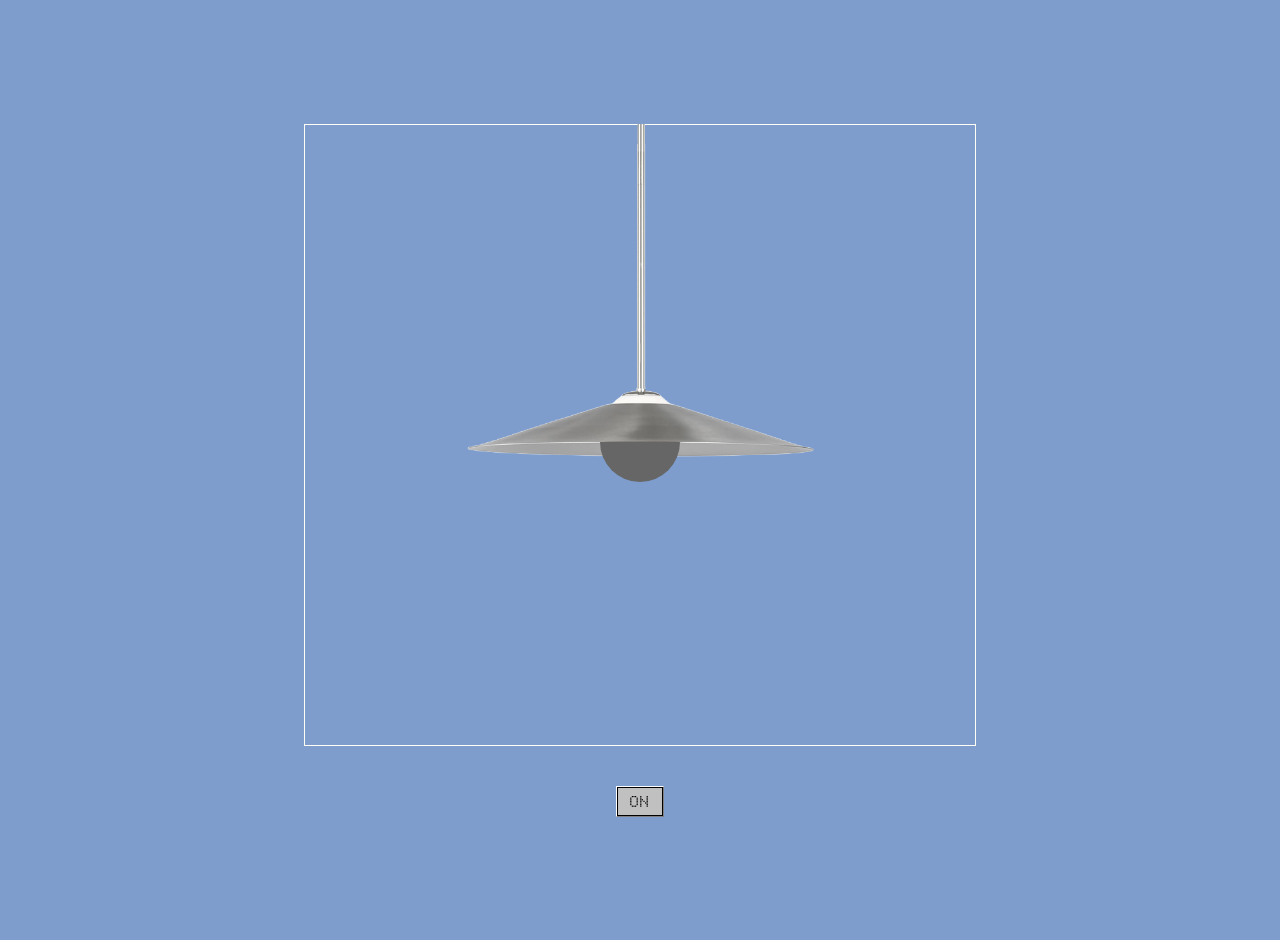
<file: index.html>
<!DOCTYPE html>
<html lang="en">
<head>
    <meta charset="UTF-8">
    <meta name="viewport" content="width=device-width, initial-scale=1.0">
    <title>Centered Lamp Layout</title>
 <link rel="preconnect" href="https://fonts.googleapis.com">
<link rel="preconnect" href="https://fonts.gstatic.com" crossorigin>
<link href="https://fonts.googleapis.com/css2?family=Doto:wght@100..900&display=swap" rel="stylesheet">
    <link rel="stylesheet" href="style.css">
</head>
<body>

    <!-- Main Container Box -->
    <div class="lamp-border-box">
        <div class="ceiling-container">
            <img src="ceilinglamps.png" alt="Ceiling Image" class="ceiling-img">
        </div>
        <div id="bulb"></div>
    </div>
    
    <!-- Interaction Buttons Section -->
    <div class="button-group">
        <button id="switchBtn">ON</button>
        
        <!-- Destination Link Wrapper -->
        <a href="treasuremap.html" id="startLink">
            <button id="startBtn">START</button>
        </a>
    </div>

    <!-- JavaScript Interaction Logic -->
    <script>
        const switchBtn = document.getElementById('switchBtn');
        const body = document.body;

        switchBtn.addEventListener('click', () => {
            body.classList.toggle('room-on');
            if (body.classList.contains('room-on')) {
                switchBtn.textContent = 'OFF';
            } else {
                switchBtn.textContent = 'ON';
            }
        });
    </script>
</body>
</html>
</file>
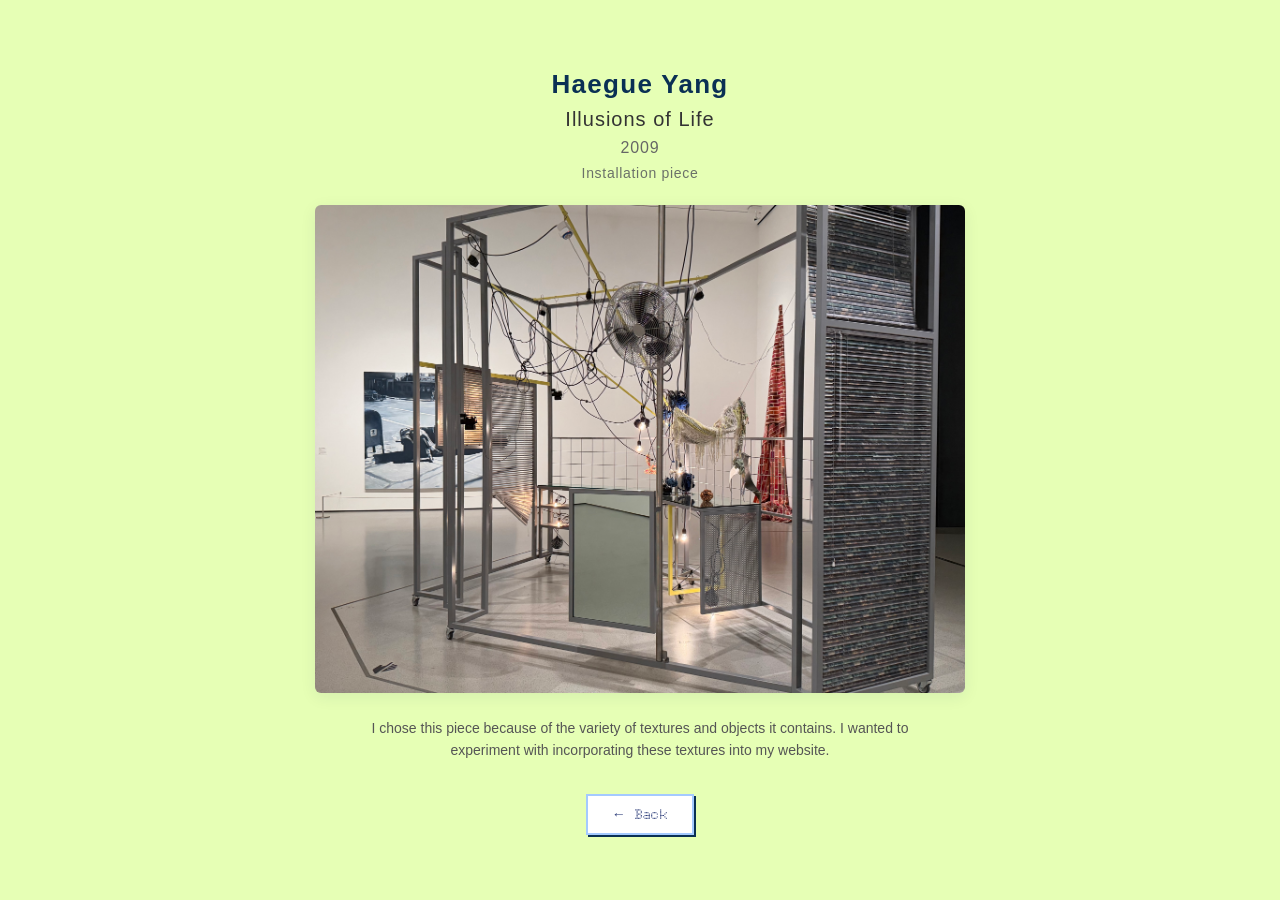
<file: about.html>
<!DOCTYPE html>
<html lang="en">
<head>
    <meta charset="UTF-8">
    <meta name="viewport" content="width=device-width, initial-scale=1.0">
    <title>Installation View</title>
    <!-- Links your layout structure to your external stylesheet -->
     <link rel="preconnect" href="https://fonts.googleapis.com">
<link rel="preconnect" href="https://fonts.gstatic.com" crossorigin>
<link href="https://fonts.googleapis.com/css2?family=Doto:wght@100..900&family=Geist+Pixel&display=swap" rel="stylesheet">
    <link rel="stylesheet" href="style4.css">
</head>
<body>

    <!-- 1. Artist Details Stack -->
    <h1 class="artist-name">Haegue Yang</h1>
    <h2 class="artist-name">Illusions of Life</h2>
    <h3 class="artist-name">2009</h3>
    <h4 class="artist-name">Installation piece</h4>

    <!-- 2. Keep only ONE image tag in the HTML structure -->
    <div class="main-image-container">
        <!-- FIXED: Extension changed to .JPG to perfectly match your JS list array below -->
        <img src="installation.jpeg" alt="Main Installation" class="featured-img" id="clickable-img">
    </div>

    <!-- 3. Description text at the Bottom -->
    <p class="description-text">
       I chose this piece because of the variety of textures and objects it contains. I wanted to experiment with incorporating these textures into my website.
    </p>

    <!-- 4. RESTORED HTML: This block was missing from your markup floor plan! -->
    <div class="navigation-panel">
        <a href="index.html" class="back-link">
            
            <button class="back-btn">← Back</button>
        </a>
    </div>

    <!-- 5. Multi-image loop engine -->
    <script>
        const imageElement = document.getElementById('clickable-img');

        const myImages = [
            'installation.jpeg',
            'second-image.jpeg',
            'third-image.jpeg',
            'fourth-image.jpeg'
        ];

        let currentIndex = 0;

        imageElement.addEventListener('click', () => {
            currentIndex = currentIndex + 1;

            if (currentIndex >= myImages.length) {
                currentIndex = 0;
            }

            imageElement.src = myImages[currentIndex];
        });
    </script>

</body>
</html>
</file>
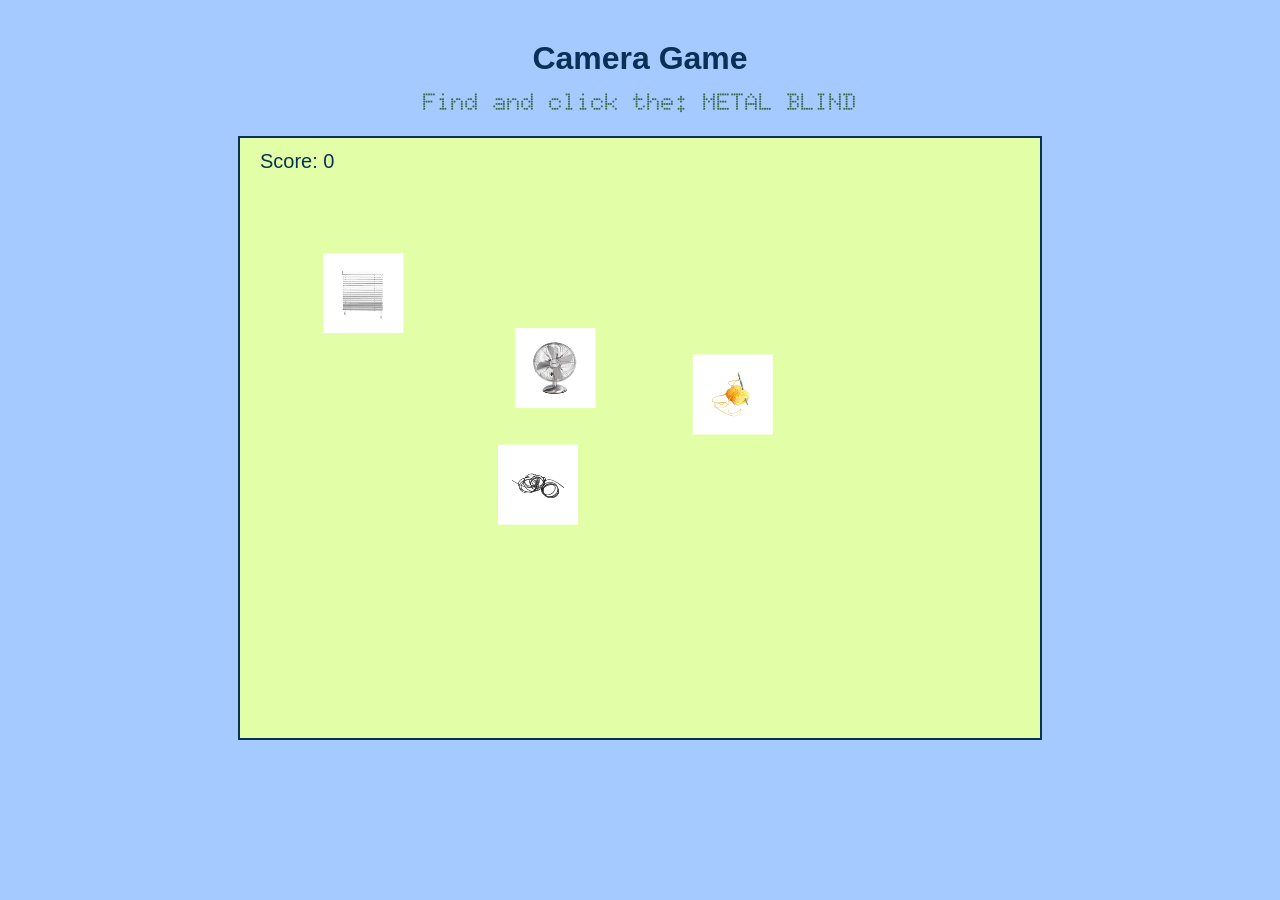
<file: gamepage.html>
<!DOCTYPE html>
<html lang="en">
<head>
    <meta charset="UTF-8">
    <meta name="viewport" content="width=device-width, initial-scale=1.0">
     <link rel="preconnect" href="https://fonts.googleapis.com">
<link rel="preconnect" href="https://fonts.gstatic.com" crossorigin>
<link href="https://fonts.googleapis.com/css2?family=Doto:wght@100..900&family=Geist+Pixel&display=swap" rel="stylesheet">
    <link rel="stylesheet" href="style2.css">
    <title>Camera Game</title>

    <style>
        body {
            background: rgba(149, 193, 255, 0.85);  
            color: #0a3054;
            font-family: 'Geist Pixel', sans-serif;
            text-align: center;
        }

        canvas {
            display: block;
            margin: 20px auto;
            border: 2px solid #0a3054;
            background: #e2ffa8;
            image-rendering: auto;
        }
        
        /* Highlight the target message to make it easily readable */
        #target-message {
            font-family: 'Doto', sans-serif;
            font-size: 24px;
            font-weight: bold;
            color: #3a6a46;
            margin: 10px;
        }
    </style>
</head>

<body>
    <h1>Camera Game</h1>
    <!-- Added a prompt element so the player knows what to click -->
    <div id="target-message">Find and click the: <span id="target-name">...</span></div>

    <canvas id="gameCanvas" width="800" height="600"></canvas>

    <script>
        const canvas = document.getElementById('gameCanvas');
        const ctx = canvas.getContext('2d');
        const targetNameEl = document.getElementById('target-name');

        const itemTypes = [
            { name: "Fan", image: new Image(), src: "fan.png" },
            { name: "Wires", image: new Image(), src: "wires.png" },
            { name: "Metal Blind", image: new Image(), src: "blinds.png" },
            { name: "Metal Grid", image: new Image(), src: "metalgrid.png" },
            { name: "Wire Lamp", image: new Image(), src: "ceilingwire.png" },
            { name: "Ball of Yarn", image: new Image(), src: "yellowyarn.png" }
        ];

        itemTypes.forEach(item => {
            item.image.onload = () => { drawGame(); };
            item.image.src = item.src;
        });

        let score = 0;
        let targetsList = [];
        let currentTarget = null; // Tracks the correct item for the current round

        function createRandomTarget(typeInfo) {
            return {
                x: 80 + Math.random() * (canvas.width - 160),
                y: 150 + Math.random() * (canvas.height - 230),
                radius: 40,
                name: typeInfo.name,
                image: typeInfo.image
            };
        }

        function startNewRound() {
            targetsList = [];

            // 1. Shuffle the items and pick 4 unique ones for this round
            const shuffled = [...itemTypes].sort(() => Math.random() - 0.5);
            const roundItems = shuffled.slice(0, 4);

            roundItems.forEach(item => {
                targetsList.push(createRandomTarget(item));
            });

            // 2. Pick ONE of the 4 items on screen to be the correct target
            currentTarget = targetsList[Math.floor(Math.random() * targetsList.length)];
            
            // 3. Display the target name to the player
            targetNameEl.innerText = currentTarget.name.toUpperCase();

            drawGame();
        }

        function drawGame() {
            ctx.clearRect(0, 0, canvas.width, canvas.height);

            ctx.imageSmoothingEnabled = true;
            ctx.imageSmoothingQuality = 'high';

            targetsList.forEach(target => {
                // Draw the white item card
                ctx.fillStyle = "white";
                ctx.fillRect(
                    target.x - 40,
                    target.y - 40,
                    80,
                    80
                );

                // Draw the item image
                if (target.image.complete && target.image.naturalWidth > 0) {
                    const imageSize = 58;
                    ctx.drawImage(
                        target.image,
                        Math.floor(target.x - imageSize / 2),
                        Math.floor(target.y - imageSize / 2),
                        imageSize,
                        imageSize
                    );
                }
            });

            ctx.fillStyle = "#0a3054";
            ctx.font = "20px Arial";
            ctx.textAlign = "left";
            ctx.fillText("Score: " + score, 20, 30);
        }

        canvas.addEventListener("click", function(event) {
            const rect = canvas.getBoundingClientRect();
            const mouseX = event.clientX - rect.left;
            const mouseY = event.clientY - rect.top;

            let clickedItem = null;

            // Check if the click hit any item
            targetsList.forEach(target => {
                const distance = Math.hypot(mouseX - target.x, mouseY - target.y);
                if (distance < target.radius) {
                    clickedItem = target;
                }
            });

            // Verification logic
            if (clickedItem) {
                if (clickedItem.name === currentTarget.name) {
                    // Correct click! Gain points and advance
                    score++;
                    startNewRound();
                } else {
                    // Wrong click! Penalize or display error
                    alert("Wrong item! That was the " + clickedItem.name);
                    // You can optionally reset the score here: score = 0;
                    startNewRound();
                }
            }
        });

        startNewRound();
    </script>
</body>
</html>
</file>
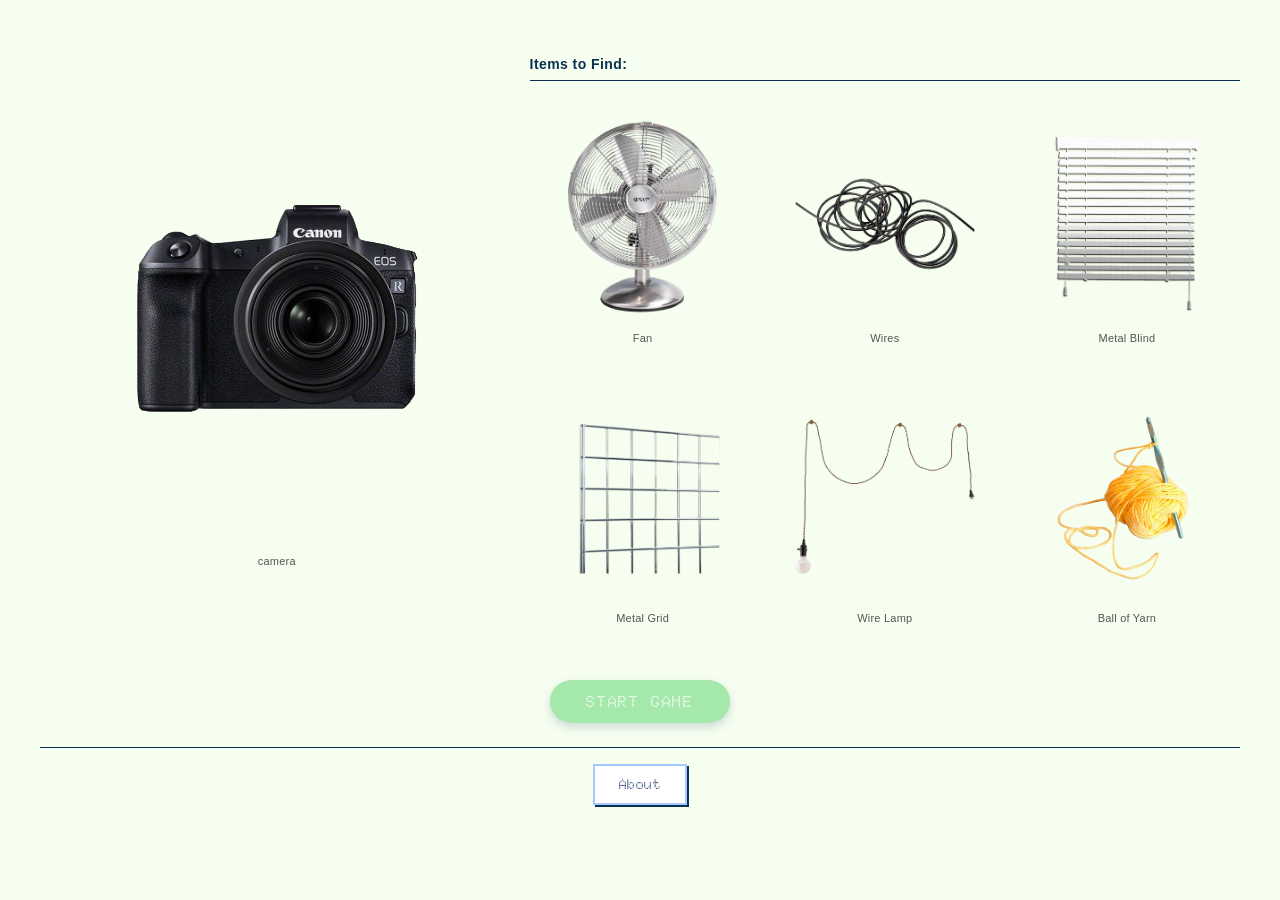
<file: treasuremap.html>
<!DOCTYPE html>
<html lang="en">
<head>
    <meta charset="UTF-8">
    <meta name="viewport" content="width=device-width, initial-scale=1.0">
    <title>Grid Display: Sample Layout</title>
    <!-- Links your layout structure to your external style sheet -->
     <link rel="preconnect" href="https://fonts.googleapis.com">
<link rel="preconnect" href="https://fonts.gstatic.com" crossorigin>
<link href="https://fonts.googleapis.com/css2?family=Doto:wght@100..900&family=Geist+Pixel&display=swap" rel="stylesheet">
    <link rel="stylesheet" href="style2.css">
</head>
<body>

    <!-- Top Grid Layout Section -->
    <section class="grid-container lamp-layout">
        
        <!-- LEFT COLUMN CONTAINER: Holds only the Camera Card -->
        <div class="left-column-group" style="display: flex; flex-direction: column; gap: 16px;">
            <div class="fan-card" style="width: 100%;">
                <div class="img-wrapper">
                    <img src="camera.png" alt="fan">
                    <p class="points-badge">your inventory</p>
                </div>
                <p class="lamp-caption">camera</p>
            </div>
        </div>
        
        <!-- RIGHT COLUMN CONTAINER: Holds "Items to Find" and the Grid of Cards -->
        <div class="right-column-group" style="display: flex; flex-direction: column; gap: 16px;">
            <h3 class="section-title">Items to Find:</h3>
            
            <div class="grid-container more-news">
                <div class="lamp-card">
                    <div class="img-wrapper">
                        <img src="fan.png" alt="green lamp">
                        <p class="points-badge">+5 PTS</p>
                    </div>
                    <p class="lamp-caption">Fan</p>
                </div>
               
                <div class="lamp-card">
                    <div class="img-wrapper">
                        <img src="wires.png" alt="grid">
                        <p class="points-badge">+20 PTS</p>
                    </div>
                    <p class="lamp-caption">Wires</p>
                </div>

                <div class="lamp-card">
                    <div class="img-wrapper">
                        <img src="blinds.png" alt="nara">
                        <p class="points-badge">+2 PTS</p>
                    </div>
                    <p class="lamp-caption">Metal Blind</p>
                </div>
                 
                <div class="lamp-card">
                    <div class="img-wrapper">
                        <img src="metalgrid.png" alt="paper">
                        <p class="points-badge">+5 PTS</p>
                    </div>
                    <p class="lamp-caption">Metal Grid</p>
                </div>

                <div class="lamp-card">
                    <div class="img-wrapper">
                        <img src="ceilingwire.png" alt="ceiling lamp">
                        <p class="points-badge">+10 PTS</p>
                    </div>
                    <p class="lamp-caption">Wire Lamp</p>
                </div>
                  
                <div class="lamp-card">
                    <div class="img-wrapper">
                        <img src="yellowyarn.png" alt="tomato">
                        <p class="points-badge">+50 PTS</p>
                    </div>
                    <p class="lamp-caption">Ball of Yarn</p>
                </div>
            </div> 
        </div>

    </section>

    <!-- FIXED: Removed the stray unclosed anchor link that was breaking your code block -->
    <div class="game-control-panel">
        <button id="gameStartBtn" class="play-btn">START GAME</button>
        <div id="countdown-display" class="timer-text"></div>
    </div>

    <!-- About Section -->
    <div class="about-container">
        <a href="about.html" class="about-link">
            <button class="about-btn">About</button>
        </a>
    </div>

    <!-- Countdown and Redirect Logic -->
    <script>
        const gameStartBtn = document.getElementById('gameStartBtn');
        const countdownDisplay = document.getElementById('countdown-display');

        gameStartBtn.addEventListener('click', () => {
            gameStartBtn.style.display = 'none';
            let timeLeft = 3; 
            
            countdownDisplay.textContent = `Game starting in: ${timeLeft}`;
            
            const countdownTimer = setInterval(() => {
                timeLeft--;
                if (timeLeft > 0) {
                    countdownDisplay.textContent = `Game starting in: ${timeLeft}`;
                } else {
                    clearInterval(countdownTimer);
                    countdownDisplay.textContent = "GO!";
                    
                    // FIXED: Changed destination path from game.html to gamepage.html to match your layout reference
                    window.location.href = "gamepage.html"; 
                }
            }, 1000);
        });
    </script>
</body>
</html>
</file>
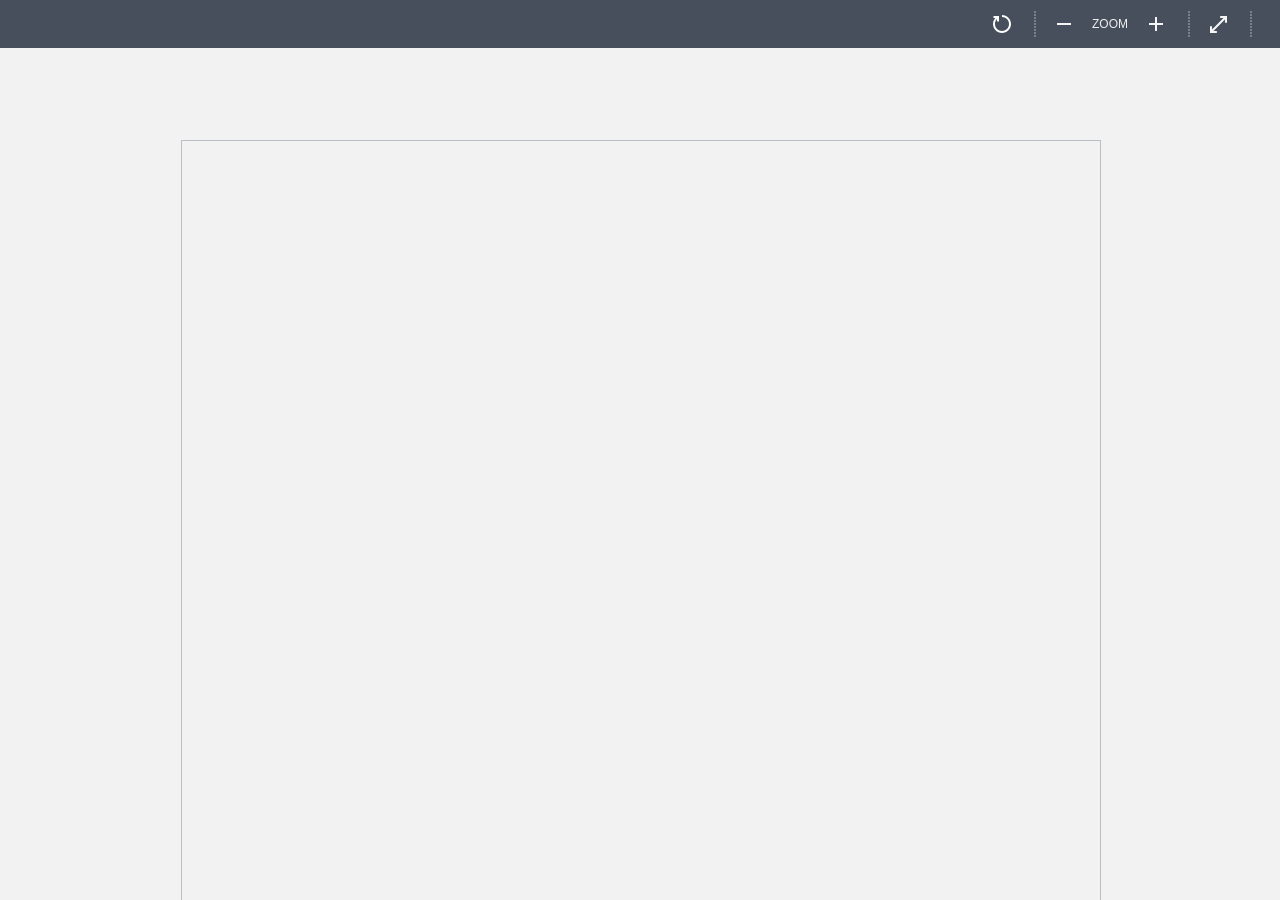
<file: HW14_C1-TYPE_FA26.pdf_ Core 1_ Typography Studio.E.Fa26_files/canvadoc_session.html>
<!-- saved from url=(0512)https://canvadocs.instructure.com/1/sessions/eyJhbGciOiJIUzUxMiIsInR5cCI6IkpXVCJ9.[base64].WyrUHvUM_TutCGp-_yAUvQvOCkp764KHw-7GKMQQw8aBccaH_qg-XROhM3olfITcoOYF0rXdELT1NIBWveZ1RQ/view?theme=dark -->
<html lang="en"><head><meta http-equiv="Content-Type" content="text/html; charset=UTF-8">
  <meta name="viewport" content="width=device-width, initial-scale=1.0">
  <meta name="robots" content="noindex, nofollow">
  <title>DocViewer</title>

  <script nonce="">
    window.DocViewer = {
      cdnPrefix: function () { return "//dkskdugk1f8u5.cloudfront.net/starlord.inscloudgate.net/deploy/canvadocs:snp-2026-08-12.35/" },
      send_usage_metrics: true,
      sessionData: {"document_id":"hJ-VZlz0WRuEc2ihn03-sUQubCq7wH","word_count":315,"urls":{"pdf_download":"/1/sessions/eyJhbGciOiJIUzUxMiIsInR5cCI6IkpXVCJ9.[base64].WyrUHvUM_TutCGp-_yAUvQvOCkp764KHw-7GKMQQw8aBccaH_qg-XROhM3olfITcoOYF0rXdELT1NIBWveZ1RQ/file/file.pdf","pdf_download_v2":"/v2/documents/hJ-VZlz0WRuEc2ihn03-sUQubCq7wH/file/file.pdf?render_plugin=pdfjs\u0026use_cloudfront=true"},"locale":"en","region":"none","rotations":{},"viewer":"pdfjs","pdfjs":{"documentName":"HW14_C1-TYPE_FA26.pdf","url":"/v2/documents/hJ-VZlz0WRuEc2ihn03-sUQubCq7wH/file/file.pdf?render_plugin=pdfjs\u0026use_cloudfront=true"}},
      sentryDsn: "https://0b208e0e232e4ec08925525b51e2ea13@relay-iad.sentry.insops.net/150",
      sentryConfig: {"release":"starlord.inscloudgate.net/deploy/canvadocs:snp-2026-08-12.35","environment":"prod-iad","tags":{"pool":"web"}},
      document: {"id":"hJ-VZlz0WRuEc2ihn03-sUQubCq7wH","rotations":{}},
      start: Date.now(),
      accessToken: "eyJhbGciOiJIUzUxMiIsInR5cCI6IkpXVCJ9.[base64].Zcr9uRJfuOTeNTBEuynE21cxF2701gNEJjUp2lNfAkgzBlCfxABRATQF6SMpNHmV6iXeruzygztFLH1_lbcL1A",
      documentId: "hJ-VZlz0WRuEc2ihn03-sUQubCq7wH",
    }
  </script>
  <script src="./main.90d9b150.bundle.js" nonce="" defer=""></script>
<style>*{box-sizing:border-box}.absolute-center{width:100px;height:100px;margin:auto;position:absolute;inset:0}body{background-color:#f2f2f2;margin:0;font-family:Lato,sans-serif}.DocViewer{flex-direction:column;display:flex}#error-container{display:flex;position:absolute;inset:0}#error-container .absolute-center{text-align:center;vertical-align:center;width:400px;margin:auto}img.panda-cycle{width:100px;height:100px}#pdfjs-container{width:100%;height:auto;position:absolute;inset:0}#pdfjs-container iframe{border:0;width:100%;height:100%}#viewer-container{background:#f2f2f2;width:100%;height:auto;position:absolute;inset:0}.viewer{height:auto;position:absolute;inset:0 0 44px}.controls-container{text-align:center;color:#222;background:#fff;border-top:1px solid #999;width:100%;height:44px;line-height:44px;position:fixed;bottom:0}.controls-container div{display:inline-block}.controls-left{position:absolute;left:0}.controls-right{height:44px;padding-right:10px;line-height:44px;position:absolute;right:0}.controls-container button{color:#bbb;background-color:#fff;border:0;margin-left:10px;margin-right:10px}.controls-container button.enabled{color:#222}.viewer-container{position:absolute;inset:0}.viewer-container iframe{border:0;width:100%;height:100%}#box-view-container .fs-color{display:none}body.ua-chrome #box-view-container .fs-cover{width:35px;height:35px;display:block;position:absolute;bottom:5px;right:5px}:root{--Spinner-trackColor:#f5f5f5;--Spinner-color:#008ee2;--Spinner-smallSize:3em;--Spinner-smallBorderWidth:.375em;--Spinner-mediumSize:5em;--Spinner-mediumBorderWidth:.5em;--Spinner-largeSize:7em;--Spinner-largeBorderWidth:.75em;--Spinner-inverseTrackColor:#2d3b45;--Spinner-inverseColor:#008ee2}@keyframes InstUISpinner--rotate{to{transform:rotate(360deg)}}@keyframes InstUISpinner--morph{0%{stroke-dashoffset:190%}50%{stroke-dashoffset:50%;transform:rotate(90deg)}to{stroke-dashoffset:190%;transform:rotate(360deg)}}.InstUISpinner{box-sizing:border-box;margin:1.5rem .75rem;display:inline-block;position:relative;overflow:hidden}.InstUISpinner-svg{stroke-width:8px;animation-name:InstUISpinner--rotate;animation-duration:2.25s;animation-timing-function:linear;animation-iteration-count:infinite;display:block;position:absolute;top:0;left:0;overflow:hidden}.InstUISpinner--small,.InstUISpinner--small .InstUISpinner-svg{width:3em;width:var(--Spinner-smallSize);height:3em;height:var(--Spinner-smallSize)}.InstUISpinner--medium,.InstUISpinner--medium .InstUISpinner-svg{width:5em;width:var(--Spinner-mediumSize);height:5em;height:var(--Spinner-mediumSize)}.InstUISpinner--large,.InstUISpinner--large .InstUISpinner-svg{width:7em;width:var(--Spinner-largeSize);height:7em;height:var(--Spinner-largeSize)}.InstUISpinner-circleShadow{stroke:none}.InstUISpinner--small .InstUISpinner-circleShadow{stroke-width:calc(var(--Spinner-smallBorderWidth)*1.75)}.InstUISpinner--medium .InstUISpinner-circleShadow{stroke-width:calc(var(--Spinner-mediumBorderWidth)*1.75)}.InstUISpinner--large .InstUISpinner-circleShadow{stroke-width:calc(var(--Spinner-largeBorderWidth)*1.75)}.InstUISpinner-circleTrack{fill:none;transform-origin:0 0;stroke:var(--Spinner-trackColor);width:auto;display:inline}.InstUISpinner-circleSpin{color:#333;fill:none;stroke-linecap:round;stroke:var(--Spinner-color);animation-name:InstUISpinner--morph;animation-duration:1.75s;animation-timing-function:ease;animation-iteration-count:infinite;display:inline}.InstUISpinner--small .InstUISpinner-circleTrack,.InstUISpinner--small .InstUISpinner-circleSpin{stroke-width:var(--Spinner-smallBorderWidth)}.InstUISpinner--medium .InstUISpinner-circleTrack,.InstUISpinner--medium .InstUISpinner-circleSpin{stroke-width:var(--Spinner-mediumBorderWidth)}.InstUISpinner--large .InstUISpinner-circleTrack,.InstUISpinner--large .InstUISpinner-circleSpin{stroke-width:var(--Spinner-largeBorderWidth)}.InstUISpinner--small .InstUISpinner-circleSpin{stroke-dasharray:6em;transform-origin:calc(var(--Spinner-smallSize)/2)calc(var(--Spinner-smallSize)/2)}.InstUISpinner--medium .InstUISpinner-circleSpin{stroke-dasharray:10.5em;transform-origin:calc(var(--Spinner-mediumSize)/2)calc(var(--Spinner-mediumSize)/2)}.InstUISpinner--large .InstUISpinner-circleSpin{stroke-dasharray:10.5em;transform-origin:calc(var(--Spinner-largeSize)/2)calc(var(--Spinner-largeSize)/2)}@media (-ms-high-contrast:none){.InstUISpinner--small .InstUISpinner-circleSpin{stroke-dasharray:3em}.InstUISpinner--medium .InstUISpinner-circleSpin{stroke-dasharray:6em;stroke-dasharray:9em}}.InstUISpinner-circleTrack,.InstUISpinner-circleShadow,.InstUISpinner-circleSpin{fill:none}body{overflow:hidden}</style><style>@font-face{font-family:Lato;font-style:normal;font-weight:100;src:url(https://dkskdugk1f8u5.cloudfront.net/starlord.inscloudgate.net/deploy/canvadocs:snp-2026-08-12.35/static/font/Lato-Thin.e5a52916.ttf)}@font-face{font-family:Lato;font-style:italic;font-weight:100;src:url(https://dkskdugk1f8u5.cloudfront.net/starlord.inscloudgate.net/deploy/canvadocs:snp-2026-08-12.35/static/font/Lato-ThinItalic.e48ec867.ttf)}@font-face{font-family:Lato;font-style:normal;font-weight:300;src:url(https://dkskdugk1f8u5.cloudfront.net/starlord.inscloudgate.net/deploy/canvadocs:snp-2026-08-12.35/static/font/Lato-Light.bec6f0ae.ttf)}@font-face{font-family:Lato;font-style:italic;font-weight:300;src:url(https://dkskdugk1f8u5.cloudfront.net/starlord.inscloudgate.net/deploy/canvadocs:snp-2026-08-12.35/static/font/Lato-LightItalic.f9bc0fc3.ttf)}@font-face{font-family:Lato;font-style:normal;font-weight:400;src:url(https://dkskdugk1f8u5.cloudfront.net/starlord.inscloudgate.net/deploy/canvadocs:snp-2026-08-12.35/static/font/Lato-Regular.4291f48c.ttf)}@font-face{font-family:Lato;font-style:italic;font-weight:400;src:url(https://dkskdugk1f8u5.cloudfront.net/starlord.inscloudgate.net/deploy/canvadocs:snp-2026-08-12.35/static/font/Lato-Italic.76e32f3f.ttf)}@font-face{font-family:Lato;font-style:normal;font-weight:700;src:url(https://dkskdugk1f8u5.cloudfront.net/starlord.inscloudgate.net/deploy/canvadocs:snp-2026-08-12.35/static/font/Lato-Bold.2c00c297.ttf)}@font-face{font-family:Lato;font-style:italic;font-weight:700;src:url(https://dkskdugk1f8u5.cloudfront.net/starlord.inscloudgate.net/deploy/canvadocs:snp-2026-08-12.35/static/font/Lato-BoldItalic.af655619.ttf)}@font-face{font-family:Lato;font-style:normal;font-weight:900;src:url(https://dkskdugk1f8u5.cloudfront.net/starlord.inscloudgate.net/deploy/canvadocs:snp-2026-08-12.35/static/font/Lato-Black.98118e9d.ttf)}@font-face{font-family:Lato;font-style:italic;font-weight:900;src:url(https://dkskdugk1f8u5.cloudfront.net/starlord.inscloudgate.net/deploy/canvadocs:snp-2026-08-12.35/static/font/Lato-BlackItalic.3092bb43.ttf)}body{background-color:#f2f2f2}:root{color-scheme:light!important}button{border-radius:0}body,textarea{font-family:Lato,sans-serif;font-weight:400}h1{font-size:inherit;font-weight:400}a{color:#008ee2;cursor:pointer;text-decoration:none}a:hover{text-decoration:underline}.hide{visibility:hidden;opacity:0;pointer-events:none;display:none;overflow:hidden}.selection-disabled{-webkit-user-select:none;user-select:none}#App{flex-direction:column;display:flex;position:absolute;inset:0}.Pages{background-color:#f2f2f2;flex:1;padding:42px 32px 32px;overflow:auto}.Pen-is-annotating{touch-action:none}.Page--not-rendered .textLayer div{background-color:#ccc}.inst-button{cursor:pointer;color:#394b58;background-color:#f5f5f5;border:1px solid #dbdbdb;border-radius:3px;outline:none;padding:6px}.inst-button:focus{outline:none}.inst-button::-moz-focus-inner{border:0}.inst-button--flat{background-color:#0000;border-color:#0000}.inst-button:hover{background-color:#dbdbdb;border-color:#dbdbdb}.inst-button--flat:hover{background-color:#0000}.inst-button:focus{border-color:#38a7e8;outline:none}.inst-button:active{box-shadow:inset 0 0 2px #000}.screenreader-only{clip:rect(1px 1px 1px 1px);clip:rect(1px,1px,1px,1px);width:1px;height:0;overflow:hidden;position:absolute!important}.DocViewer--error{background-color:#ffe4e1;border:1px solid red}.Pages-has-secondary-toolbar{margin-top:42px;padding-top:0}.file-warn-dialog{background-color:#464f5b;border-radius:10px;justify-content:space-between;width:35%;min-width:300px;height:46px;margin-top:60px;margin-left:auto;margin-right:auto;padding:0 15px;display:flex;position:relative}.fa-download,.fa-spinner,.fa-check,.fa-exclamation-triangle,.fa-times-circle{margin-right:10px}.text_warning{color:#fff;margin:12px 0 10px;font-weight:700;display:flex}.btn-file-warn{color:#fff;cursor:pointer;background:0 0;border:none;margin:7px 0;padding:0 7px;font-family:Arial\, sans-serif;font-weight:700}.btn-file-warn .tooltip{color:#fff;z-index:2147483647;background-color:#10101099;border-radius:3px;margin:18px 0 0;padding:5px;font-family:sans-serif;font-size:.9em;font-weight:300;display:none;position:absolute;box-shadow:3px 3px 3px #0003}.btn-file-warn:hover .tooltip{display:block}.file-warn-download{background:#fcfcff;border-radius:0 0 6px 6px;width:100%;padding:20px;position:absolute;top:40px;left:0;box-shadow:0 6px 10px #0000001a}#downloadDocument button{color:#fff;float:right;cursor:pointer;min-width:133px;height:50px;font-family:Lato,sans-serif;font-weight:700;font-size:inherit;text-align:center;background:#8096a8;border:none;border-radius:3px;align-items:center;margin-top:4px;margin-left:2%;margin-right:2px;padding:15px;text-decoration:none;transition:all .2s;display:flex}#downloadDocument button:hover{color:#eaf0fa;-webkit-touch-callout:none;-webkit-user-select:none;user-select:none;background:#a2bbd0;box-shadow:0 0 2px #ca9804}#downloadDocument button:active{color:#fff;background:#839fb7}#downloadDocument div{margin-bottom:15px}#downloadDocument button.download{background:#0770a3}#downloadDocument button[disabled]{pointer-events:none;cursor:wait;background-color:gray}.text_warning i{margin-top:3px;padding-right:5px}@media screen and (width>=1024px){.modal-content{width:680px}}@media screen and (width<=1024px){.modal-title{font-size:1em}.modal-body{font-size:.9em}.modal-footer{font-size:.85em}.close{font-size:20px}}@media screen and (width<=630px){.text_warning{font-size:12px}}.annotationTextContent{display:none}</style><style>.ViewerControls{color:#fff;background-color:#464f5b;font-size:14px;line-height:24px;overflow-x:auto}@media (width>=938px){.ViewerControls--with-annotations{height:48px}.SecondaryControls{top:48px}}@media (width<=937px){.ViewerControls--with-annotations{height:98px}.SecondaryControls{top:98px}}@media (width<=380px){.AnnotationControls{flex-wrap:wrap;margin-right:0}.ViewerControls--with-annotations{width:100vw;height:auto}.ViewerControls-primary{flex-direction:column}.ViewerControls-primary-overflow{width:100vw}.SecondaryControls{top:150px}.SecondaryControls-buttons{margin-left:0}}.ViewerControls-primary{pointer-events:all;flex-wrap:wrap;justify-content:flex-end;display:flex}.ViewerControls--title,.ViewerControls--download{white-space:nowrap;flex:1;align-items:center;display:flex}.ViewerControls--current-page{-moz-appearance:textfield;color:#596c79;text-align:center;vertical-align:top;background-color:#fff;border:0;border-radius:3px;width:36px;height:28px;margin-top:10px;font-size:14px}.ViewerControls--current-page::-webkit-outer-spin-button{-webkit-appearance:none;margin:0}.ViewerControls--current-page::-webkit-inner-spin-button{-webkit-appearance:none;margin:0}.ViewerControls--page-controls{white-space:nowrap;align-items:center;display:flex}</style><style>.download-button--icon{color:inherit;vertical-align:top;margin-right:12px;font-size:24px;display:inline-block}.download-button--content{padding:24px}.download-button--list{margin:0;padding:0;list-style:none}.download-button--item{color:#394b58;font-size:13px}.download-button--item+.download-button--item{border-top:1px solid #b9c0c6;margin-top:12px;padding-top:12px}.download-button--button{background-color:#0000;border:none;width:48px;height:48px;font-size:16px}.download-button--button:hover{background-color:#5f707b}</style><style>.AnnotationControls{align-items:center;display:flex}</style><style>.AnnotationControlButton{color:#fff;cursor:pointer;box-sizing:content-box;-webkit-touch-callout:none;-webkit-user-select:none;user-select:none;-webkit-tap-highlight-color:#0000;background-color:#464f5b;border:0;width:48px;margin-top:0;margin-bottom:0;padding:0}.AnnotationControlButton:disabled{opacity:.4}.AnnotationControlButton-outer{box-sizing:content-box;border:1px solid #464f5b;width:44px;margin:1px;display:flex}.AnnotationControlButton-inner{box-sizing:content-box;justify-content:center;align-items:center;width:48px;height:44px;margin:0;display:flex}.AnnotationControlButton-inner svg,.AnnotationControlButton-inner img{fill:red}.AnnotationControlButton:hover:enabled{background-color:#5f707b}.AnnotationControlButton.selected:hover:enabled{background-color:#f5f5f5;border-color:#f5f5f5}.AnnotationControlButton:hover:enabled .AnnotationControlButton-outer{border-color:#5f707b}.AnnotationControlButton:focus{border-color:#b5bcc2;outline:none}.AnnotationControlButton:focus .AnnotationControlButton-outer{border-color:#38a7e8}.AnnotationControlButton:active .AnnotationControlButton-outer{box-shadow:inset 0 0 2px #000}.AnnotationControlButton.selected{background-color:#fff;outline:none}.AnnotationControlButton.selected .AnnotationControlButton-outer{color:#464f5b;border:1px solid #fff}.AnnotationControlButton.selected:focus .AnnotationControlButton-outer{border:1px solid #38a7e8}</style><style>.DocumentControls{align-items:center;display:flex}</style><style>.SecondaryControls{width:inherit;pointer-events:all;-webkit-user-select:none;user-select:none;z-index:10;cursor:auto;touch-action:none;background-color:#fff;border-bottom:1px solid #d2d1d1;align-items:center;display:flex;position:fixed;left:0;right:0;overflow-x:auto;transform:translate(0)}.SecondaryControls-label{color:#464f5b;margin-left:30px;font-size:14px}.SecondaryControls-buttons{cursor:default;flex-shrink:0;align-items:center;margin-left:8px;display:flex}.SecondaryControls-annotation{cursor:default;align-items:center;display:flex}</style><style>.ColorButton{-webkit-touch-callout:none;-webkit-user-select:none;user-select:none;-webkit-tap-highlight-color:#0000;background-color:#fff;border:0;margin:0;padding:0}.ColorButton-inner{margin:8px 0;padding:0 2px;display:inline-block}.ColorButton-selection-circle{r:10.5}.ColorButton:active .ColorButton-selection-circle{r:11}.ColorButton:focus .ColorButton-selection-circle{stroke:#38a7e8}.ColorButton-main-circle{r:8.5}.ColorButton:active .ColorButton-main-circle{r:9.25}.ColorButton:focus{outline:none}.ColorButton:-moz-focusring{outline:none}.ColorButton::-moz-focus-inner{border:0}</style><style>.page-number{margin-top:10px}.Page-container{margin:auto;display:flex}.PageContainerComments{flex:1;width:365px;position:relative;overflow:auto}.Page{box-sizing:content-box;margin-top:50px;margin-bottom:50px;position:relative}.Page:focus{outline:none}.Page:focus .pageContainer{border-color:#7fbaf7}.pageContainer{width:100%;height:100%}.PDFAnnotationLayer-container .textWidgetAnnotation{font-family:auto;font-size:small}.Draw--highlight .annotationLayer section,.Draw--strikeout .annotationLayer section{pointer-events:none}.Page-inner{margin:auto;position:absolute}.Page-show-previous-comments-button{color:#3e8bdc;text-align:center;cursor:pointer;background-color:#f2f2f2;border:0;border-bottom:1px solid #a7aeb4;justify-content:center;align-items:center;width:334px;height:32px;margin:0;padding:0;font-size:.9rem;display:flex;position:absolute;top:0;right:0}.Page-comment-line{width:90%;height:1px;margin-left:22px;box-shadow:inset 0 10px 15px -13px #000}.Page-comment-line-top-margin{margin-top:50px}.Page-comment-shadow{z-index:5;width:83%;height:20px;position:relative}.Page-comment-top-shadow{margin:0 15px -20px 35px;box-shadow:inset 0 10px 15px -13px #000}.Page-comment-bottom-shadow{margin:-20px 15px 0 35px;box-shadow:inset 0 -10px 15px -13px #000}.annotationLayer .textWidgetAnnotation input,.annotationLayer .textWidgetAnnotation textarea,.annotationLayer .buttonWidgetAnnotation.checkBox input,.annotationLayer .buttonWidgetAnnotation.radioButton input{-webkit-appearance:none;color:#000!important;font:unset!important;font-size:unset!important;background-color:#dce4ff!important}.annotationLayer .buttonWidgetAnnotation input,.annotationLayer .textWidgetAnnotation{display:none}.annotationLayer .choiceWidgetAnnotation select,.annotationLayer .choiceWidgetAnnotation select option:disabled,.annotationLayer .choiceWidgetAnnotation select option:disabled:checked{-webkit-appearance:none;font:unset!important;font-size:unset!important;background-color:#dce4ff!important}</style><style>.messageBar{--closing-button-icon:url([data-uri]);--message-bar-close-button-color:var(--text-primary-color);--message-bar-close-button-color-hover:var(--text-primary-color);--message-bar-close-button-border-radius:4px;--message-bar-close-button-border:none;--csstools-light-dark-toggle--0:var(--csstools-color-scheme--light)#fbfbfe24;--message-bar-close-button-hover-bg-color:var(--csstools-light-dark-toggle--0,#15141a24);--csstools-light-dark-toggle--1:var(--csstools-color-scheme--light)#fbfbfe36;--message-bar-close-button-active-bg-color:var(--csstools-light-dark-toggle--1,#15141a36);--csstools-light-dark-toggle--2:var(--csstools-color-scheme--light)#fbfbfe12;--message-bar-close-button-focus-bg-color:var(--csstools-light-dark-toggle--2,#15141a12)}@supports (color:light-dark(red, red)) and (color:rgb(0 0 0 / 0)){.messageBar{--message-bar-close-button-hover-bg-color:light-dark(#15141a24,#fbfbfe24);--message-bar-close-button-active-bg-color:light-dark(#15141a36,#fbfbfe36);--message-bar-close-button-focus-bg-color:light-dark(#15141a12,#fbfbfe12)}}@supports not (color:light-dark(tan, tan)){.messageBar *{--csstools-light-dark-toggle--0:var(--csstools-color-scheme--light)#fbfbfe24;--message-bar-close-button-hover-bg-color:var(--csstools-light-dark-toggle--0,#15141a24);--csstools-light-dark-toggle--1:var(--csstools-color-scheme--light)#fbfbfe36;--message-bar-close-button-active-bg-color:var(--csstools-light-dark-toggle--1,#15141a36);--csstools-light-dark-toggle--2:var(--csstools-color-scheme--light)#fbfbfe12;--message-bar-close-button-focus-bg-color:var(--csstools-light-dark-toggle--2,#15141a12)}}@media screen and (forced-colors:active){.messageBar{--message-bar-close-button-color:ButtonText;--message-bar-close-button-border:1px solid ButtonText;--message-bar-close-button-hover-bg-color:ButtonText;--message-bar-close-button-active-bg-color:ButtonText;--message-bar-close-button-focus-bg-color:ButtonText;--message-bar-close-button-color-hover:HighlightText}}.messageBar{grid-gap:8px;-webkit-user-select:none;user-select:none;border:1px solid var(--message-bar-border-color);background:var(--message-bar-bg-color);color:var(--message-bar-fg-color);border-radius:4px;flex-direction:column;justify-content:center;align-items:center;gap:8px;padding:8px 8px 8px 16px;display:flex;position:relative}.messageBar>div{grid-gap:8px;align-self:stretch;align-items:flex-start;gap:8px;display:flex}:is(.messageBar>div):before{content:"";width:16px;height:16px;-webkit-mask-image:var(--message-bar-icon);mask-image:var(--message-bar-icon);background-color:var(--message-bar-icon-color);flex-shrink:0;display:inline-block;mask-size:cover}.messageBar button{cursor:pointer}:is(.messageBar button):focus-visible{outline:var(--focus-ring-outline);outline-offset:2px}.messageBar .closeButton{border-radius:var(--message-bar-close-button-border-radius);border:var(--message-bar-close-button-border);background:0 0;justify-content:center;align-items:center;width:32px;height:32px;display:flex}:is(.messageBar .closeButton):before{content:"";width:16px;height:16px;-webkit-mask-image:var(--closing-button-icon);mask-image:var(--closing-button-icon);background-color:var(--message-bar-close-button-color);display:inline-block;mask-size:cover}:is(.messageBar .closeButton):is(:hover,:active,:focus):before{background-color:var(--message-bar-close-button-color-hover)}:is(.messageBar .closeButton):hover{background-color:var(--message-bar-close-button-hover-bg-color)}:is(.messageBar .closeButton):active{background-color:var(--message-bar-close-button-active-bg-color)}:is(.messageBar .closeButton):focus{background-color:var(--message-bar-close-button-focus-bg-color)}:is(.messageBar .closeButton)>span{width:0;height:0;display:inline-block;overflow:hidden}#editorUndoBar{--csstools-light-dark-toggle--3:var(--csstools-color-scheme--light)#fbfbfe;--text-primary-color:var(--csstools-light-dark-toggle--3,#15141a);--message-bar-icon:url([data-uri]);--csstools-light-dark-toggle--4:var(--csstools-color-scheme--light)#73a7f3;--message-bar-icon-color:var(--csstools-light-dark-toggle--4,#0060df);--csstools-light-dark-toggle--5:var(--csstools-color-scheme--light)#003070;--message-bar-bg-color:var(--csstools-light-dark-toggle--5,#deeafc);--message-bar-fg-color:var(--text-primary-color);--csstools-light-dark-toggle--6:var(--csstools-color-scheme--light)#ffffff14;--message-bar-border-color:var(--csstools-light-dark-toggle--6,#00000014);--csstools-light-dark-toggle--7:var(--csstools-color-scheme--light)#ffffff14;--undo-button-bg-color:var(--csstools-light-dark-toggle--7,#15141a12);--csstools-light-dark-toggle--8:var(--csstools-color-scheme--light)#ffffff24;--undo-button-bg-color-hover:var(--csstools-light-dark-toggle--8,#15141a24);--csstools-light-dark-toggle--9:var(--csstools-color-scheme--light)#ffffff36;--undo-button-bg-color-active:var(--csstools-light-dark-toggle--9,#15141a36);--csstools-light-dark-toggle--10:var(--csstools-color-scheme--light)#0df;--undo-button-border:1px solid var(--csstools-light-dark-toggle--10,#0060df);--undo-button-fg-color:var(--message-bar-fg-color);--undo-button-fg-color-hover:var(--undo-button-fg-color);--undo-button-fg-color-active:var(--undo-button-fg-color)}@supports (color:light-dark(red, red)){#editorUndoBar{--text-primary-color:light-dark(#15141a,#fbfbfe);--message-bar-icon-color:light-dark(#0060df,#73a7f3);--message-bar-bg-color:light-dark(#deeafc,#003070)}}@supports (color:light-dark(red, red)) and (color:rgb(0 0 0 / 0)){#editorUndoBar{--message-bar-border-color:light-dark(#00000014,#ffffff14);--undo-button-bg-color:light-dark(#15141a12,#ffffff14);--undo-button-bg-color-hover:light-dark(#15141a24,#ffffff24);--undo-button-bg-color-active:light-dark(#15141a36,#ffffff36)}}@supports (color:light-dark(red, red)){#editorUndoBar{--undo-button-border:1px solid light-dark(#0060df,#0df)}}@supports not (color:light-dark(tan, tan)){#editorUndoBar *{--csstools-light-dark-toggle--3:var(--csstools-color-scheme--light)#fbfbfe;--text-primary-color:var(--csstools-light-dark-toggle--3,#15141a);--csstools-light-dark-toggle--4:var(--csstools-color-scheme--light)#73a7f3;--message-bar-icon-color:var(--csstools-light-dark-toggle--4,#0060df);--csstools-light-dark-toggle--5:var(--csstools-color-scheme--light)#003070;--message-bar-bg-color:var(--csstools-light-dark-toggle--5,#deeafc);--csstools-light-dark-toggle--6:var(--csstools-color-scheme--light)#ffffff14;--message-bar-border-color:var(--csstools-light-dark-toggle--6,#00000014);--csstools-light-dark-toggle--7:var(--csstools-color-scheme--light)#ffffff14;--undo-button-bg-color:var(--csstools-light-dark-toggle--7,#15141a12);--csstools-light-dark-toggle--8:var(--csstools-color-scheme--light)#ffffff24;--undo-button-bg-color-hover:var(--csstools-light-dark-toggle--8,#15141a24);--csstools-light-dark-toggle--9:var(--csstools-color-scheme--light)#ffffff36;--undo-button-bg-color-active:var(--csstools-light-dark-toggle--9,#15141a36);--csstools-light-dark-toggle--10:var(--csstools-color-scheme--light)#0df;--undo-button-border:1px solid var(--csstools-light-dark-toggle--10,#0060df)}}@media screen and (forced-colors:active){#editorUndoBar{--text-primary-color:CanvasText;--message-bar-icon-color:CanvasText;--message-bar-bg-color:Canvas;--message-bar-border-color:CanvasText;--undo-button-bg-color:ButtonText;--undo-button-bg-color-hover:SelectedItem;--undo-button-bg-color-active:SelectedItem;--undo-button-fg-color:ButtonFace;--undo-button-fg-color-hover:SelectedItemText;--undo-button-fg-color-active:SelectedItemText;--undo-button-border:none}}#editorUndoBar{z-index:10;font:menu;cursor:default;padding-block:8px;padding-inline:16px 8px;font-size:15px;position:fixed;top:50px;left:50%;transform:translate(-50%)}#editorUndoBar button{cursor:pointer}#editorUndoBar #editorUndoBarUndoButton{color:var(--undo-button-fg-color);border:var(--undo-button-border);background-color:var(--undo-button-bg-color);border-radius:4px;height:32px;margin-inline-start:8px;padding:4px 16px;font-weight:590;line-height:19.5px}:is(#editorUndoBar #editorUndoBarUndoButton):hover{background-color:var(--undo-button-bg-color-hover);color:var(--undo-button-fg-color-hover)}:is(#editorUndoBar #editorUndoBarUndoButton):active{background-color:var(--undo-button-bg-color-active);color:var(--undo-button-fg-color-active)}#editorUndoBar>div{align-items:center}.dialog{--csstools-light-dark-toggle--11:var(--csstools-color-scheme--light)#1c1b22;--dialog-bg-color:var(--csstools-light-dark-toggle--11,white);--csstools-light-dark-toggle--12:var(--csstools-color-scheme--light)#1c1b22;--dialog-border-color:var(--csstools-light-dark-toggle--12,white);--csstools-light-dark-toggle--13:var(--csstools-color-scheme--light)#15141a;--dialog-shadow:0 2px 14px 0 var(--csstools-light-dark-toggle--13,#3a394433);--csstools-light-dark-toggle--14:var(--csstools-color-scheme--light)#fbfbfe;--text-primary-color:var(--csstools-light-dark-toggle--14,#15141a);--csstools-light-dark-toggle--15:var(--csstools-color-scheme--light)#cfcfd8;--text-secondary-color:var(--csstools-light-dark-toggle--15,#5b5b66);--hover-filter:brightness(.9);--csstools-light-dark-toggle--16:var(--csstools-color-scheme--light)#0df;--link-fg-color:var(--csstools-light-dark-toggle--16,#0060df);--csstools-light-dark-toggle--17:var(--csstools-color-scheme--light)#80ebff;--link-hover-fg-color:var(--csstools-light-dark-toggle--17,#0250bb);--csstools-light-dark-toggle--18:var(--csstools-color-scheme--light)#52525e;--separator-color:var(--csstools-light-dark-toggle--18,#f0f0f4);--textarea-border-color:#8f8f9d;--csstools-light-dark-toggle--19:var(--csstools-color-scheme--light)#42414d;--textarea-bg-color:var(--csstools-light-dark-toggle--19,white);--textarea-fg-color:var(--text-secondary-color);--csstools-light-dark-toggle--20:var(--csstools-color-scheme--light)#2b2a33;--radio-bg-color:var(--csstools-light-dark-toggle--20,#f0f0f4);--csstools-light-dark-toggle--21:var(--csstools-color-scheme--light)#15141a;--radio-checked-bg-color:var(--csstools-light-dark-toggle--21,#fbfbfe);--radio-border-color:#8f8f9d;--csstools-light-dark-toggle--22:var(--csstools-color-scheme--light)#0df;--radio-checked-border-color:var(--csstools-light-dark-toggle--22,#0060df);--csstools-light-dark-toggle--23:var(--csstools-color-scheme--light)#fbfbfe12;--button-secondary-bg-color:var(--csstools-light-dark-toggle--23,#15141a12);--button-secondary-fg-color:var(--text-primary-color);--button-secondary-border-color:var(--button-secondary-bg-color);--csstools-light-dark-toggle--24:var(--csstools-color-scheme--light)#fbfbfe36;--button-secondary-active-bg-color:var(--csstools-light-dark-toggle--24,#15141a36);--button-secondary-active-fg-color:var(--button-secondary-fg-color);--button-secondary-active-border-color:var(--button-secondary-bg-color);--csstools-light-dark-toggle--25:var(--csstools-color-scheme--light)#fbfbfe24;--button-secondary-hover-bg-color:var(--csstools-light-dark-toggle--25,#15141a24);--button-secondary-hover-fg-color:var(--button-secondary-fg-color);--button-secondary-hover-border-color:var(--button-secondary-hover-bg-color);--button-secondary-disabled-bg-color:var(--button-secondary-bg-color);--button-secondary-disabled-border-color:var(--button-secondary-border-color);--button-secondary-disabled-fg-color:var(--button-secondary-fg-color);--csstools-light-dark-toggle--26:var(--csstools-color-scheme--light)#0df;--button-primary-bg-color:var(--csstools-light-dark-toggle--26,#0060df);--csstools-light-dark-toggle--27:var(--csstools-color-scheme--light)#15141a;--button-primary-fg-color:var(--csstools-light-dark-toggle--27,#fbfbfe);--button-primary-border-color:var(--button-primary-bg-color);--csstools-light-dark-toggle--28:var(--csstools-color-scheme--light)#aaf2ff;--button-primary-active-bg-color:var(--csstools-light-dark-toggle--28,#054096);--button-primary-active-fg-color:var(--button-primary-fg-color);--button-primary-active-border-color:var(--button-primary-active-bg-color);--csstools-light-dark-toggle--29:var(--csstools-color-scheme--light)#80ebff;--button-primary-hover-bg-color:var(--csstools-light-dark-toggle--29,#0250bb);--button-primary-hover-fg-color:var(--button-primary-fg-color);--button-primary-hover-border-color:var(--button-primary-hover-bg-color);--button-primary-disabled-bg-color:var(--button-primary-bg-color);--button-primary-disabled-border-color:var(--button-primary-border-color);--button-primary-disabled-fg-color:var(--button-primary-fg-color);--button-disabled-opacity:.4;--csstools-light-dark-toggle--30:var(--csstools-color-scheme--light)#42414d;--input-text-bg-color:var(--csstools-light-dark-toggle--30,white);--input-text-fg-color:var(--text-primary-color)}@supports (color:light-dark(red, red)){.dialog{--dialog-bg-color:light-dark(#fff,#1c1b22);--dialog-border-color:light-dark(#fff,#1c1b22)}}@supports (color:light-dark(red, red)) and (color:rgb(0 0 0 / 0)){.dialog{--dialog-shadow:0 2px 14px 0 light-dark(#3a394433,#15141a)}}@supports (color:light-dark(red, red)){.dialog{--text-primary-color:light-dark(#15141a,#fbfbfe);--text-secondary-color:light-dark(#5b5b66,#cfcfd8);--link-fg-color:light-dark(#0060df,#0df);--link-hover-fg-color:light-dark(#0250bb,#80ebff);--separator-color:light-dark(#f0f0f4,#52525e);--textarea-bg-color:light-dark(#fff,#42414d);--radio-bg-color:light-dark(#f0f0f4,#2b2a33);--radio-checked-bg-color:light-dark(#fbfbfe,#15141a);--radio-checked-border-color:light-dark(#0060df,#0df)}}@supports (color:light-dark(red, red)) and (color:rgb(0 0 0 / 0)){.dialog{--button-secondary-bg-color:light-dark(#15141a12,#fbfbfe12);--button-secondary-active-bg-color:light-dark(#15141a36,#fbfbfe36);--button-secondary-hover-bg-color:light-dark(#15141a24,#fbfbfe24)}}@supports (color:light-dark(red, red)){.dialog{--button-primary-bg-color:light-dark(#0060df,#0df);--button-primary-fg-color:light-dark(#fbfbfe,#15141a);--button-primary-active-bg-color:light-dark(#054096,#aaf2ff);--button-primary-hover-bg-color:light-dark(#0250bb,#80ebff);--input-text-bg-color:light-dark(#fff,#42414d)}}@supports not (color:light-dark(tan, tan)){.dialog *{--csstools-light-dark-toggle--11:var(--csstools-color-scheme--light)#1c1b22;--dialog-bg-color:var(--csstools-light-dark-toggle--11,white);--csstools-light-dark-toggle--12:var(--csstools-color-scheme--light)#1c1b22;--dialog-border-color:var(--csstools-light-dark-toggle--12,white);--csstools-light-dark-toggle--13:var(--csstools-color-scheme--light)#15141a;--dialog-shadow:0 2px 14px 0 var(--csstools-light-dark-toggle--13,#3a394433);--csstools-light-dark-toggle--14:var(--csstools-color-scheme--light)#fbfbfe;--text-primary-color:var(--csstools-light-dark-toggle--14,#15141a);--csstools-light-dark-toggle--15:var(--csstools-color-scheme--light)#cfcfd8;--text-secondary-color:var(--csstools-light-dark-toggle--15,#5b5b66);--csstools-light-dark-toggle--16:var(--csstools-color-scheme--light)#0df;--link-fg-color:var(--csstools-light-dark-toggle--16,#0060df);--csstools-light-dark-toggle--17:var(--csstools-color-scheme--light)#80ebff;--link-hover-fg-color:var(--csstools-light-dark-toggle--17,#0250bb);--csstools-light-dark-toggle--18:var(--csstools-color-scheme--light)#52525e;--separator-color:var(--csstools-light-dark-toggle--18,#f0f0f4);--csstools-light-dark-toggle--19:var(--csstools-color-scheme--light)#42414d;--textarea-bg-color:var(--csstools-light-dark-toggle--19,white);--csstools-light-dark-toggle--20:var(--csstools-color-scheme--light)#2b2a33;--radio-bg-color:var(--csstools-light-dark-toggle--20,#f0f0f4);--csstools-light-dark-toggle--21:var(--csstools-color-scheme--light)#15141a;--radio-checked-bg-color:var(--csstools-light-dark-toggle--21,#fbfbfe);--csstools-light-dark-toggle--22:var(--csstools-color-scheme--light)#0df;--radio-checked-border-color:var(--csstools-light-dark-toggle--22,#0060df);--csstools-light-dark-toggle--23:var(--csstools-color-scheme--light)#fbfbfe12;--button-secondary-bg-color:var(--csstools-light-dark-toggle--23,#15141a12);--csstools-light-dark-toggle--24:var(--csstools-color-scheme--light)#fbfbfe36;--button-secondary-active-bg-color:var(--csstools-light-dark-toggle--24,#15141a36);--csstools-light-dark-toggle--25:var(--csstools-color-scheme--light)#fbfbfe24;--button-secondary-hover-bg-color:var(--csstools-light-dark-toggle--25,#15141a24);--csstools-light-dark-toggle--26:var(--csstools-color-scheme--light)#0df;--button-primary-bg-color:var(--csstools-light-dark-toggle--26,#0060df);--csstools-light-dark-toggle--27:var(--csstools-color-scheme--light)#15141a;--button-primary-fg-color:var(--csstools-light-dark-toggle--27,#fbfbfe);--csstools-light-dark-toggle--28:var(--csstools-color-scheme--light)#aaf2ff;--button-primary-active-bg-color:var(--csstools-light-dark-toggle--28,#054096);--csstools-light-dark-toggle--29:var(--csstools-color-scheme--light)#80ebff;--button-primary-hover-bg-color:var(--csstools-light-dark-toggle--29,#0250bb);--csstools-light-dark-toggle--30:var(--csstools-color-scheme--light)#42414d;--input-text-bg-color:var(--csstools-light-dark-toggle--30,white)}}@media (prefers-color-scheme:dark){.dialog{--hover-filter:brightness(1.4);--button-disabled-opacity:.6}}@media screen and (forced-colors:active){.dialog{--dialog-bg-color:Canvas;--dialog-border-color:CanvasText;--dialog-shadow:none;--text-primary-color:CanvasText;--text-secondary-color:CanvasText;--hover-filter:none;--link-fg-color:LinkText;--link-hover-fg-color:LinkText;--separator-color:CanvasText;--textarea-border-color:ButtonBorder;--textarea-bg-color:Field;--textarea-fg-color:ButtonText;--radio-bg-color:ButtonFace;--radio-checked-bg-color:ButtonFace;--radio-border-color:ButtonText;--radio-checked-border-color:ButtonText;--button-secondary-bg-color:ButtonFace;--button-secondary-fg-color:ButtonText;--button-secondary-border-color:ButtonText;--button-secondary-active-bg-color:HighlightText;--button-secondary-active-fg-color:SelectedItem;--button-secondary-active-border-color:ButtonText;--button-secondary-hover-bg-color:HighlightText;--button-secondary-hover-fg-color:SelectedItem;--button-secondary-hover-border-color:SelectedItem;--button-secondary-disabled-fg-color:GrayText;--button-secondary-disabled-border-color:GrayText;--button-primary-bg-color:ButtonText;--button-primary-fg-color:ButtonFace;--button-primary-border-color:ButtonText;--button-primary-active-bg-color:SelectedItem;--button-primary-active-fg-color:HighlightText;--button-primary-active-border-color:ButtonText;--button-primary-hover-bg-color:SelectedItem;--button-primary-hover-fg-color:HighlightText;--button-primary-hover-border-color:SelectedItem;--button-primary-disabled-bg-color:GrayText;--button-primary-disabled-fg-color:ButtonFace;--button-primary-disabled-border-color:GrayText;--button-disabled-opacity:1;--input-text-bg-color:Field;--input-text-fg-color:FieldText}}.dialog{font:message-box;border:1px solid var(--dialog-border-color);background:var(--dialog-bg-color);color:var(--text-primary-color);box-shadow:var(--dialog-shadow);border-radius:4px;padding:12px 16px;font-size:13px;font-weight:400;line-height:150%}:is(.dialog .mainContainer) :focus-visible{outline:var(--focus-ring-outline);outline-offset:2px}:is(.dialog .mainContainer) .title{grid-gap:12px;flex-direction:column;justify-content:flex-end;align-items:flex-start;gap:12px;width:auto;display:flex}:is(:is(.dialog .mainContainer) .title)>span{font-size:13px;font-style:normal;font-weight:590;line-height:150%}:is(.dialog .mainContainer) .dialogSeparator{border-top:1px solid var(--separator-color);border-bottom:none;width:100%;height:0;margin-block:4px}:is(.dialog .mainContainer) .dialogButtonsGroup{grid-gap:12px;align-self:flex-end;gap:12px;display:flex}:is(.dialog .mainContainer) .radio{grid-gap:4px;flex-direction:column;align-items:flex-start;gap:4px;display:flex}:is(:is(.dialog .mainContainer) .radio)>.radioButton{grid-gap:8px;align-self:stretch;align-items:center;gap:8px;display:flex}:is(:is(:is(.dialog .mainContainer) .radio)>.radioButton) input{appearance:none;box-sizing:border-box;background-color:var(--radio-bg-color);border:1px solid var(--radio-border-color);border-radius:50%;width:16px;height:16px}:is(:is(:is(:is(.dialog .mainContainer) .radio)>.radioButton) input):hover{filter:var(--hover-filter)}:is(:is(:is(:is(.dialog .mainContainer) .radio)>.radioButton) input):checked{background-color:var(--radio-checked-bg-color);border:4px solid var(--radio-checked-border-color)}:is(:is(.dialog .mainContainer) .radio)>.radioLabel{grid-gap:10px;align-self:stretch;align-items:flex-start;gap:10px;padding-inline-start:24px;display:flex}:is(:is(:is(.dialog .mainContainer) .radio)>.radioLabel)>span{color:var(--text-secondary-color);flex:1 0 0;font-size:11px}:is(.dialog .mainContainer) button:not(:is(.toggle-button,.closeButton,.clearInputButton)){font:menu;border:1px solid;border-radius:4px;width:auto;height:32px;padding:4px 16px;font-size:13px;font-weight:590}:is(:is(.dialog .mainContainer) button:not(:is(.toggle-button,.closeButton,.clearInputButton))):hover{cursor:pointer;filter:var(--hover-filter)}:is(:is(.dialog .mainContainer) button:not(:is(.toggle-button,.closeButton,.clearInputButton)))>span{color:inherit;font:inherit}.secondaryButton:is(:is(.dialog .mainContainer) button:not(:is(.toggle-button,.closeButton,.clearInputButton))){color:var(--button-secondary-fg-color);background-color:var(--button-secondary-bg-color);border-color:var(--button-secondary-border-color)}.secondaryButton:is(:is(.dialog .mainContainer) button:not(:is(.toggle-button,.closeButton,.clearInputButton))):hover{color:var(--button-secondary-hover-fg-color);background-color:var(--button-secondary-hover-bg-color);border-color:var(--button-secondary-hover-border-color)}.secondaryButton:is(:is(.dialog .mainContainer) button:not(:is(.toggle-button,.closeButton,.clearInputButton))):active{color:var(--button-secondary-active-fg-color);background-color:var(--button-secondary-active-bg-color);border-color:var(--button-secondary-active-border-color)}.secondaryButton:is(:is(.dialog .mainContainer) button:not(:is(.toggle-button,.closeButton,.clearInputButton))):disabled{background-color:var(--button-secondary-disabled-bg-color);border-color:var(--button-secondary-disabled-border-color);color:var(--button-secondary-disabled-fg-color);opacity:var(--button-disabled-opacity)}.primaryButton:is(:is(.dialog .mainContainer) button:not(:is(.toggle-button,.closeButton,.clearInputButton))){color:var(--button-primary-fg-color);background-color:var(--button-primary-bg-color);border-color:var(--button-primary-border-color);opacity:1}.primaryButton:is(:is(.dialog .mainContainer) button:not(:is(.toggle-button,.closeButton,.clearInputButton))):hover{color:var(--button-primary-hover-fg-color);background-color:var(--button-primary-hover-bg-color);border-color:var(--button-primary-hover-border-color)}.primaryButton:is(:is(.dialog .mainContainer) button:not(:is(.toggle-button,.closeButton,.clearInputButton))):active{color:var(--button-primary-active-fg-color);background-color:var(--button-primary-active-bg-color);border-color:var(--button-primary-active-border-color)}.primaryButton:is(:is(.dialog .mainContainer) button:not(:is(.toggle-button,.closeButton,.clearInputButton))):disabled{background-color:var(--button-primary-disabled-bg-color);border-color:var(--button-primary-disabled-border-color);color:var(--button-primary-disabled-fg-color);opacity:var(--button-disabled-opacity)}:is(:is(.dialog .mainContainer) button:not(:is(.toggle-button,.closeButton,.clearInputButton))):disabled{pointer-events:none}:is(.dialog .mainContainer) a{color:var(--link-fg-color)}:is(:is(.dialog .mainContainer) a):hover{color:var(--link-hover-fg-color)}:is(.dialog .mainContainer) textarea{font:inherit;resize:none;box-sizing:border-box;border:1px solid var(--textarea-border-color);background:var(--textarea-bg-color);color:var(--textarea-fg-color);border-radius:4px;margin:0;padding:8px}:is(:is(.dialog .mainContainer) textarea):focus{outline-offset:0;border-color:#0000}:is(:is(.dialog .mainContainer) textarea):disabled{pointer-events:none;opacity:.4}:is(.dialog .mainContainer) input[type=text]{background-color:var(--input-text-bg-color);color:var(--input-text-fg-color)}:is(.dialog .mainContainer) .messageBar{--csstools-light-dark-toggle--31:var(--csstools-color-scheme--light)#5a3100;--message-bar-bg-color:var(--csstools-light-dark-toggle--31,#ffebcd);--csstools-light-dark-toggle--32:var(--csstools-color-scheme--light)#fbfbfe;--message-bar-fg-color:var(--csstools-light-dark-toggle--32,#15141a);--csstools-light-dark-toggle--33:var(--csstools-color-scheme--light)#ffffff14;--message-bar-border-color:var(--csstools-light-dark-toggle--33,#00000014);--message-bar-icon:url([data-uri]);--csstools-light-dark-toggle--34:var(--csstools-color-scheme--light)#e49c49;--message-bar-icon-color:var(--csstools-light-dark-toggle--34,#cd411e)}@supports (color:light-dark(red, red)){:is(.dialog .mainContainer) .messageBar{--message-bar-bg-color:light-dark(#ffebcd,#5a3100);--message-bar-fg-color:light-dark(#15141a,#fbfbfe)}}@supports (color:light-dark(red, red)) and (color:rgb(0 0 0 / 0)){:is(.dialog .mainContainer) .messageBar{--message-bar-border-color:light-dark(#00000014,#ffffff14)}}@supports (color:light-dark(red, red)){:is(.dialog .mainContainer) .messageBar{--message-bar-icon-color:light-dark(#cd411e,#e49c49)}}@supports not (color:light-dark(tan, tan)){:is(:is(.dialog .mainContainer) .messageBar) *{--csstools-light-dark-toggle--31:var(--csstools-color-scheme--light)#5a3100;--message-bar-bg-color:var(--csstools-light-dark-toggle--31,#ffebcd);--csstools-light-dark-toggle--32:var(--csstools-color-scheme--light)#fbfbfe;--message-bar-fg-color:var(--csstools-light-dark-toggle--32,#15141a);--csstools-light-dark-toggle--33:var(--csstools-color-scheme--light)#ffffff14;--message-bar-border-color:var(--csstools-light-dark-toggle--33,#00000014);--csstools-light-dark-toggle--34:var(--csstools-color-scheme--light)#e49c49;--message-bar-icon-color:var(--csstools-light-dark-toggle--34,#cd411e)}}@media screen and (forced-colors:active){:is(.dialog .mainContainer) .messageBar{--message-bar-bg-color:HighlightText;--message-bar-fg-color:CanvasText;--message-bar-border-color:CanvasText;--message-bar-icon-color:CanvasText}}:is(.dialog .mainContainer) .messageBar{align-self:stretch}:is(:is(:is(.dialog .mainContainer) .messageBar)>div):before,:is(:is(:is(.dialog .mainContainer) .messageBar)>div)>div{margin-block:4px}:is(:is(:is(.dialog .mainContainer) .messageBar)>div)>div{grid-gap:8px;flex-direction:column;flex:1 0 0;align-items:flex-start;gap:8px;display:flex}:is(:is(:is(:is(.dialog .mainContainer) .messageBar)>div)>div) .title{font-size:13px;font-weight:590}:is(:is(:is(:is(.dialog .mainContainer) .messageBar)>div)>div) .description{font-size:13px}:is(.dialog .mainContainer) .toggler{grid-gap:8px;align-self:stretch;align-items:center;gap:8px;display:flex}:is(:is(.dialog .mainContainer) .toggler)>.togglerLabel{-webkit-user-select:none;user-select:none}.textLayer{text-align:initial;opacity:1;text-size-adjust:none;forced-color-adjust:none;transform-origin:0 0;caret-color:canvastext;z-index:0;line-height:1;position:absolute;inset:0;overflow:clip}.textLayer.highlighting{touch-action:none}.textLayer :is(span,br){color:#0000;white-space:pre;cursor:text;transform-origin:0 0;position:absolute}.textLayer>:not(.markedContent),.textLayer .markedContent span:not(.markedContent){z-index:1}.textLayer span.markedContent{height:0;top:0}.textLayer span[role=img]{-webkit-user-select:none;user-select:none;cursor:default}.textLayer .highlight{--highlight-bg-color:#b400aa40;--highlight-selected-bg-color:#00640040;--highlight-backdrop-filter:none;--highlight-selected-backdrop-filter:none}@media screen and (forced-colors:active){.textLayer .highlight{--highlight-bg-color:transparent;--highlight-selected-bg-color:transparent;--highlight-backdrop-filter:var(--hcm-highlight-filter);--highlight-selected-backdrop-filter:var(--hcm-highlight-selected-filter)}}.textLayer .highlight{background-color:var(--highlight-bg-color);backdrop-filter:var(--highlight-backdrop-filter);border-radius:4px;margin:-1px;padding:1px}.appended:is(.textLayer .highlight){position:initial}.begin:is(.textLayer .highlight){border-radius:4px 0 0 4px}.end:is(.textLayer .highlight){border-radius:0 4px 4px 0}.middle:is(.textLayer .highlight){border-radius:0}.selected:is(.textLayer .highlight){background-color:var(--highlight-selected-bg-color);backdrop-filter:var(--highlight-selected-backdrop-filter)}.textLayer ::selection{background:#0000ff40;background:color-mix(in srgb,AccentColor,transparent 75%)}.textLayer br::selection{background:0 0}.textLayer .endOfContent{z-index:0;cursor:default;-webkit-user-select:none;user-select:none;display:block;position:absolute;inset:100% 0 0}.textLayer.selecting .endOfContent{top:0}.annotationLayer{--csstools-color-scheme--light:initial;color-scheme:light only;--annotation-unfocused-field-background:url("data:image/svg+xml;charset=UTF-8,<svg width='1px' height='1px' xmlns='http://www.w3.org/2000/svg'><rect width='100%' height='100%' style='fill:rgba(0, 54, 255, 0.13);'/></svg>");--input-focus-border-color:Highlight;--input-focus-outline:1px solid Canvas;--input-unfocused-border-color:transparent;--input-disabled-border-color:transparent;--input-hover-border-color:black;--link-outline:none}@media screen and (forced-colors:active){.annotationLayer{--input-focus-border-color:CanvasText;--input-unfocused-border-color:ActiveText;--input-disabled-border-color:GrayText;--input-hover-border-color:Highlight;--link-outline:1.5px solid LinkText}.annotationLayer .textWidgetAnnotation :is(input,textarea):required,.annotationLayer .choiceWidgetAnnotation select:required,.annotationLayer .buttonWidgetAnnotation:is(.checkBox,.radioButton) input:required{outline:1.5px solid selecteditem}.annotationLayer .linkAnnotation{outline:var(--link-outline)}:is(.annotationLayer .linkAnnotation):hover{backdrop-filter:var(--hcm-highlight-filter)}:is(.annotationLayer .linkAnnotation)>a:hover{box-shadow:none;opacity:0!important;background:0 0!important}.annotationLayer .popupAnnotation .popup{outline:calc(1.5px*var(--total-scale-factor))solid CanvasText!important;color:buttontext!important;background-color:buttonface!important}.annotationLayer .highlightArea:hover:after{width:100%;height:100%;backdrop-filter:var(--hcm-highlight-filter);content:"";pointer-events:none;position:absolute;top:0;left:0}.annotationLayer .popupAnnotation.focused .popup{outline:calc(3px*var(--total-scale-factor))solid Highlight!important}}.annotationLayer{pointer-events:none;transform-origin:0 0;position:absolute;top:0;left:0}.annotationLayer[data-main-rotation="90"] .norotate{transform:rotate(270deg)translate(-100%)}.annotationLayer[data-main-rotation="180"] .norotate{transform:rotate(180deg)translate(-100%,-100%)}.annotationLayer[data-main-rotation="270"] .norotate{transform:rotate(90deg)translateY(-100%)}.annotationLayer.disabled section,.annotationLayer.disabled .popup{pointer-events:none}.annotationLayer .annotationContent{pointer-events:none;width:100%;height:100%;position:absolute}.freetext:is(.annotationLayer .annotationContent){white-space:nowrap;background:0 0;border:none;font:10px/1.35 sans-serif;inset:0;overflow:visible}.annotationLayer section{text-align:initial;pointer-events:auto;box-sizing:border-box;transform-origin:0 0;-webkit-user-select:none;user-select:none;position:absolute}:is(.annotationLayer section):has(div.annotationContent) canvas.annotationContent{display:none}:is(.annotationLayer section) .overlaidText{width:0;height:0;display:inline-block;position:absolute;top:0;left:0;overflow:hidden}.textLayer.selecting~.annotationLayer section{pointer-events:none}.annotationLayer :is(.linkAnnotation,.buttonWidgetAnnotation.pushButton)>a{width:100%;height:100%;font-size:1em;position:absolute;top:0;left:0}.annotationLayer :is(.linkAnnotation,.buttonWidgetAnnotation.pushButton):not(.hasBorder)>a:hover{opacity:.2;background-color:#ff0}.annotationLayer .linkAnnotation.hasBorder:hover{background-color:#ff03}.annotationLayer .hasBorder{background-size:100% 100%}.annotationLayer .textAnnotation img{cursor:pointer;width:100%;height:100%;position:absolute;top:0;left:0}.annotationLayer .textWidgetAnnotation :is(input,textarea),.annotationLayer .choiceWidgetAnnotation select,.annotationLayer .buttonWidgetAnnotation:is(.checkBox,.radioButton) input{background-image:var(--annotation-unfocused-field-background);border:2px solid var(--input-unfocused-border-color);box-sizing:border-box;font:calc(9px*var(--total-scale-factor))sans-serif;vertical-align:top;width:100%;height:100%;margin:0}.annotationLayer .textWidgetAnnotation :is(input,textarea):required,.annotationLayer .choiceWidgetAnnotation select:required,.annotationLayer .buttonWidgetAnnotation:is(.checkBox,.radioButton) input:required{outline:1.5px solid red}.annotationLayer .choiceWidgetAnnotation select option{padding:0}.annotationLayer .buttonWidgetAnnotation.radioButton input{border-radius:50%}.annotationLayer .textWidgetAnnotation textarea{resize:none}.annotationLayer .textWidgetAnnotation [disabled]:is(input,textarea),.annotationLayer .choiceWidgetAnnotation select[disabled],.annotationLayer .buttonWidgetAnnotation:is(.checkBox,.radioButton) input[disabled]{border:2px solid var(--input-disabled-border-color);cursor:not-allowed;background:0 0}.annotationLayer .textWidgetAnnotation :is(input,textarea):hover,.annotationLayer .choiceWidgetAnnotation select:hover,.annotationLayer .buttonWidgetAnnotation:is(.checkBox,.radioButton) input:hover{border:2px solid var(--input-hover-border-color)}.annotationLayer .textWidgetAnnotation :is(input,textarea):hover,.annotationLayer .choiceWidgetAnnotation select:hover,.annotationLayer .buttonWidgetAnnotation.checkBox input:hover{border-radius:2px}.annotationLayer .textWidgetAnnotation :is(input,textarea):focus,.annotationLayer .choiceWidgetAnnotation select:focus{border:2px solid var(--input-focus-border-color);outline:var(--input-focus-outline);background:0 0;border-radius:2px}.annotationLayer .buttonWidgetAnnotation:is(.checkBox,.radioButton) :focus{background-color:#0000;background-image:none}.annotationLayer .buttonWidgetAnnotation.checkBox :focus{border:2px solid var(--input-focus-border-color);outline:var(--input-focus-outline);border-radius:2px}.annotationLayer .buttonWidgetAnnotation.radioButton :focus{border:2px solid var(--input-focus-border-color);outline:var(--input-focus-outline)}.annotationLayer .buttonWidgetAnnotation.checkBox input:checked:before,.annotationLayer .buttonWidgetAnnotation.checkBox input:checked:after,.annotationLayer .buttonWidgetAnnotation.radioButton input:checked:before{content:"";background-color:canvastext;display:block;position:absolute}.annotationLayer .buttonWidgetAnnotation.checkBox input:checked:before,.annotationLayer .buttonWidgetAnnotation.checkBox input:checked:after{width:1px;height:80%;left:45%}.annotationLayer .buttonWidgetAnnotation.checkBox input:checked:before{transform:rotate(45deg)}.annotationLayer .buttonWidgetAnnotation.checkBox input:checked:after{transform:rotate(-45deg)}.annotationLayer .buttonWidgetAnnotation.radioButton input:checked:before{border-radius:50%;width:50%;height:50%;top:25%;left:25%}.annotationLayer .textWidgetAnnotation input.comb{padding-left:2px;padding-right:0;font-family:monospace}.annotationLayer .textWidgetAnnotation input.comb:focus{width:103%}.annotationLayer .buttonWidgetAnnotation:is(.checkBox,.radioButton) input{appearance:none}.annotationLayer .fileAttachmentAnnotation .popupTriggerArea{width:100%;height:100%}.annotationLayer .popupAnnotation{font-size:calc(9px*var(--total-scale-factor));pointer-events:none;width:max-content;max-width:45%;height:auto;position:absolute}.annotationLayer .popup{color:#000;box-shadow:0 calc(2px*var(--total-scale-factor))calc(5px*var(--total-scale-factor))#888;border-radius:calc(2px*var(--total-scale-factor));padding:calc(6px*var(--total-scale-factor));cursor:pointer;font:message-box;white-space:normal;word-wrap:break-word;pointer-events:auto;-webkit-user-select:text;user-select:text;background-color:#ff9;outline:1.5px solid #ffff4a}.annotationLayer .popupAnnotation.focused .popup{outline-width:3px}.annotationLayer .popup *{font-size:calc(9px*var(--total-scale-factor))}.annotationLayer .popup>.header{display:inline-block}.annotationLayer .popup>.header>.title{font-weight:700;display:inline}.annotationLayer .popup>.header .popupDate{margin-left:calc(5px*var(--total-scale-factor));width:fit-content;display:inline-block}.annotationLayer .popupContent{margin-top:calc(2px*var(--total-scale-factor));padding-top:calc(2px*var(--total-scale-factor));border-top:1px solid #333}.annotationLayer .richText>*{white-space:pre-wrap;font-size:calc(9px*var(--total-scale-factor))}.annotationLayer .popupTriggerArea{cursor:pointer}:is(.annotationLayer .popupTriggerArea):hover{backdrop-filter:var(--hcm-highlight-filter)}.annotationLayer section svg{width:100%;height:100%;position:absolute;top:0;left:0}.annotationLayer .annotationTextContent{opacity:0;color:#0000;-webkit-user-select:none;user-select:none;pointer-events:none;width:100%;height:100%;position:absolute}:is(.annotationLayer .annotationTextContent) span{width:100%;display:inline-block}.annotationLayer svg.quadrilateralsContainer{contain:strict;z-index:-1;width:0;height:0;position:absolute;top:0;left:0}:root{--xfa-unfocused-field-background:url("data:image/svg+xml;charset=UTF-8,<svg width='1px' height='1px' xmlns='http://www.w3.org/2000/svg'><rect width='100%' height='100%' style='fill:rgba(0, 54, 255, 0.13);'/></svg>");--xfa-focus-outline:auto}@media screen and (forced-colors:active){:root{--xfa-focus-outline:2px solid CanvasText}.xfaLayer :required{outline:1.5px solid selecteditem}}.xfaLayer{--csstools-color-scheme--light:initial;color-scheme:light only;background-color:#0000}.xfaLayer .highlight{background-color:#efcbed;border-radius:4px;margin:-1px;padding:1px}.xfaLayer .highlight.appended{position:initial}.xfaLayer .highlight.begin{border-radius:4px 0 0 4px}.xfaLayer .highlight.end{border-radius:0 4px 4px 0}.xfaLayer .highlight.middle{border-radius:0}.xfaLayer .highlight.selected{background-color:#cbdfcb}.xfaPage{position:relative;overflow:hidden}.xfaContentarea{position:absolute}.xfaPrintOnly{display:none}.xfaLayer{text-align:initial;transform-origin:0 0;line-height:1.2;position:absolute;top:0;left:0}.xfaLayer *{color:inherit;font:inherit;font-style:inherit;font-weight:inherit;font-kerning:inherit;letter-spacing:-.01px;text-align:inherit;-webkit-text-decoration:inherit;text-decoration:inherit;box-sizing:border-box;pointer-events:auto;line-height:inherit;background-color:#0000;margin:0;padding:0}.xfaLayer :required{outline:1.5px solid red}.xfaLayer div,.xfaLayer svg,.xfaLayer svg *{pointer-events:none}.xfaLayer a{color:#00f}.xfaRich li{margin-left:3em}.xfaFont{color:#000;font-kerning:none;letter-spacing:0;vertical-align:0;font-size:10px;font-style:normal;font-weight:400;text-decoration:none}.xfaCaption{flex:none;overflow:hidden}.xfaCaptionForCheckButton{flex:auto;overflow:hidden}.xfaLabel{width:100%;height:100%}.xfaLeft{flex-direction:row;align-items:center;display:flex}.xfaRight{flex-direction:row-reverse;align-items:center;display:flex}:is(.xfaLeft,.xfaRight)>:is(.xfaCaption,.xfaCaptionForCheckButton){max-height:100%}.xfaTop{flex-direction:column;align-items:flex-start;display:flex}.xfaBottom{flex-direction:column-reverse;align-items:flex-start;display:flex}:is(.xfaTop,.xfaBottom)>:is(.xfaCaption,.xfaCaptionForCheckButton){width:100%}.xfaBorder{pointer-events:none;background-color:#0000;position:absolute}.xfaWrapped{width:100%;height:100%}:is(.xfaTextfield,.xfaSelect):focus{outline:var(--xfa-focus-outline);outline-offset:-1px;background-color:#0000;background-image:none}:is(.xfaCheckbox,.xfaRadio):focus{outline:var(--xfa-focus-outline)}.xfaTextfield,.xfaSelect{resize:none;background-image:var(--xfa-unfocused-field-background);border:none;flex:auto;width:100%;height:100%}.xfaSelect{padding-inline:2px}:is(.xfaTop,.xfaBottom)>:is(.xfaTextfield,.xfaSelect){flex:0 auto}.xfaButton{cursor:pointer;text-align:center;border:none;width:100%;height:100%}.xfaLink{width:100%;height:100%;position:absolute;top:0;left:0}.xfaCheckbox,.xfaRadio{border:none;flex:none;width:100%;height:100%}.xfaRich{white-space:pre-wrap;width:100%;height:100%}.xfaImage{-o-object-position:left top;object-position:left top;-o-object-fit:contain;object-fit:contain;width:100%;height:100%}.xfaLrTb,.xfaRlTb,.xfaTb{flex-direction:column;align-items:stretch;display:flex}.xfaLr{flex-direction:row;align-items:stretch;display:flex}.xfaRl{flex-direction:row-reverse;align-items:stretch;display:flex}.xfaTb>div{justify-content:left}.xfaPosition,.xfaArea{position:relative}.xfaValignMiddle{align-items:center;display:flex}.xfaTable{flex-direction:column;align-items:stretch;display:flex}.xfaTable .xfaRow{flex-direction:row;align-items:stretch;display:flex}.xfaTable .xfaRlRow{flex-direction:row-reverse;flex:1;align-items:stretch;display:flex}.xfaTable .xfaRlRow>div{flex:1}:is(.xfaNonInteractive,.xfaDisabled,.xfaReadOnly) :is(input,textarea){background:initial}@media print{.xfaTextfield,.xfaSelect{background:0 0}.xfaSelect{appearance:none;text-indent:1px;text-overflow:""}}.canvasWrapper svg{transform:none}.moving:is(.canvasWrapper svg){z-index:100000}[data-main-rotation="90"]:is(.highlight:is(.canvasWrapper svg),.highlightOutline:is(.canvasWrapper svg)) mask,[data-main-rotation="90"]:is(.highlight:is(.canvasWrapper svg),.highlightOutline:is(.canvasWrapper svg)) use:not(.clip,.mask){transform:matrix(0,1,-1,0,1,0)}[data-main-rotation="180"]:is(.highlight:is(.canvasWrapper svg),.highlightOutline:is(.canvasWrapper svg)) mask,[data-main-rotation="180"]:is(.highlight:is(.canvasWrapper svg),.highlightOutline:is(.canvasWrapper svg)) use:not(.clip,.mask){transform:matrix(-1,0,0,-1,1,1)}[data-main-rotation="270"]:is(.highlight:is(.canvasWrapper svg),.highlightOutline:is(.canvasWrapper svg)) mask,[data-main-rotation="270"]:is(.highlight:is(.canvasWrapper svg),.highlightOutline:is(.canvasWrapper svg)) use:not(.clip,.mask){transform:matrix(0,-1,1,0,0,1)}.draw:is(.canvasWrapper svg){mix-blend-mode:normal;position:absolute}.draw[data-draw-rotation="90"]:is(.canvasWrapper svg){transform:rotate(90deg)}.draw[data-draw-rotation="180"]:is(.canvasWrapper svg){transform:rotate(180deg)}.draw[data-draw-rotation="270"]:is(.canvasWrapper svg){transform:rotate(270deg)}.highlight:is(.canvasWrapper svg){--blend-mode:multiply}@media screen and (forced-colors:active){.highlight:is(.canvasWrapper svg){--blend-mode:difference}}.highlight:is(.canvasWrapper svg){mix-blend-mode:var(--blend-mode);position:absolute}.highlight:is(.canvasWrapper svg):not(.free){fill-rule:evenodd}.highlightOutline:is(.canvasWrapper svg){mix-blend-mode:normal;fill-rule:evenodd;fill:none;position:absolute}.highlightOutline.hovered:is(.canvasWrapper svg):not(.free):not(.selected){stroke:var(--hover-outline-color);stroke-width:var(--outline-width)}.highlightOutline.selected:is(.canvasWrapper svg):not(.free) .mainOutline{stroke:var(--outline-around-color);stroke-width:calc(var(--outline-width) + 2*var(--outline-around-width))}.highlightOutline.selected:is(.canvasWrapper svg):not(.free) .secondaryOutline{stroke:var(--outline-color);stroke-width:var(--outline-width)}.highlightOutline.free.hovered:is(.canvasWrapper svg):not(.selected){stroke:var(--hover-outline-color);stroke-width:calc(2*var(--outline-width))}.highlightOutline.free.selected:is(.canvasWrapper svg) .mainOutline{stroke:var(--outline-around-color);stroke-width:calc(2*(var(--outline-width) + var(--outline-around-width)))}.highlightOutline.free.selected:is(.canvasWrapper svg) .secondaryOutline{stroke:var(--outline-color);stroke-width:calc(2*var(--outline-width))}.toggle-button{--button-background-color:color-mix(in srgb,currentColor 7%,transparent);--button-background-color-hover:color-mix(in srgb,currentColor 14%,transparent);--button-background-color-active:color-mix(in srgb,currentColor 21%,transparent);--csstools-light-dark-toggle--35:var(--csstools-color-scheme--light)#0df;--color-accent-primary:var(--csstools-light-dark-toggle--35,#0060df);--csstools-light-dark-toggle--36:var(--csstools-color-scheme--light)#80ebff;--color-accent-primary-hover:var(--csstools-light-dark-toggle--36,#0250bb);--csstools-light-dark-toggle--37:var(--csstools-color-scheme--light)#aaf2ff;--color-accent-primary-active:var(--csstools-light-dark-toggle--37,#054096);--border-radius-circle:9999px;--border-width:1px;--size-item-small:16px;--size-item-large:32px;--csstools-light-dark-toggle--38:var(--csstools-color-scheme--light)#1c1b22;--color-canvas:var(--csstools-light-dark-toggle--38,white);--background-color-canvas:var(--color-canvas);--csstools-light-dark-toggle--39:var(--csstools-color-scheme--light)#f9f9fa;--border-color-interactive:var(--csstools-light-dark-toggle--39,#8f8f9d);--border-color-interactive-hover:var(--border-color-interactive);--border-color-interactive-active:var(--border-color-interactive)}@supports (color:light-dark(red, red)){.toggle-button{--color-accent-primary:light-dark(#0060df,#0df);--color-accent-primary-hover:light-dark(#0250bb,#80ebff);--color-accent-primary-active:light-dark(#054096,#aaf2ff);--color-canvas:light-dark(#fff,#1c1b22);--border-color-interactive:light-dark(#8f8f9d,#f9f9fa)}}@supports not (color:light-dark(tan, tan)){.toggle-button *{--csstools-light-dark-toggle--35:var(--csstools-color-scheme--light)#0df;--color-accent-primary:var(--csstools-light-dark-toggle--35,#0060df);--csstools-light-dark-toggle--36:var(--csstools-color-scheme--light)#80ebff;--color-accent-primary-hover:var(--csstools-light-dark-toggle--36,#0250bb);--csstools-light-dark-toggle--37:var(--csstools-color-scheme--light)#aaf2ff;--color-accent-primary-active:var(--csstools-light-dark-toggle--37,#054096);--csstools-light-dark-toggle--38:var(--csstools-color-scheme--light)#1c1b22;--color-canvas:var(--csstools-light-dark-toggle--38,white);--csstools-light-dark-toggle--39:var(--csstools-color-scheme--light)#f9f9fa;--border-color-interactive:var(--csstools-light-dark-toggle--39,#8f8f9d)}}@media (forced-colors:active){.toggle-button{--color-accent-primary:ButtonText;--color-accent-primary-hover:SelectedItem;--color-accent-primary-active:SelectedItem;--button-background-color:ButtonFace;--border-color-interactive:ButtonText;--border-color-interactive-hover:SelectedItem;--border-color-interactive-active:ButtonText;--color-canvas:ButtonText;--background-color-canvas:Canvas}}.toggle-button{--toggle-background-color:var(--button-background-color);--toggle-background-color-hover:var(--button-background-color-hover);--toggle-background-color-active:var(--button-background-color-active);--toggle-background-color-pressed:var(--color-accent-primary);--toggle-background-color-pressed-hover:var(--color-accent-primary-hover);--toggle-background-color-pressed-active:var(--color-accent-primary-active);--toggle-border-color:var(--border-color-interactive);--toggle-border-color-hover:var(--toggle-border-color);--toggle-border-color-active:var(--toggle-border-color);--toggle-border-radius:var(--border-radius-circle);--toggle-border-width:var(--border-width);--toggle-height:var(--size-item-small);--toggle-width:var(--size-item-large);--toggle-dot-background-color:var(--toggle-border-color);--toggle-dot-background-color-hover:var(--toggle-dot-background-color);--toggle-dot-background-color-active:var(--toggle-dot-background-color);--toggle-dot-background-color-on-pressed:var(--background-color-canvas);--toggle-dot-margin:1px;--toggle-dot-height:calc(var(--toggle-height) - 2*var(--toggle-dot-margin) - 2*var(--toggle-border-width));--toggle-dot-width:var(--toggle-dot-height);--toggle-dot-transform-x:calc(var(--toggle-width) - 4*var(--toggle-dot-margin) - var(--toggle-dot-width));--input-width:var(--toggle-width);appearance:none;border:var(--toggle-border-width)solid var(--toggle-border-color);height:var(--toggle-height);width:var(--toggle-width);border-radius:var(--toggle-border-radius);background-color:var(--toggle-background-color);box-sizing:border-box;padding:0}.toggle-button:focus-visible{outline:var(--focus-outline);outline-offset:var(--focus-outline-offset)}.toggle-button:enabled:hover{background-color:var(--toggle-background-color-hover);border-color:var(--toggle-border-color)}.toggle-button:enabled:hover:active{background-color:var(--toggle-background-color-active);border-color:var(--toggle-border-color)}.toggle-button:before{content:"";background-color:var(--toggle-dot-background-color);height:var(--toggle-dot-height);width:var(--toggle-dot-width);margin:var(--toggle-dot-margin);border-radius:var(--toggle-border-radius);display:block;translate:0}.toggle-button[aria-pressed=true]{background-color:var(--toggle-background-color-pressed);border-color:#0000}.toggle-button[aria-pressed=true]:enabled:hover{background-color:var(--toggle-background-color-pressed-hover);border-color:#0000}.toggle-button[aria-pressed=true]:enabled:hover:active{background-color:var(--toggle-background-color-pressed-active);border-color:#0000}.toggle-button[aria-pressed=true]:before{translate:var(--toggle-dot-transform-x);background-color:var(--toggle-dot-background-color-on-pressed)}.toggle-button[aria-pressed=true]:enabled:hover:before,.toggle-button[aria-pressed=true]:enabled:hover:active:before{background-color:var(--toggle-dot-background-color-on-pressed)}[dir=rtl] .toggle-button[aria-pressed=true]:before{translate:calc(-1*var(--toggle-dot-transform-x))}.toggle-button[aria-pressed=true]:-moz-locale-dir(rtl):before{translate:calc(-1*var(--toggle-dot-transform-x))}@media (prefers-reduced-motion:no-preference){.toggle-button:before{transition:translate .1s}}@media (prefers-contrast){.toggle-button:enabled:hover{border-color:var(--toggle-border-color-hover)}.toggle-button:enabled:hover:active{border-color:var(--toggle-border-color-active)}.toggle-button[aria-pressed=true]:enabled{border-color:var(--toggle-border-color);position:relative}.toggle-button[aria-pressed=true]:enabled:hover{border-color:var(--toggle-border-color-hover)}.toggle-button[aria-pressed=true]:enabled:hover:active{background-color:var(--toggle-dot-background-color-active);border-color:var(--toggle-dot-background-color-hover)}.toggle-button:enabled:hover:before,.toggle-button:enabled:hover:active:before{background-color:var(--toggle-dot-background-color-hover)}}@media (forced-colors){.toggle-button{--toggle-dot-background-color:var(--color-accent-primary);--toggle-dot-background-color-hover:var(--color-accent-primary-hover);--toggle-dot-background-color-active:var(--color-accent-primary-active);--toggle-dot-background-color-on-pressed:var(--button-background-color);--toggle-border-color-hover:var(--border-color-interactive-hover);--toggle-border-color-active:var(--border-color-interactive-active)}.toggle-button[aria-pressed=true]:enabled:after{border:1px solid var(--button-background-color);content:"";height:var(--toggle-height);width:var(--toggle-width);border-radius:var(--toggle-border-radius);display:block;position:absolute;inset:-2px}.toggle-button[aria-pressed=true]:enabled:hover:active:after{border-color:var(--toggle-border-color-active)}}:root{--clear-signature-button-icon:url([data-uri]);--csstools-light-dark-toggle--40:var(--csstools-color-scheme--light)#2b2a33;--signature-bg:var(--csstools-light-dark-toggle--40,#f9f9fb);--csstools-light-dark-toggle--41:var(--csstools-color-scheme--light)var(--signature-bg);--signature-hover-bg:var(--csstools-light-dark-toggle--41,#f0f0f4);--button-signature-bg:transparent;--button-signature-color:var(--main-color);--csstools-light-dark-toggle--42:var(--csstools-color-scheme--light)#5b5b66;--button-signature-active-bg:var(--csstools-light-dark-toggle--42,#cfcfd8);--button-signature-active-border:none;--button-signature-active-color:var(--button-signature-color);--button-signature-border:none;--csstools-light-dark-toggle--43:var(--csstools-color-scheme--light)#52525e;--button-signature-hover-bg:var(--csstools-light-dark-toggle--43,#e0e0e6);--button-signature-hover-color:var(--button-signature-color)}@supports (color:light-dark(red, red)){:root{--signature-bg:light-dark(#f9f9fb,#2b2a33);--signature-hover-bg:light-dark(#f0f0f4,var(--signature-bg));--button-signature-active-bg:light-dark(#cfcfd8,#5b5b66);--button-signature-hover-bg:light-dark(#e0e0e6,#52525e)}}@supports not (color:light-dark(tan, tan)){:root *{--csstools-light-dark-toggle--40:var(--csstools-color-scheme--light)#2b2a33;--signature-bg:var(--csstools-light-dark-toggle--40,#f9f9fb);--csstools-light-dark-toggle--41:var(--csstools-color-scheme--light)var(--signature-bg);--signature-hover-bg:var(--csstools-light-dark-toggle--41,#f0f0f4);--csstools-light-dark-toggle--42:var(--csstools-color-scheme--light)#5b5b66;--button-signature-active-bg:var(--csstools-light-dark-toggle--42,#cfcfd8);--csstools-light-dark-toggle--43:var(--csstools-color-scheme--light)#52525e;--button-signature-hover-bg:var(--csstools-light-dark-toggle--43,#e0e0e6)}}@media screen and (forced-colors:active){:root{--signature-bg:HighlightText;--signature-hover-bg:var(--signature-bg);--button-signature-bg:HighlightText;--button-signature-color:ButtonText;--button-signature-active-bg:ButtonText;--button-signature-active-color:HighlightText;--button-signature-border:1px solid ButtonText;--button-signature-hover-bg:Highlight;--button-signature-hover-color:HighlightText}}.signatureDialog{--primary-color:var(--text-primary-color);--border-color:#8f8f9d;--open-link-fg:var(--link-fg-color);--open-link-hover-fg:var(--link-hover-fg-color)}@media screen and (forced-colors:active){.signatureDialog{--primary-color:ButtonText;--border-color:ButtonText;--open-link-fg:ButtonText;--open-link-hover-fg:ButtonText}}.signatureDialog{width:570px;min-width:300px;max-width:100%;padding:16px 0}.signatureDialog .mainContainer{grid-gap:12px;flex-direction:column;align-items:flex-start;gap:12px;width:100%;display:flex}:is(.signatureDialog .mainContainer) span:not([role=sectionhead]){font-size:13px;font-style:normal;font-weight:400;line-height:normal}:is(.signatureDialog .mainContainer) .title{margin-inline-start:16px}.signatureDialog .inputWithClearButton{--button-dimension:24px;--clear-button-icon:url([data-uri]);justify-content:center;align-items:center;width:100%;display:flex;position:relative}:is(.signatureDialog .inputWithClearButton)>input{width:100%;height:32px;padding-inline:8px calc(4px + var(--button-dimension));box-sizing:border-box;border:1px solid var(--border-color);border-radius:4px}:is(.signatureDialog .inputWithClearButton) .clearInputButton{width:var(--button-dimension);height:var(--button-dimension);background-color:var(--input-text-fg-color);mask-size:cover;-webkit-mask-image:var(--clear-button-icon);mask-image:var(--clear-button-icon);border:0;padding:0;display:inline-block;position:absolute;inset-block-start:4px;inset-inline-end:4px}#addSignatureDialog{--secondary-color:var(--text-secondary-color);--bg-hover:#e0e0e6;--tab-top-line-active-color:#0060df;--tab-top-line-active-hover-color:var(--tab-text-hover-color);--tab-top-line-hover-color:#8f8f9d;--tab-top-line-inactive-color:#cfcfd8;--tab-bottom-line-active-color:var(--tab-top-line-inactive-color);--tab-bottom-line-hover-color:var(--tab-top-line-inactive-color);--tab-bottom-line-inactive-color:var(--tab-top-line-inactive-color);--tab-bg:var(--dialog-bg-color);--tab-bg-active-color:var(--tab-bg);--tab-bg-active-hover-color:var(--bg-hover);--tab-bg-hover:var(--bg-hover);--tab-panel-border:none;--tab-panel-border-radius:4px;--tab-text-color:var(--primary-color);--tab-text-active-color:var(--tab-top-line-active-color);--tab-text-active-hover-color:var(--tab-text-hover-color);--tab-text-hover-color:var(--tab-text-color);--signature-placeholder-color:var(--secondary-color);--signature-draw-placeholder-color:var(--primary-color);--signature-color:var(--primary-color);--clear-signature-button-border-width:0;--clear-signature-button-border-style:solid;--clear-signature-button-border-color:transparent;--clear-signature-button-border-disabled-color:transparent;--clear-signature-button-color:var(--primary-color);--clear-signature-button-hover-color:var(--clear-signature-button-color);--clear-signature-button-active-color:var(--clear-signature-button-color);--clear-signature-button-disabled-color:var(--clear-signature-button-color);--clear-signature-button-focus-color:var(--clear-signature-button-color);--clear-signature-button-bg:var(--dialog-bg-color);--clear-signature-button-bg-hover:var(--bg-hover);--clear-signature-button-bg-active:#cfcfd8;--clear-signature-button-bg-focus:#f0f0f4;--clear-signature-button-bg-disabled:#f0f0f499;--save-warning-color:var(--secondary-color);--thickness-bg:var(--dialog-bg-color);--thickness-label-color:var(--primary-color);--thickness-slider-color:var(--primary-color);--thickness-border:none;--draw-cursor:url([data-uri]) 0 16,pointer}@media (prefers-color-scheme:dark){#addSignatureDialog{--dialog-bg-color:#42414d;--bg-hover:#52525e;--primary-color:#fbfbfe;--secondary-color:#cfcfd8;--tab-top-line-active-color:#0df;--tab-top-line-inactive-color:#8f8f9d;--clear-signature-button-bg-active:#5b5b66;--clear-signature-button-bg-focus:#2b2a33;--clear-signature-button-bg-disabled:#2b2a3399}}@media screen and (forced-colors:active){#addSignatureDialog{--secondary-color:ButtonText;--bg:HighlightText;--bg-hover:var(--bg);--tab-top-line-active-color:ButtonText;--tab-top-line-active-hover-color:HighlightText;--tab-top-line-hover-color:SelectedItem;--tab-top-line-inactive-color:ButtonText;--tab-bottom-line-active-color:var(--tab-top-line-active-color);--tab-bottom-line-hover-color:var(--tab-top-line-hover-color);--tab-bg:var(--bg);--tab-bg-active-color:SelectedItem;--tab-bg-active-hover-color:SelectedItem;--tab-panel-border:1px solid ButtonText;--tab-panel-border-radius:8px;--tab-text-color:ButtonText;--tab-text-active-color:HighlightText;--tab-text-active-hover-color:HighlightText;--tab-text-hover-color:SelectedItem;--signature-color:ButtonText;--clear-signature-button-border-width:1px;--clear-signature-button-border-style:solid;--clear-signature-button-border-color:ButtonText;--clear-signature-button-border-disabled-color:GrayText;--clear-signature-button-color:ButtonText;--clear-signature-button-hover-color:HighlightText;--clear-signature-button-active-color:SelectedItem;--clear-signature-button-focus-color:CanvasText;--clear-signature-button-disabled-color:GrayText;--clear-signature-button-bg:var(--bg);--clear-signature-button-bg-hover:SelectedItem;--clear-signature-button-bg-active:var(--bg);--clear-signature-button-bg-focus:var(--bg);--clear-signature-button-bg-disabled:var(--bg);--thickness-bg:Canvas;--thickness-label-color:CanvasText;--thickness-slider-color:ButtonText;--thickness-border:1px solid var(--border-color)}}#addSignatureDialog #addSignatureDialogLabel{width:0;height:0;position:absolute;inset:0;overflow:hidden}#addSignatureDialog.waiting:after{content:"";cursor:wait;width:100%;height:100%;position:absolute;inset:0}:is(#addSignatureDialog .mainContainer) [role=tablist]{grid-gap:0;align-items:flex-start;gap:0;width:100%;display:flex}:is(:is(#addSignatureDialog .mainContainer) [role=tablist])>[role=tab]{background-color:var(--tab-bg);cursor:default;border-block-style:solid;border-block-width:1px;border-inline:0;border-block-start-color:var(--tab-top-line-inactive-color);border-block-end-color:var(--tab-bottom-line-inactive-color);font:menu;color:var(--tab-text-color);border-radius:0;flex:1 0 0;align-self:stretch;padding-inline:0;font-size:13px;font-style:normal;font-weight:400;line-height:normal}:is(:is(:is(#addSignatureDialog .mainContainer) [role=tablist])>[role=tab]):hover{border-block-start-width:2px;border-block-start-color:var(--tab-top-line-hover-color);border-block-end-color:var(--tab-bottom-line-hover-color);background-color:var(--tab-bg-hover);color:var(--tab-text-hover-color)}:is(:is(:is(#addSignatureDialog .mainContainer) [role=tablist])>[role=tab]):focus-visible{outline:2px solid var(--tab-top-line-active-color);outline-offset:-2px}[aria-selected=true]:is(:is(:is(#addSignatureDialog .mainContainer) [role=tablist])>[role=tab]){border-block-start-width:2px;border-block-start-color:var(--tab-top-line-active-color);border-block-end-color:var(--tab-bottom-line-active-color);background-color:var(--tab-bg-active-color);color:var(--tab-text-active-color);font-weight:590}[aria-selected=true]:is(:is(:is(#addSignatureDialog .mainContainer) [role=tablist])>[role=tab]):hover{border-block-start-color:var(--tab-top-line-active-hover-color);background-color:var(--tab-bg-active-hover-color);color:var(--tab-text-active-hover-color)}:is(#addSignatureDialog .mainContainer) #addSignatureActionContainer{grid-gap:12px;box-sizing:border-box;flex-direction:column;align-self:stretch;align-items:flex-end;gap:12px;width:100%;height:auto;padding-inline:16px;display:flex}:is(:is(#addSignatureDialog .mainContainer) #addSignatureActionContainer)>[role=tabpanel]{background-color:var(--signature-bg);border:var(--tab-panel-border);border-radius:var(--tab-panel-border-radius);width:100%;height:220px;position:relative}:is(:is(:is(#addSignatureDialog .mainContainer) #addSignatureActionContainer)>[role=tabpanel])>svg{background-color:#0000;width:100%;height:100%;position:absolute;inset:0}#addSignatureTypeContainer:is(:is(:is(#addSignatureDialog .mainContainer) #addSignatureActionContainer)>[role=tabpanel]){display:none}#addSignatureTypeContainer:is(:is(:is(#addSignatureDialog .mainContainer) #addSignatureActionContainer)>[role=tabpanel]) #addSignatureTypeInput{text-align:center;width:100%;height:100%;color:var(--signature-color);border-radius:var(--tab-panel-border-radius);background-color:#0000;border:0;padding:0;font-family:Brush script,Apple Chancery,Segoe script,Freestyle Script,Palace Script MT,Brush Script MT,TK,cursive,serif;font-size:44px;font-style:italic;font-weight:400;position:absolute;inset:0}:is(#addSignatureTypeContainer:is(:is(:is(#addSignatureDialog .mainContainer) #addSignatureActionContainer)>[role=tabpanel]) #addSignatureTypeInput)::-moz-placeholder{color:var(--signature-placeholder-color);text-align:center;font:menu;font-size:44px;font-style:normal;font-weight:274;line-height:normal}:is(#addSignatureTypeContainer:is(:is(:is(#addSignatureDialog .mainContainer) #addSignatureActionContainer)>[role=tabpanel]) #addSignatureTypeInput)::placeholder{color:var(--signature-placeholder-color);text-align:center;font:menu;font-size:44px;font-style:normal;font-weight:274;line-height:normal}#addSignatureDrawContainer:is(:is(:is(#addSignatureDialog .mainContainer) #addSignatureActionContainer)>[role=tabpanel]){display:none}#addSignatureDrawContainer:is(:is(:is(#addSignatureDialog .mainContainer) #addSignatureActionContainer)>[role=tabpanel])>span{width:100%;height:100%;color:var(--signature-placeholder-color);-webkit-user-select:none;user-select:none;background-color:#0000;justify-content:center;align-items:center;display:grid;position:absolute;top:0;left:0}#addSignatureDrawContainer:is(:is(:is(#addSignatureDialog .mainContainer) #addSignatureActionContainer)>[role=tabpanel])>svg{stroke:var(--signature-color);fill:none;stroke-opacity:1;stroke-linecap:round;stroke-linejoin:round;stroke-miterlimit:10}:is(#addSignatureDrawContainer:is(:is(:is(#addSignatureDialog .mainContainer) #addSignatureActionContainer)>[role=tabpanel])>svg):hover{cursor:var(--draw-cursor)}#addSignatureDrawContainer:is(:is(:is(#addSignatureDialog .mainContainer) #addSignatureActionContainer)>[role=tabpanel]) #thickness{pointer-events:none;justify-content:center;align-items:center;width:100%;display:grid;position:absolute;inset-block-end:0}:is(#addSignatureDrawContainer:is(:is(:is(#addSignatureDialog .mainContainer) #addSignatureActionContainer)>[role=tabpanel]) #thickness)>span{color:var(--signature-draw-placeholder-color)}:is(#addSignatureDrawContainer:is(:is(:is(#addSignatureDialog .mainContainer) #addSignatureActionContainer)>[role=tabpanel]) #thickness)>div{grid-gap:8px;background-color:var(--thickness-bg);border-inline:var(--thickness-border);border-top:var(--thickness-border);pointer-events:auto;border-radius:4px 4px 0 0;justify-content:center;align-items:center;gap:8px;width:auto;height:auto;margin:0;padding:6px 8px 7px;display:flex;position:relative;top:1px}:is(:is(#addSignatureDrawContainer:is(:is(:is(#addSignatureDialog .mainContainer) #addSignatureActionContainer)>[role=tabpanel]) #thickness)>div)>label{color:var(--thickness-label-color)}:is(:is(#addSignatureDrawContainer:is(:is(:is(#addSignatureDialog .mainContainer) #addSignatureActionContainer)>[role=tabpanel]) #thickness)>div)>input{background-color:#0000;width:100px;height:14px}:is(:is(:is(#addSignatureDrawContainer:is(:is(:is(#addSignatureDialog .mainContainer) #addSignatureActionContainer)>[role=tabpanel]) #thickness)>div)>input)::-webkit-slider-runnable-track{background-color:var(--thickness-slider-color)}:is(:is(:is(#addSignatureDrawContainer:is(:is(:is(#addSignatureDialog .mainContainer) #addSignatureActionContainer)>[role=tabpanel]) #thickness)>div)>input)::-moz-range-track{background-color:var(--thickness-slider-color)}:is(:is(:is(#addSignatureDrawContainer:is(:is(:is(#addSignatureDialog .mainContainer) #addSignatureActionContainer)>[role=tabpanel]) #thickness)>div)>input)::-moz-range-progress{background-color:var(--thickness-slider-color)}:is(:is(:is(#addSignatureDrawContainer:is(:is(:is(#addSignatureDialog .mainContainer) #addSignatureActionContainer)>[role=tabpanel]) #thickness)>div)>input)::-webkit-slider-thumb{background-color:var(--thickness-bg)}:is(:is(:is(#addSignatureDrawContainer:is(:is(:is(#addSignatureDialog .mainContainer) #addSignatureActionContainer)>[role=tabpanel]) #thickness)>div)>input)::-moz-range-thumb{background-color:var(--thickness-bg)}:is(:is(#addSignatureDrawContainer:is(:is(:is(#addSignatureDialog .mainContainer) #addSignatureActionContainer)>[role=tabpanel]) #thickness)>div)>input{color:var(--signature-color);border:0;border-radius:4.5px}#addSignatureImageContainer:is(:is(:is(#addSignatureDialog .mainContainer) #addSignatureActionContainer)>[role=tabpanel]){display:none}#addSignatureImageContainer:is(:is(:is(#addSignatureDialog .mainContainer) #addSignatureActionContainer)>[role=tabpanel])>svg{stroke:none;stroke-width:0;fill:var(--signature-color);fill-opacity:1}#addSignatureImageContainer:is(:is(:is(#addSignatureDialog .mainContainer) #addSignatureActionContainer)>[role=tabpanel]) #addSignatureImagePlaceholder{background-color:#0000;flex-direction:column;justify-content:center;align-items:center;width:100%;height:100%;display:flex;position:absolute;top:0;left:0}:is(#addSignatureImageContainer:is(:is(:is(#addSignatureDialog .mainContainer) #addSignatureActionContainer)>[role=tabpanel]) #addSignatureImagePlaceholder) span{color:var(--signature-placeholder-color)}:is(#addSignatureImageContainer:is(:is(:is(#addSignatureDialog .mainContainer) #addSignatureActionContainer)>[role=tabpanel]) #addSignatureImagePlaceholder) a{color:var(--open-link-fg);cursor:pointer;text-decoration:underline}:is(:is(#addSignatureImageContainer:is(:is(:is(#addSignatureDialog .mainContainer) #addSignatureActionContainer)>[role=tabpanel]) #addSignatureImagePlaceholder) a):hover{color:var(--open-link-hover-fg)}#addSignatureImageContainer:is(:is(:is(#addSignatureDialog .mainContainer) #addSignatureActionContainer)>[role=tabpanel]) #addSignatureFilePicker{visibility:hidden;width:0;height:0;position:relative}[data-selected=type]:is(:is(#addSignatureDialog .mainContainer) #addSignatureActionContainer)>#addSignatureTypeContainer,[data-selected=draw]:is(:is(#addSignatureDialog .mainContainer) #addSignatureActionContainer)>#addSignatureDrawContainer,[data-selected=image]:is(:is(#addSignatureDialog .mainContainer) #addSignatureActionContainer)>#addSignatureImageContainer{display:block}:is(:is(#addSignatureDialog .mainContainer) #addSignatureActionContainer) #addSignatureControls{grid-gap:12px;flex-direction:column;justify-content:center;align-self:stretch;align-items:flex-start;gap:12px;display:flex}:is(:is(:is(#addSignatureDialog .mainContainer) #addSignatureActionContainer) #addSignatureControls) #horizontalContainer{grid-gap:16px;align-self:stretch;align-items:flex-end;gap:16px;display:flex}:is(:is(:is(:is(#addSignatureDialog .mainContainer) #addSignatureActionContainer) #addSignatureControls) #horizontalContainer) #addSignatureDescriptionContainer{grid-gap:4px;flex-direction:column;flex:1 0 0;align-items:flex-start;gap:4px;display:flex}:is(:is(:is(:is(:is(#addSignatureDialog .mainContainer) #addSignatureActionContainer) #addSignatureControls) #horizontalContainer) #addSignatureDescriptionContainer):has(input:disabled)>label{opacity:.4}:is(:is(:is(:is(:is(#addSignatureDialog .mainContainer) #addSignatureActionContainer) #addSignatureControls) #horizontalContainer) #addSignatureDescriptionContainer)>label{width:auto}:is(:is(:is(:is(#addSignatureDialog .mainContainer) #addSignatureActionContainer) #addSignatureControls) #horizontalContainer) #clearSignatureButton{background-color:var(--clear-signature-button-bg);border-width:var(--clear-signature-button-border-width);border-style:var(--clear-signature-button-border-style);border-color:var(--clear-signature-button-border-color);border-radius:4px;align-items:center;height:32px;padding:4px 8px;display:flex}:is(:is(:is(:is(:is(#addSignatureDialog .mainContainer) #addSignatureActionContainer) #addSignatureControls) #horizontalContainer) #clearSignatureButton)>span{grid-gap:4px;height:24px;color:var(--clear-signature-button-color);flex-shrink:0;align-items:center;gap:4px;display:flex}:is(:is(:is(:is(:is(:is(#addSignatureDialog .mainContainer) #addSignatureActionContainer) #addSignatureControls) #horizontalContainer) #clearSignatureButton)>span):after{content:"";width:16px;height:16px;-webkit-mask-image:var(--clear-signature-button-icon);mask-image:var(--clear-signature-button-icon);background-color:var(--clear-signature-button-color);flex-shrink:0;display:inline-block;mask-size:cover}:is(:is(:is(:is(:is(#addSignatureDialog .mainContainer) #addSignatureActionContainer) #addSignatureControls) #horizontalContainer) #clearSignatureButton):hover{background-color:var(--clear-signature-button-bg-hover)}:is(:is(:is(:is(:is(#addSignatureDialog .mainContainer) #addSignatureActionContainer) #addSignatureControls) #horizontalContainer) #clearSignatureButton):hover>span{color:var(--clear-signature-button-hover-color)}:is(:is(:is(:is(:is(:is(#addSignatureDialog .mainContainer) #addSignatureActionContainer) #addSignatureControls) #horizontalContainer) #clearSignatureButton):hover>span):after{background-color:var(--clear-signature-button-hover-color)}:is(:is(:is(:is(:is(#addSignatureDialog .mainContainer) #addSignatureActionContainer) #addSignatureControls) #horizontalContainer) #clearSignatureButton):active{background-color:var(--clear-signature-button-bg-active)}:is(:is(:is(:is(:is(#addSignatureDialog .mainContainer) #addSignatureActionContainer) #addSignatureControls) #horizontalContainer) #clearSignatureButton):active>span{color:var(--clear-signature-button-active-color)}:is(:is(:is(:is(:is(:is(#addSignatureDialog .mainContainer) #addSignatureActionContainer) #addSignatureControls) #horizontalContainer) #clearSignatureButton):active>span):after{background-color:var(--clear-signature-button-active-color)}:is(:is(:is(:is(:is(#addSignatureDialog .mainContainer) #addSignatureActionContainer) #addSignatureControls) #horizontalContainer) #clearSignatureButton):focus-visible{background-color:var(--clear-signature-button-bg-focus)}:is(:is(:is(:is(:is(#addSignatureDialog .mainContainer) #addSignatureActionContainer) #addSignatureControls) #horizontalContainer) #clearSignatureButton):focus-visible>span{color:var(--clear-signature-button-focus-color)}:is(:is(:is(:is(:is(:is(#addSignatureDialog .mainContainer) #addSignatureActionContainer) #addSignatureControls) #horizontalContainer) #clearSignatureButton):focus-visible>span):after{background-color:var(--clear-signature-button-focus-color)}:is(:is(:is(:is(:is(#addSignatureDialog .mainContainer) #addSignatureActionContainer) #addSignatureControls) #horizontalContainer) #clearSignatureButton):disabled{background-color:var(--clear-signature-button-bg-disabled);border-color:var(--clear-signature-button-border-disabled-color)}:is(:is(:is(:is(:is(#addSignatureDialog .mainContainer) #addSignatureActionContainer) #addSignatureControls) #horizontalContainer) #clearSignatureButton):disabled>span{color:var(--clear-signature-button-disabled-color)}:is(:is(:is(:is(:is(:is(#addSignatureDialog .mainContainer) #addSignatureActionContainer) #addSignatureControls) #horizontalContainer) #clearSignatureButton):disabled>span):after{background-color:var(--clear-signature-button-disabled-color)}:is(:is(:is(#addSignatureDialog .mainContainer) #addSignatureActionContainer) #addSignatureControls) #addSignatureSaveContainer{grid-gap:4px;grid-template-columns:max-content auto;gap:4px;width:100%;display:grid}:is(:is(:is(:is(#addSignatureDialog .mainContainer) #addSignatureActionContainer) #addSignatureControls) #addSignatureSaveContainer)>input{margin:0}:is(:is(:is(:is(:is(#addSignatureDialog .mainContainer) #addSignatureActionContainer) #addSignatureControls) #addSignatureSaveContainer)>input):disabled+label{opacity:.4}:is(:is(:is(:is(#addSignatureDialog .mainContainer) #addSignatureActionContainer) #addSignatureControls) #addSignatureSaveContainer)>label{-webkit-user-select:none;user-select:none}:is(:is(:is(:is(#addSignatureDialog .mainContainer) #addSignatureActionContainer) #addSignatureControls) #addSignatureSaveContainer):not(.fullStorage) #addSignatureSaveWarning{display:none}.fullStorage:is(:is(:is(:is(#addSignatureDialog .mainContainer) #addSignatureActionContainer) #addSignatureControls) #addSignatureSaveContainer) #addSignatureSaveWarning{opacity:1;color:var(--save-warning-color);font-size:11px;display:block}#editSignatureDescriptionDialog .mainContainer{box-sizing:border-box;padding-inline:16px}:is(#editSignatureDescriptionDialog .mainContainer) .title{margin-inline-start:0}:is(#editSignatureDescriptionDialog .mainContainer) #editSignatureDescriptionAndView{grid-gap:12px;justify-content:flex-end;align-self:stretch;align-items:flex-start;gap:12px;width:auto;display:flex}:is(:is(#editSignatureDescriptionDialog .mainContainer) #editSignatureDescriptionAndView) #editSignatureDescriptionContainer{grid-gap:4px;flex-direction:column;flex:auto;align-items:flex-start;gap:4px;display:flex}:is(:is(#editSignatureDescriptionDialog .mainContainer) #editSignatureDescriptionAndView)>svg{background-color:var(--signature-bg);width:210px;height:180px;padding:8px}:is(:is(:is(#editSignatureDescriptionDialog .mainContainer) #editSignatureDescriptionAndView)>svg)>path{stroke:var(--button-signature-color);stroke-width:1px;stroke-linecap:round;stroke-linejoin:round;stroke-miterlimit:10;vector-effect:non-scaling-stroke;fill:none}.contours:is(:is(:is(:is(#editSignatureDescriptionDialog .mainContainer) #editSignatureDescriptionAndView)>svg)>path){fill:var(--button-signature-color);stroke-width:.5px}#editorSignatureParamsToolbar{padding:8px}#editorSignatureParamsToolbar #addSignatureDoorHanger{grid-gap:8px;gap:8px;padding:2px}:is(#editorSignatureParamsToolbar #addSignatureDoorHanger) .toolbarAddSignatureButtonContainer{grid-gap:8px;justify-content:space-between;align-self:stretch;align-items:center;gap:8px;height:32px;display:flex}:is(:is(#editorSignatureParamsToolbar #addSignatureDoorHanger) .toolbarAddSignatureButtonContainer) button{border:var(--button-signature-border);background-color:var(--button-signature-bg);color:var(--button-signature-color);border-radius:4px}:is(:is(:is(#editorSignatureParamsToolbar #addSignatureDoorHanger) .toolbarAddSignatureButtonContainer) button):hover{background-color:var(--button-signature-hover-bg)}:is(:is(:is(#editorSignatureParamsToolbar #addSignatureDoorHanger) .toolbarAddSignatureButtonContainer) button):active{border:var(--button-signature-active-border);background-color:var(--button-signature-active-bg);color:var(--button-signature-active-color)}:is(:is(:is(#editorSignatureParamsToolbar #addSignatureDoorHanger) .toolbarAddSignatureButtonContainer) button):active:before{background-color:var(--button-signature-active-color)}:is(:is(:is(#editorSignatureParamsToolbar #addSignatureDoorHanger) .toolbarAddSignatureButtonContainer) button):focus-visible{outline:var(--focus-ring-outline)}:is(:is(:is(#editorSignatureParamsToolbar #addSignatureDoorHanger) .toolbarAddSignatureButtonContainer) button):focus-visible:before{background-color:var(--button-signature-color)}:is(:is(:is(#editorSignatureParamsToolbar #addSignatureDoorHanger) .toolbarAddSignatureButtonContainer) .deleteButton):before{-webkit-mask-image:var(--clear-signature-button-icon);mask-image:var(--clear-signature-button-icon)}:is(:is(#editorSignatureParamsToolbar #addSignatureDoorHanger) .toolbarAddSignatureButtonContainer) .toolbarAddSignatureButton{width:calc(.8*var(--editor-toolbar-min-width));height:100%;min-height:var(--menuitem-height);aspect-ratio:unset;box-sizing:border-box;font:message-box;grid-gap:8px;text-align:start;white-space:normal;cursor:default;border-radius:4px;outline:none;flex:auto;justify-content:flex-start;align-items:center;gap:8px;padding:0;display:flex;position:relative;overflow:hidden}:is(:is(:is(#editorSignatureParamsToolbar #addSignatureDoorHanger) .toolbarAddSignatureButtonContainer) .toolbarAddSignatureButton)>svg{aspect-ratio:1;background-color:var(--signature-bg);box-sizing:border-box;border:none;border-radius:4px;flex:none;height:100%;padding:4px;display:inline-block}:is(:is(:is(:is(#editorSignatureParamsToolbar #addSignatureDoorHanger) .toolbarAddSignatureButtonContainer) .toolbarAddSignatureButton)>svg)>path{stroke:var(--button-signature-color);stroke-width:1px;stroke-linecap:round;stroke-linejoin:round;stroke-miterlimit:10;vector-effect:non-scaling-stroke;fill:none}.contours:is(:is(:is(:is(:is(#editorSignatureParamsToolbar #addSignatureDoorHanger) .toolbarAddSignatureButtonContainer) .toolbarAddSignatureButton)>svg)>path){fill:var(--button-signature-color);stroke-width:.5px}:is(:is(:is(#editorSignatureParamsToolbar #addSignatureDoorHanger) .toolbarAddSignatureButtonContainer) .toolbarAddSignatureButton):is(:hover,:active)>svg{background-color:var(--signature-hover-bg);border-radius:4px 0 0 4px}:is(:is(:is(#editorSignatureParamsToolbar #addSignatureDoorHanger) .toolbarAddSignatureButtonContainer) .toolbarAddSignatureButton):hover>span{color:var(--button-signature-hover-color)}:is(:is(:is(#editorSignatureParamsToolbar #addSignatureDoorHanger) .toolbarAddSignatureButtonContainer) .toolbarAddSignatureButton):active{background-color:var(--button-signature-active-bg)}:is(:is(:is(#editorSignatureParamsToolbar #addSignatureDoorHanger) .toolbarAddSignatureButtonContainer) .toolbarAddSignatureButton):is([disabled=disabled],[disabled]){opacity:.5;pointer-events:none}:is(:is(:is(#editorSignatureParamsToolbar #addSignatureDoorHanger) .toolbarAddSignatureButtonContainer) .toolbarAddSignatureButton)>span{text-overflow:ellipsis;white-space:nowrap;height:auto;font:menu;flex:auto;font-size:13px;font-style:normal;font-weight:400;line-height:normal;overflow:hidden}.editDescription.altText{--alt-text-add-image:url([data-uri])!important}.editDescription.altText:before{width:16px!important;height:16px!important}.commentPopup,#commentManagerDialog{box-sizing:border-box;border-radius:8px;width:360px;min-width:200px;max-width:100%;margin-top:0;margin-left:0;padding:8px 16px 16px;position:absolute}#commentManagerDialog{--comment-close-button-icon:url([data-uri])}#commentManagerDialog .mainContainer{grid-gap:4px;flex-direction:column;align-items:flex-start;gap:4px;width:100%;height:auto;display:flex}:is(#commentManagerDialog .mainContainer) #commentManagerToolbar{grid-gap:8px;cursor:move;justify-content:flex-start;align-self:stretch;align-items:flex-start;gap:8px;width:100%;height:32px;display:flex}:is(#commentManagerDialog .mainContainer) #commentManagerTextInput{width:100%;min-height:132px;margin-bottom:12px}.annotationLayer.disabled .annotationCommentButton{display:none}:is(.annotationLayer,.annotationEditorLayer) .annotationCommentButton{--csstools-color-scheme--light:initial;color-scheme:light dark;--csstools-light-dark-toggle--44:var(--csstools-color-scheme--light)#1c1b22;--comment-button-bg:var(--csstools-light-dark-toggle--44,white);--csstools-light-dark-toggle--45:var(--csstools-color-scheme--light)#fbfbfe;--comment-button-fg:var(--csstools-light-dark-toggle--45,#5b5b66);--csstools-light-dark-toggle--46:var(--csstools-color-scheme--light)#a6ecf4;--comment-button-active-bg:var(--csstools-light-dark-toggle--46,#0041a4);--csstools-light-dark-toggle--47:var(--csstools-color-scheme--light)#15141a;--comment-button-active-fg:var(--csstools-light-dark-toggle--47,white);--csstools-light-dark-toggle--48:var(--csstools-color-scheme--light)#61dce9;--comment-button-hover-bg:var(--csstools-light-dark-toggle--48,#0053cb);--csstools-light-dark-toggle--49:var(--csstools-color-scheme--light)#15141a;--comment-button-hover-fg:var(--csstools-light-dark-toggle--49,white);--csstools-light-dark-toggle--50:var(--csstools-color-scheme--light)#00cadb;--comment-button-selected-bg:var(--csstools-light-dark-toggle--50,#0062fa);--csstools-light-dark-toggle--51:var(--csstools-color-scheme--light)#bfbfc9;--comment-button-border-color:var(--csstools-light-dark-toggle--51,#8f8f9d);--comment-button-active-border-color:var(--comment-button-active-bg);--csstools-light-dark-toggle--52:var(--csstools-color-scheme--light)#3a3944;--comment-button-focus-border-color:var(--csstools-light-dark-toggle--52,#cfcfd8);--comment-button-hover-border-color:var(--comment-button-hover-bg);--comment-button-selected-border-color:var(--comment-button-selected-bg);--csstools-light-dark-toggle--53:var(--csstools-color-scheme--light)#15141a;--comment-button-selected-fg:var(--csstools-light-dark-toggle--53,white);--comment-button-dim:24px;--csstools-light-dark-toggle--54:var(--csstools-color-scheme--light)#0003;--csstools-light-dark-toggle--55:var(--csstools-color-scheme--light)#0006;--comment-button-box-shadow:0 .25px .75px 0 var(--csstools-light-dark-toggle--54,#0000000d),0 2px 6px 0 var(--csstools-light-dark-toggle--55,#0000001a);--csstools-light-dark-toggle--56:var(--csstools-color-scheme--light)#00cadb;--comment-button-focus-outline-color:var(--csstools-light-dark-toggle--56,#0062fa)}@supports (color:light-dark(red, red)){:is(.annotationLayer,.annotationEditorLayer) .annotationCommentButton{--comment-button-bg:light-dark(#fff,#1c1b22);--comment-button-fg:light-dark(#5b5b66,#fbfbfe);--comment-button-active-bg:light-dark(#0041a4,#a6ecf4);--comment-button-active-fg:light-dark(#fff,#15141a);--comment-button-hover-bg:light-dark(#0053cb,#61dce9);--comment-button-hover-fg:light-dark(#fff,#15141a);--comment-button-selected-bg:light-dark(#0062fa,#00cadb);--comment-button-border-color:light-dark(#8f8f9d,#bfbfc9);--comment-button-focus-border-color:light-dark(#cfcfd8,#3a3944);--comment-button-selected-fg:light-dark(#fff,#15141a)}}@supports (color:light-dark(red, red)) and (color:rgb(0 0 0 / 0)){:is(.annotationLayer,.annotationEditorLayer) .annotationCommentButton{--comment-button-box-shadow:0 .25px .75px 0 light-dark(#0000000d,#0003),0 2px 6px 0 light-dark(#0000001a,#0006)}}@supports (color:light-dark(red, red)){:is(.annotationLayer,.annotationEditorLayer) .annotationCommentButton{--comment-button-focus-outline-color:light-dark(#0062fa,#00cadb)}}@supports not (color:light-dark(tan, tan)){:is(:is(.annotationLayer,.annotationEditorLayer) .annotationCommentButton) *{--csstools-light-dark-toggle--44:var(--csstools-color-scheme--light)#1c1b22;--comment-button-bg:var(--csstools-light-dark-toggle--44,white);--csstools-light-dark-toggle--45:var(--csstools-color-scheme--light)#fbfbfe;--comment-button-fg:var(--csstools-light-dark-toggle--45,#5b5b66);--csstools-light-dark-toggle--46:var(--csstools-color-scheme--light)#a6ecf4;--comment-button-active-bg:var(--csstools-light-dark-toggle--46,#0041a4);--csstools-light-dark-toggle--47:var(--csstools-color-scheme--light)#15141a;--comment-button-active-fg:var(--csstools-light-dark-toggle--47,white);--csstools-light-dark-toggle--48:var(--csstools-color-scheme--light)#61dce9;--comment-button-hover-bg:var(--csstools-light-dark-toggle--48,#0053cb);--csstools-light-dark-toggle--49:var(--csstools-color-scheme--light)#15141a;--comment-button-hover-fg:var(--csstools-light-dark-toggle--49,white);--csstools-light-dark-toggle--50:var(--csstools-color-scheme--light)#00cadb;--comment-button-selected-bg:var(--csstools-light-dark-toggle--50,#0062fa);--csstools-light-dark-toggle--51:var(--csstools-color-scheme--light)#bfbfc9;--comment-button-border-color:var(--csstools-light-dark-toggle--51,#8f8f9d);--csstools-light-dark-toggle--52:var(--csstools-color-scheme--light)#3a3944;--comment-button-focus-border-color:var(--csstools-light-dark-toggle--52,#cfcfd8);--csstools-light-dark-toggle--53:var(--csstools-color-scheme--light)#15141a;--comment-button-selected-fg:var(--csstools-light-dark-toggle--53,white);--csstools-light-dark-toggle--54:var(--csstools-color-scheme--light)#0003;--csstools-light-dark-toggle--55:var(--csstools-color-scheme--light)#0006;--comment-button-box-shadow:0 .25px .75px 0 var(--csstools-light-dark-toggle--54,#0000000d),0 2px 6px 0 var(--csstools-light-dark-toggle--55,#0000001a);--csstools-light-dark-toggle--56:var(--csstools-color-scheme--light)#00cadb;--comment-button-focus-outline-color:var(--csstools-light-dark-toggle--56,#0062fa)}}@media (prefers-color-scheme:dark){:is(.annotationLayer,.annotationEditorLayer) .annotationCommentButton{--csstools-color-scheme--light:}}@media screen and (forced-colors:active){:is(.annotationLayer,.annotationEditorLayer) .annotationCommentButton{--comment-button-bg:ButtonFace;--comment-button-fg:ButtonText;--comment-button-hover-bg:SelectedItemText;--comment-button-hover-fg:SelectedItem;--comment-button-active-bg:SelectedItemText;--comment-button-active-fg:SelectedItem;--comment-button-border-color:ButtonBorder;--comment-button-active-border-color:ButtonBorder;--comment-button-hover-border-color:SelectedItem;--comment-button-box-shadow:none;--comment-button-focus-outline-color:CanvasText;--comment-button-selected-bg:ButtonBorder;--comment-button-selected-fg:ButtonFace}}:is(.annotationLayer,.annotationEditorLayer) .annotationCommentButton{width:var(--comment-button-dim);height:var(--comment-button-dim);background-color:var(--comment-button-bg);border:1px solid var(--comment-button-border-color);box-shadow:var(--comment-button-box-shadow);cursor:auto;z-index:1;box-sizing:border-box;pointer-events:auto;border-radius:6px 6px 6px 0;margin:0;padding:4px;position:absolute}[dir=rtl] :is(:is(.annotationLayer,.annotationEditorLayer) .annotationCommentButton){border-radius:6px 6px 0}:is(:is(.annotationLayer,.annotationEditorLayer) .annotationCommentButton):before{content:"";width:100%;height:100%;mask-size:cover;mask-repeat:no-repeat;-webkit-mask-image:var(--comment-edit-button-icon);mask-image:var(--comment-edit-button-icon);background-color:var(--comment-button-fg);transform:scaleX(var(--dir-factor));margin:0;padding:0;display:inline-block}:is(:is(.annotationLayer,.annotationEditorLayer) .annotationCommentButton):focus-visible{outline:2px solid var(--comment-button-focus-outline-color);outline-offset:1px;border-color:var(--comment-button-focus-border-color)}:is(:is(.annotationLayer,.annotationEditorLayer) .annotationCommentButton):hover{border-color:var(--comment-button-hover-border-color);background-color:var(--comment-button-hover-bg)!important}:is(:is(.annotationLayer,.annotationEditorLayer) .annotationCommentButton):hover:before{background-color:var(--comment-button-hover-fg)}:is(:is(.annotationLayer,.annotationEditorLayer) .annotationCommentButton):active{border-color:var(--comment-button-active-border-color);background-color:var(--comment-button-active-bg)!important}:is(:is(.annotationLayer,.annotationEditorLayer) .annotationCommentButton):active:before{background-color:var(--comment-button-active-fg)}.selected:is(:is(.annotationLayer,.annotationEditorLayer) .annotationCommentButton){border-color:var(--comment-button-selected-border-color);background-color:var(--comment-button-selected-bg)!important}.selected:is(:is(.annotationLayer,.annotationEditorLayer) .annotationCommentButton):before{background-color:var(--comment-button-selected-fg)}#editorCommentsSidebar,.commentPopup{--comment-close-button-icon:url([data-uri]);--comment-popup-edit-button-icon:url([data-uri]);--comment-popup-delete-button-icon:url([data-uri]);--csstools-light-dark-toggle--57:var(--csstools-color-scheme--light)#fbfbfeb0;--comment-date-fg-color:var(--csstools-light-dark-toggle--57,#15141ab0);--csstools-light-dark-toggle--58:var(--csstools-color-scheme--light)#1c1b22;--comment-bg-color:var(--csstools-light-dark-toggle--58,#f9f9fb);--csstools-light-dark-toggle--59:var(--csstools-color-scheme--light)#2c2b33;--comment-hover-bg-color:var(--csstools-light-dark-toggle--59,#e0e0e6);--csstools-light-dark-toggle--60:var(--csstools-color-scheme--light)#3a3944;--comment-active-bg-color:var(--csstools-light-dark-toggle--60,#d1d1d9);--comment-hover-brightness:.89;--comment-hover-filter:brightness(var(--comment-hover-brightness));--comment-active-brightness:.825;--comment-active-filter:brightness(var(--comment-active-brightness));--csstools-light-dark-toggle--61:var(--csstools-color-scheme--light)#52525e;--comment-border-color:var(--csstools-light-dark-toggle--61,#f0f0f4);--csstools-light-dark-toggle--62:var(--csstools-color-scheme--light)#00cadb;--comment-focus-outline-color:var(--csstools-light-dark-toggle--62,#0062fa);--csstools-light-dark-toggle--63:var(--csstools-color-scheme--light)#fbfbfe;--comment-fg-color:var(--csstools-light-dark-toggle--63,#15141a);--csstools-light-dark-toggle--64:var(--csstools-color-scheme--light)#00317e;--comment-count-bg-color:var(--csstools-light-dark-toggle--64,#e2f7ff);--csstools-light-dark-toggle--65:var(--csstools-color-scheme--light)#a6ecf4;--comment-indicator-active-fg-color:var(--csstools-light-dark-toggle--65,#0041a4);--comment-indicator-active-filter:brightness(calc(1/var(--comment-active-brightness)));--csstools-light-dark-toggle--66:var(--csstools-color-scheme--light)#fbfbfe;--comment-indicator-focus-fg-color:var(--csstools-light-dark-toggle--66,#5b5b66);--csstools-light-dark-toggle--67:var(--csstools-color-scheme--light)#61dce9;--comment-indicator-hover-fg-color:var(--csstools-light-dark-toggle--67,#0053cb);--comment-indicator-hover-filter:brightness(calc(1/var(--comment-hover-brightness)));--csstools-light-dark-toggle--68:var(--csstools-color-scheme--light)#00cadb;--comment-indicator-selected-fg-color:var(--csstools-light-dark-toggle--68,#0062fa);--button-comment-bg:transparent;--button-comment-color:var(--main-color);--csstools-light-dark-toggle--69:var(--csstools-color-scheme--light)#5b5b66;--button-comment-active-bg:var(--csstools-light-dark-toggle--69,#cfcfd8);--button-comment-active-border:none;--button-comment-active-color:var(--button-comment-color);--button-comment-border:none;--csstools-light-dark-toggle--70:var(--csstools-color-scheme--light)#52525e;--button-comment-hover-bg:var(--csstools-light-dark-toggle--70,#e0e0e6);--button-comment-hover-color:var(--button-comment-color);--csstools-light-dark-toggle--71:var(--csstools-color-scheme--light)#0df;--link-fg-color:var(--csstools-light-dark-toggle--71,#0060df);--csstools-light-dark-toggle--72:var(--csstools-color-scheme--light)#80ebff;--link-hover-fg-color:var(--csstools-light-dark-toggle--72,#0250bb)}@supports (color:light-dark(red, red)) and (color:rgb(0 0 0 / 0)){#editorCommentsSidebar,.commentPopup{--comment-date-fg-color:light-dark(#15141ab0,#fbfbfeb0)}}@supports (color:light-dark(red, red)){#editorCommentsSidebar,.commentPopup{--comment-bg-color:light-dark(#f9f9fb,#1c1b22);--comment-hover-bg-color:light-dark(#e0e0e6,#2c2b33);--comment-active-bg-color:light-dark(#d1d1d9,#3a3944);--comment-border-color:light-dark(#f0f0f4,#52525e);--comment-focus-outline-color:light-dark(#0062fa,#00cadb);--comment-fg-color:light-dark(#15141a,#fbfbfe);--comment-count-bg-color:light-dark(#e2f7ff,#00317e);--comment-indicator-active-fg-color:light-dark(#0041a4,#a6ecf4);--comment-indicator-focus-fg-color:light-dark(#5b5b66,#fbfbfe);--comment-indicator-hover-fg-color:light-dark(#0053cb,#61dce9);--comment-indicator-selected-fg-color:light-dark(#0062fa,#00cadb);--button-comment-active-bg:light-dark(#cfcfd8,#5b5b66);--button-comment-hover-bg:light-dark(#e0e0e6,#52525e);--link-fg-color:light-dark(#0060df,#0df);--link-hover-fg-color:light-dark(#0250bb,#80ebff)}}@supports not (color:light-dark(tan, tan)){:is(#editorCommentsSidebar,.commentPopup) *{--csstools-light-dark-toggle--57:var(--csstools-color-scheme--light)#fbfbfeb0;--comment-date-fg-color:var(--csstools-light-dark-toggle--57,#15141ab0);--csstools-light-dark-toggle--58:var(--csstools-color-scheme--light)#1c1b22;--comment-bg-color:var(--csstools-light-dark-toggle--58,#f9f9fb);--csstools-light-dark-toggle--59:var(--csstools-color-scheme--light)#2c2b33;--comment-hover-bg-color:var(--csstools-light-dark-toggle--59,#e0e0e6);--csstools-light-dark-toggle--60:var(--csstools-color-scheme--light)#3a3944;--comment-active-bg-color:var(--csstools-light-dark-toggle--60,#d1d1d9);--csstools-light-dark-toggle--61:var(--csstools-color-scheme--light)#52525e;--comment-border-color:var(--csstools-light-dark-toggle--61,#f0f0f4);--csstools-light-dark-toggle--62:var(--csstools-color-scheme--light)#00cadb;--comment-focus-outline-color:var(--csstools-light-dark-toggle--62,#0062fa);--csstools-light-dark-toggle--63:var(--csstools-color-scheme--light)#fbfbfe;--comment-fg-color:var(--csstools-light-dark-toggle--63,#15141a);--csstools-light-dark-toggle--64:var(--csstools-color-scheme--light)#00317e;--comment-count-bg-color:var(--csstools-light-dark-toggle--64,#e2f7ff);--csstools-light-dark-toggle--65:var(--csstools-color-scheme--light)#a6ecf4;--comment-indicator-active-fg-color:var(--csstools-light-dark-toggle--65,#0041a4);--csstools-light-dark-toggle--66:var(--csstools-color-scheme--light)#fbfbfe;--comment-indicator-focus-fg-color:var(--csstools-light-dark-toggle--66,#5b5b66);--csstools-light-dark-toggle--67:var(--csstools-color-scheme--light)#61dce9;--comment-indicator-hover-fg-color:var(--csstools-light-dark-toggle--67,#0053cb);--csstools-light-dark-toggle--68:var(--csstools-color-scheme--light)#00cadb;--comment-indicator-selected-fg-color:var(--csstools-light-dark-toggle--68,#0062fa);--csstools-light-dark-toggle--69:var(--csstools-color-scheme--light)#5b5b66;--button-comment-active-bg:var(--csstools-light-dark-toggle--69,#cfcfd8);--csstools-light-dark-toggle--70:var(--csstools-color-scheme--light)#52525e;--button-comment-hover-bg:var(--csstools-light-dark-toggle--70,#e0e0e6);--csstools-light-dark-toggle--71:var(--csstools-color-scheme--light)#0df;--link-fg-color:var(--csstools-light-dark-toggle--71,#0060df);--csstools-light-dark-toggle--72:var(--csstools-color-scheme--light)#80ebff;--link-hover-fg-color:var(--csstools-light-dark-toggle--72,#0250bb)}}@media screen and (forced-colors:active){#editorCommentsSidebar,.commentPopup{--comment-date-fg-color:CanvasText;--comment-bg-color:Canvas;--comment-hover-bg-color:Canvas;--comment-hover-filter:none;--comment-active-bg-color:Canvas;--comment-active-filter:none;--comment-border-color:CanvasText;--comment-fg-color:CanvasText;--comment-count-bg-color:Canvas;--comment-indicator-active-fg-color:SelectedItem;--comment-indicator-focus-fg-color:CanvasText;--comment-indicator-hover-fg-color:CanvasText;--comment-indicator-selected-fg-color:SelectedItem;--button-comment-bg:ButtonFace;--button-comment-color:ButtonText;--button-comment-active-bg:Highlight;--button-comment-active-color:HighlightText;--button-comment-border:1px solid ButtonText;--button-comment-hover-bg:Highlight;--button-comment-hover-color:HighlightText;--link-fg-color:LinkText;--link-hover-fg-color:LinkText}}#editorCommentsSidebar{flex-direction:column;align-items:flex-start;height:auto;padding-bottom:16px;display:flex}#editorCommentsSidebar #editorCommentsSidebarHeader{box-sizing:border-box;justify-content:space-between;align-items:center;width:100%;padding:16px;display:flex}:is(#editorCommentsSidebar #editorCommentsSidebarHeader) .commentCount{grid-gap:6px;-webkit-user-select:none;user-select:none;align-items:baseline;gap:6px;display:flex}:is(:is(#editorCommentsSidebar #editorCommentsSidebarHeader) .commentCount) #editorCommentsSidebarTitle{font:menu;color:var(--comment-fg-color);font-size:17px;font-style:normal;font-weight:590;line-height:normal}:is(:is(#editorCommentsSidebar #editorCommentsSidebarHeader) .commentCount) #editorCommentsSidebarCount{background-color:var(--comment-count-bg-color);color:var(--comment-fg-color);text-align:center;font:menu;border-radius:4px;padding:0 4px;font-size:13px;font-style:normal;font-weight:400;line-height:normal}:is(#editorCommentsSidebar #editorCommentsSidebarHeader) #editorCommentsSidebarCloseButton{border:var(--button-comment-border);background-color:var(--button-comment-bg);cursor:pointer;border-radius:4px;width:32px;height:32px;padding:8px}:is(:is(#editorCommentsSidebar #editorCommentsSidebarHeader) #editorCommentsSidebarCloseButton):before{content:"";width:100%;height:100%;mask-position:50%;mask-repeat:no-repeat;-webkit-mask-image:var(--comment-close-button-icon);mask-image:var(--comment-close-button-icon);background-color:var(--button-comment-color);display:inline-block}:is(:is(#editorCommentsSidebar #editorCommentsSidebarHeader) #editorCommentsSidebarCloseButton):hover{background-color:var(--button-comment-hover-bg)}:is(:is(#editorCommentsSidebar #editorCommentsSidebarHeader) #editorCommentsSidebarCloseButton):hover:before{background-color:var(--button-comment-hover-color)}:is(:is(#editorCommentsSidebar #editorCommentsSidebarHeader) #editorCommentsSidebarCloseButton):active{border:var(--button-comment-active-border);background-color:var(--button-comment-active-bg)}:is(:is(#editorCommentsSidebar #editorCommentsSidebarHeader) #editorCommentsSidebarCloseButton):active:before{background-color:var(--button-comment-active-color)}:is(:is(#editorCommentsSidebar #editorCommentsSidebarHeader) #editorCommentsSidebarCloseButton):focus-visible{outline:var(--focus-ring-outline)}:is(:is(#editorCommentsSidebar #editorCommentsSidebarHeader) #editorCommentsSidebarCloseButton)>span{width:0;height:0;display:inline-block;overflow:hidden}#editorCommentsSidebar #editorCommentsSidebarListContainer{width:100%;overflow:auto}:is(#editorCommentsSidebar #editorCommentsSidebarListContainer) #editorCommentsSidebarList{grid-gap:10px;flex-direction:column;align-items:flex-start;gap:10px;width:auto;padding:4px 16px;list-style-type:none;display:flex}:is(:is(#editorCommentsSidebar #editorCommentsSidebarListContainer) #editorCommentsSidebarList) .sidebarComment{grid-gap:4px;border:.5px solid var(--comment-border-color);background-color:var(--comment-bg-color);border-radius:8px;flex-direction:column;align-self:stretch;align-items:flex-start;gap:4px;width:auto;padding:8px 16px 16px;display:flex}@media screen and (forced-colors:active){:is(:is(:is(#editorCommentsSidebar #editorCommentsSidebarListContainer) #editorCommentsSidebarList) .sidebarComment):not(.noComments):hover{background-color:var(--comment-hover-bg-color)}}:is(:is(:is(#editorCommentsSidebar #editorCommentsSidebarListContainer) #editorCommentsSidebarList) .sidebarComment):not(.noComments):hover{filter:var(--comment-hover-filter)}:is(:is(:is(#editorCommentsSidebar #editorCommentsSidebarListContainer) #editorCommentsSidebarList) .sidebarComment):not(.noComments):hover time:after{background-color:var(--comment-indicator-hover-fg-color);filter:var(--comment-indicator-hover-filter);display:inline-block}@media screen and (forced-colors:active){:is(:is(:is(#editorCommentsSidebar #editorCommentsSidebarListContainer) #editorCommentsSidebarList) .sidebarComment):not(.noComments):active{background-color:var(--comment-active-bg-color)}}:is(:is(:is(#editorCommentsSidebar #editorCommentsSidebarListContainer) #editorCommentsSidebarList) .sidebarComment):not(.noComments):active{filter:var(--comment-active-filter)}:is(:is(:is(#editorCommentsSidebar #editorCommentsSidebarListContainer) #editorCommentsSidebarList) .sidebarComment):not(.noComments):active time:after{background-color:var(--comment-indicator-active-fg-color);filter:var(--comment-indicator-active-filter);display:inline-block}:is(:is(:is(#editorCommentsSidebar #editorCommentsSidebarListContainer) #editorCommentsSidebarList) .sidebarComment):not(.noComments):is(:focus,:focus-visible) time:after{background-color:var(--comment-indicator-focus-fg-color);display:inline-block}:is(:is(:is(#editorCommentsSidebar #editorCommentsSidebarListContainer) #editorCommentsSidebarList) .sidebarComment):not(.noComments):focus-visible{outline:2px solid var(--comment-focus-outline-color);outline-offset:2px}.selected:is(:is(:is(#editorCommentsSidebar #editorCommentsSidebarListContainer) #editorCommentsSidebarList) .sidebarComment):not(.noComments) .sidebarCommentText{-webkit-line-clamp:unset;max-height:fit-content}.selected:is(:is(:is(#editorCommentsSidebar #editorCommentsSidebarListContainer) #editorCommentsSidebarList) .sidebarComment):not(.noComments) time:after{background-color:var(--comment-indicator-selected-fg-color);display:inline-block}:is(:is(:is(#editorCommentsSidebar #editorCommentsSidebarListContainer) #editorCommentsSidebarList) .sidebarComment) .sidebarCommentText{font:menu;-webkit-line-clamp:2;overflow-wrap:break-word;-webkit-box-orient:vertical;width:100%;height:fit-content;max-height:80px;font-size:15px;font-style:normal;font-weight:400;line-height:normal;display:-webkit-box;overflow:hidden}:is(:is(:is(:is(#editorCommentsSidebar #editorCommentsSidebarListContainer) #editorCommentsSidebarList) .sidebarComment) .sidebarCommentText) .richText{--total-scale-factor:1.5}.noComments:is(:is(:is(#editorCommentsSidebar #editorCommentsSidebarListContainer) #editorCommentsSidebarList) .sidebarComment) .sidebarCommentText{-webkit-line-clamp:unset;-webkit-user-select:none;user-select:none;max-height:fit-content}.noComments:is(:is(:is(#editorCommentsSidebar #editorCommentsSidebarListContainer) #editorCommentsSidebarList) .sidebarComment) a{font:menu;overflow-wrap:break-word;width:100%;height:auto;color:var(--link-fg-color);margin-block-start:15px;font-size:15px;font-style:normal;font-weight:400;line-height:normal}:is(.noComments:is(:is(:is(#editorCommentsSidebar #editorCommentsSidebarListContainer) #editorCommentsSidebarList) .sidebarComment) a):focus-visible{outline:var(--focus-ring-outline)}:is(.noComments:is(:is(:is(#editorCommentsSidebar #editorCommentsSidebarListContainer) #editorCommentsSidebarList) .sidebarComment) a):hover{color:var(--link-hover-fg-color)}:is(:is(:is(#editorCommentsSidebar #editorCommentsSidebarListContainer) #editorCommentsSidebarList) .sidebarComment) time{width:100%;font:menu;justify-content:space-between;align-items:center;font-size:13px;font-style:normal;font-weight:400;line-height:normal;display:inline-flex}:is(:is(:is(:is(#editorCommentsSidebar #editorCommentsSidebarListContainer) #editorCommentsSidebarList) .sidebarComment) time):after{content:"";width:16px;height:16px;mask-position:50%;mask-repeat:no-repeat;-webkit-mask-image:var(--comment-edit-button-icon);mask-image:var(--comment-edit-button-icon);transform:scaleX(var(--dir-factor));display:none}.commentPopup{--csstools-color-scheme--light:initial;color-scheme:light dark;--csstools-light-dark-toggle--73:var(--csstools-color-scheme--light)#3a3944;--divider-color:var(--csstools-light-dark-toggle--73,#cfcfd8);--csstools-light-dark-toggle--74:var(--csstools-color-scheme--light)#0003;--csstools-light-dark-toggle--75:var(--csstools-color-scheme--light)#0006;--comment-shadow:0 .5px 2px 0 var(--csstools-light-dark-toggle--74,#0000000d),0 4px 16px 0 var(--csstools-light-dark-toggle--75,#0000001a)}@supports (color:light-dark(red, red)){.commentPopup{--divider-color:light-dark(#cfcfd8,#3a3944)}}@supports (color:light-dark(red, red)) and (color:rgb(0 0 0 / 0)){.commentPopup{--comment-shadow:0 .5px 2px 0 light-dark(#0000000d,#0003),0 4px 16px 0 light-dark(#0000001a,#0006)}}@supports not (color:light-dark(tan, tan)){.commentPopup *{--csstools-light-dark-toggle--73:var(--csstools-color-scheme--light)#3a3944;--divider-color:var(--csstools-light-dark-toggle--73,#cfcfd8);--csstools-light-dark-toggle--74:var(--csstools-color-scheme--light)#0003;--csstools-light-dark-toggle--75:var(--csstools-color-scheme--light)#0006;--comment-shadow:0 .5px 2px 0 var(--csstools-light-dark-toggle--74,#0000000d),0 4px 16px 0 var(--csstools-light-dark-toggle--75,#0000001a)}}@media (prefers-color-scheme:dark){.commentPopup{--csstools-color-scheme--light:}}@media screen and (forced-colors:active){.commentPopup{--divider-color:CanvasText;--comment-shadow:none}}.commentPopup{grid-gap:12px;z-index:100001;pointer-events:auto;border:.5px solid var(--comment-border-color);background:var(--comment-bg-color);box-shadow:var(--comment-shadow);flex-direction:column;align-items:flex-start;gap:12px;margin-top:2px;display:flex}.commentPopup:focus-visible{outline:none}.commentPopup.dragging,.commentPopup.dragging *{cursor:move!important}.commentPopup.dragging button{pointer-events:none!important}.commentPopup:not(.selected) .commentPopupButtons{visibility:hidden!important}.commentPopup hr{border:none;border-top:1px solid var(--divider-color);width:100%;height:1px;margin:0;padding:0}.commentPopup .commentPopupTop{cursor:move;-webkit-user-select:none;user-select:none;justify-content:space-between;align-self:stretch;align-items:center;width:100%;height:auto;padding-bottom:4px;display:flex}:is(.commentPopup .commentPopupTop) .commentPopupTime{font:menu;color:var(--comment-date-fg-color);font-size:13px;font-style:normal;font-weight:400;line-height:normal}:is(.commentPopup .commentPopupTop) .commentPopupButtons{grid-gap:2px;cursor:default;align-items:center;gap:2px;display:flex}:is(:is(.commentPopup .commentPopupTop) .commentPopupButtons)>button{border:var(--button-comment-border);background-color:var(--button-comment-bg);width:32px;height:32px;color:var(--button-comment-color);border-radius:4px;padding:8px}:is(:is(:is(.commentPopup .commentPopupTop) .commentPopupButtons)>button):hover{background-color:var(--button-comment-hover-bg)}:is(:is(:is(.commentPopup .commentPopupTop) .commentPopupButtons)>button):hover:before{background-color:var(--button-comment-hover-color)}:is(:is(:is(.commentPopup .commentPopupTop) .commentPopupButtons)>button):active{border:var(--button-comment-active-border);background-color:var(--button-comment-active-bg);color:var(--button-comment-active-color)}:is(:is(:is(.commentPopup .commentPopupTop) .commentPopupButtons)>button):active:before{background-color:var(--button-comment-active-color)}:is(:is(:is(.commentPopup .commentPopupTop) .commentPopupButtons)>button):focus-visible{background-color:var(--button-comment-hover-bg);outline:2px solid var(--comment-focus-outline-color);outline-offset:0}:is(:is(:is(.commentPopup .commentPopupTop) .commentPopupButtons)>button):before{content:"";width:100%;height:100%;display:inline-block;mask-position:50%;mask-repeat:no-repeat}.commentPopupEdit:is(:is(:is(.commentPopup .commentPopupTop) .commentPopupButtons)>button):before{-webkit-mask-image:var(--comment-popup-edit-button-icon);mask-image:var(--comment-popup-edit-button-icon)}.commentPopupDelete:is(:is(:is(.commentPopup .commentPopupTop) .commentPopupButtons)>button):before{-webkit-mask-image:var(--comment-popup-delete-button-icon);mask-image:var(--comment-popup-delete-button-icon)}.commentPopup .commentPopupText{width:100%;height:auto;font:menu;color:var(--comment-fg-color);font-size:15px;font-style:normal;font-weight:400;line-height:normal}.commentPopupText,.sidebarCommentText .richText,:is(.commentPopupText,.sidebarCommentText .richText) p:first-of-type{margin-block:0}:is(.commentPopupText,.sidebarCommentText .richText)>*{white-space:pre-wrap;font-size:max(15px,calc(10px*var(--total-scale-factor)));overflow-wrap:break-word}:is(.commentPopupText,.sidebarCommentText .richText) span{color:var(--comment-fg-color)!important}:root{--editor-toolbar-vert-offset:6px;--outline-width:2px;--outline-color:#0060df;--outline-around-width:1px;--outline-around-color:#f0f0f4;--hover-outline-around-color:var(--outline-around-color);--focus-outline:solid var(--outline-width)var(--outline-color);--unfocus-outline:solid var(--outline-width)transparent;--focus-outline-around:solid var(--outline-around-width)var(--outline-around-color);--hover-outline-color:#8f8f9d;--hover-outline:solid var(--outline-width)var(--hover-outline-color);--hover-outline-around:solid var(--outline-around-width)var(--hover-outline-around-color);--freetext-line-height:1.35;--freetext-padding:2px;--resizer-bg-color:var(--outline-color);--resizer-size:6px;--resizer-shift:calc(0px - (var(--outline-width) + var(--resizer-size))/2 - var(--outline-around-width));--editorFreeText-editing-cursor:text;--editorInk-editing-cursor:url([data-uri]) 0 16,pointer;--editorHighlight-editing-cursor:url(https://dkskdugk1f8u5.cloudfront.net/starlord.inscloudgate.net/deploy/canvadocs:snp-2026-08-12.35/static/svg/cursor-editorTextHighlight.5636640c.svg) 24 24,text;--editorFreeHighlight-editing-cursor:url([data-uri]) 1 18,pointer;--new-alt-text-warning-image:url([data-uri])}.textLayer.highlighting{cursor:var(--editorFreeHighlight-editing-cursor)}.textLayer.highlighting:not(.free) span{cursor:var(--editorHighlight-editing-cursor)}[role=img]:is(.textLayer.highlighting:not(.free) span),.textLayer.highlighting.free span{cursor:var(--editorFreeHighlight-editing-cursor)}.page:has(.annotationEditorLayer.nonEditing) .annotationLayer .editorAnnotation{pointer-events:none;position:absolute}:is(#viewerContainer.pdfPresentationMode:fullscreen,.annotationEditorLayer.disabled) .noAltTextBadge{display:none!important}@media (resolution>=1.1x){:root{--editorFreeText-editing-cursor:url([data-uri]) 0 16,text}}@media screen and (forced-colors:active){:root{--outline-color:CanvasText;--outline-around-color:ButtonFace;--resizer-bg-color:ButtonText;--hover-outline-color:Highlight;--hover-outline-around-color:SelectedItemText}}[data-editor-rotation="90"]{transform:rotate(90deg)}[data-editor-rotation="180"]{transform:rotate(180deg)}[data-editor-rotation="270"]{transform:rotate(270deg)}.annotationEditorLayer{font-size:calc(100px*var(--total-scale-factor));transform-origin:0 0;cursor:auto;background:0 0;position:absolute;inset:0}.annotationEditorLayer .selectedEditor{z-index:100000!important}.annotationEditorLayer.drawing *{pointer-events:none!important}.annotationEditorLayer.getElements,.annotationEditorLayer.getElements>div{pointer-events:auto!important}.annotationEditorLayer.waiting{content:"";cursor:wait;width:100%;height:100%;position:absolute;inset:0}.annotationEditorLayer.disabled{pointer-events:none}.annotationEditorLayer.disabled.highlightEditing :is(.freeTextEditor,.inkEditor,.stampEditor,.signatureEditor,.commentPopup){pointer-events:auto}.annotationEditorLayer.freetextEditing{cursor:var(--editorFreeText-editing-cursor)}.annotationEditorLayer.inkEditing{cursor:var(--editorInk-editing-cursor)}.annotationEditorLayer .draw{box-sizing:border-box}.annotationEditorLayer :is(.freeTextEditor,.inkEditor,.stampEditor,.signatureEditor){z-index:1;transform-origin:0 0;cursor:auto;border:var(--unfocus-outline);background:0 0;max-width:100%;max-height:100%;position:absolute}.draggable.selectedEditor:is(.annotationEditorLayer :is(.freeTextEditor,.inkEditor,.stampEditor,.signatureEditor)){cursor:move}.selectedEditor:is(.annotationEditorLayer :is(.freeTextEditor,.inkEditor,.stampEditor,.signatureEditor)){border:var(--focus-outline);outline:var(--focus-outline-around)}.selectedEditor:is(.annotationEditorLayer :is(.freeTextEditor,.inkEditor,.stampEditor,.signatureEditor)):before{content:"";border:var(--focus-outline-around);pointer-events:none;position:absolute;inset:0}:is(.annotationEditorLayer :is(.freeTextEditor,.inkEditor,.stampEditor,.signatureEditor)):hover:not(.selectedEditor){border:var(--hover-outline);outline:var(--hover-outline-around)}:is(.annotationEditorLayer :is(.freeTextEditor,.inkEditor,.stampEditor,.signatureEditor)):hover:not(.selectedEditor):before{content:"";border:var(--focus-outline-around);position:absolute;inset:0}:is(.annotationEditorLayer :is(.freeTextEditor,.inkEditor,.stampEditor,.highlightEditor,.signatureEditor),.textLayer) .editToolbar{--editor-toolbar-delete-image:url([data-uri]);--csstools-light-dark-toggle--76:var(--csstools-color-scheme--light)#2b2a33;--editor-toolbar-bg-color:var(--csstools-light-dark-toggle--76,#f0f0f4);--editor-toolbar-highlight-image:url([data-uri]);--csstools-light-dark-toggle--77:var(--csstools-color-scheme--light)#fbfbfe;--editor-toolbar-fg-color:var(--csstools-light-dark-toggle--77,#2e2e56);--editor-toolbar-border-color:#8f8f9d;--editor-toolbar-hover-border-color:var(--editor-toolbar-border-color);--csstools-light-dark-toggle--78:var(--csstools-color-scheme--light)#52525e;--editor-toolbar-hover-bg-color:var(--csstools-light-dark-toggle--78,#e0e0e6);--editor-toolbar-hover-fg-color:var(--editor-toolbar-fg-color);--editor-toolbar-hover-outline:none;--csstools-light-dark-toggle--79:var(--csstools-color-scheme--light)#0df;--editor-toolbar-focus-outline-color:var(--csstools-light-dark-toggle--79,#0060df);--editor-toolbar-shadow:0 2px 6px 0 #3a394433;--editor-toolbar-height:28px;--editor-toolbar-padding:2px;--csstools-light-dark-toggle--80:var(--csstools-color-scheme--light)#54ffbd;--alt-text-done-color:var(--csstools-light-dark-toggle--80,#2ac3a2);--csstools-light-dark-toggle--81:var(--csstools-color-scheme--light)#80ebff;--alt-text-warning-color:var(--csstools-light-dark-toggle--81,#0090ed);--alt-text-hover-done-color:var(--alt-text-done-color);--alt-text-hover-warning-color:var(--alt-text-warning-color)}@supports (color:light-dark(red, red)){:is(.annotationEditorLayer :is(.freeTextEditor,.inkEditor,.stampEditor,.highlightEditor,.signatureEditor),.textLayer) .editToolbar{--editor-toolbar-bg-color:light-dark(#f0f0f4,#2b2a33);--editor-toolbar-fg-color:light-dark(#2e2e56,#fbfbfe);--editor-toolbar-hover-bg-color:light-dark(#e0e0e6,#52525e);--editor-toolbar-focus-outline-color:light-dark(#0060df,#0df);--alt-text-done-color:light-dark(#2ac3a2,#54ffbd);--alt-text-warning-color:light-dark(#0090ed,#80ebff)}}@supports not (color:light-dark(tan, tan)){:is(:is(.annotationEditorLayer :is(.freeTextEditor,.inkEditor,.stampEditor,.highlightEditor,.signatureEditor),.textLayer) .editToolbar) *{--csstools-light-dark-toggle--76:var(--csstools-color-scheme--light)#2b2a33;--editor-toolbar-bg-color:var(--csstools-light-dark-toggle--76,#f0f0f4);--csstools-light-dark-toggle--77:var(--csstools-color-scheme--light)#fbfbfe;--editor-toolbar-fg-color:var(--csstools-light-dark-toggle--77,#2e2e56);--csstools-light-dark-toggle--78:var(--csstools-color-scheme--light)#52525e;--editor-toolbar-hover-bg-color:var(--csstools-light-dark-toggle--78,#e0e0e6);--csstools-light-dark-toggle--79:var(--csstools-color-scheme--light)#0df;--editor-toolbar-focus-outline-color:var(--csstools-light-dark-toggle--79,#0060df);--csstools-light-dark-toggle--80:var(--csstools-color-scheme--light)#54ffbd;--alt-text-done-color:var(--csstools-light-dark-toggle--80,#2ac3a2);--csstools-light-dark-toggle--81:var(--csstools-color-scheme--light)#80ebff;--alt-text-warning-color:var(--csstools-light-dark-toggle--81,#0090ed)}}@media screen and (forced-colors:active){:is(.annotationEditorLayer :is(.freeTextEditor,.inkEditor,.stampEditor,.highlightEditor,.signatureEditor),.textLayer) .editToolbar{--editor-toolbar-bg-color:ButtonFace;--editor-toolbar-fg-color:ButtonText;--editor-toolbar-border-color:ButtonText;--editor-toolbar-hover-border-color:AccentColor;--editor-toolbar-hover-bg-color:ButtonFace;--editor-toolbar-hover-fg-color:AccentColor;--editor-toolbar-hover-outline:2px solid var(--editor-toolbar-hover-border-color);--editor-toolbar-focus-outline-color:ButtonBorder;--editor-toolbar-shadow:none;--alt-text-done-color:var(--editor-toolbar-fg-color);--alt-text-warning-color:var(--editor-toolbar-fg-color);--alt-text-hover-done-color:var(--editor-toolbar-hover-fg-color);--alt-text-hover-warning-color:var(--editor-toolbar-hover-fg-color)}}:is(.annotationEditorLayer :is(.freeTextEditor,.inkEditor,.stampEditor,.highlightEditor,.signatureEditor),.textLayer) .editToolbar{width:fit-content;height:var(--editor-toolbar-height);cursor:default;pointer-events:auto;box-sizing:content-box;padding:var(--editor-toolbar-padding);background-color:var(--editor-toolbar-bg-color);border:1px solid var(--editor-toolbar-border-color);box-shadow:var(--editor-toolbar-shadow);border-radius:6px;flex-direction:column;justify-content:center;align-items:center;display:flex;position:absolute;inset-block-start:calc(100% + var(--editor-toolbar-vert-offset));inset-inline-end:0}.hidden:is(:is(.annotationEditorLayer :is(.freeTextEditor,.inkEditor,.stampEditor,.highlightEditor,.signatureEditor),.textLayer) .editToolbar){display:none}:is(:is(.annotationEditorLayer :is(.freeTextEditor,.inkEditor,.stampEditor,.highlightEditor,.signatureEditor),.textLayer) .editToolbar):has(:focus-visible){border-color:#0000}[dir=ltr] :is(:is(.annotationEditorLayer :is(.freeTextEditor,.inkEditor,.stampEditor,.highlightEditor,.signatureEditor),.textLayer) .editToolbar){transform-origin:100% 0}[dir=rtl] :is(:is(.annotationEditorLayer :is(.freeTextEditor,.inkEditor,.stampEditor,.highlightEditor,.signatureEditor),.textLayer) .editToolbar){transform-origin:0 0}:is(:is(.annotationEditorLayer :is(.freeTextEditor,.inkEditor,.stampEditor,.highlightEditor,.signatureEditor),.textLayer) .editToolbar) .buttons{grid-gap:0;justify-content:center;align-items:center;gap:0;height:100%;display:flex}:is(:is(:is(.annotationEditorLayer :is(.freeTextEditor,.inkEditor,.stampEditor,.highlightEditor,.signatureEditor),.textLayer) .editToolbar) .buttons) button{padding:0}:is(:is(:is(.annotationEditorLayer :is(.freeTextEditor,.inkEditor,.stampEditor,.highlightEditor,.signatureEditor),.textLayer) .editToolbar) .buttons) .divider{width:0;height:calc(2*var(--editor-toolbar-padding) + var(--editor-toolbar-height));border-left:1px solid var(--editor-toolbar-border-color);border-right:none;margin-inline:2px;display:inline-block}:is(:is(:is(.annotationEditorLayer :is(.freeTextEditor,.inkEditor,.stampEditor,.highlightEditor,.signatureEditor),.textLayer) .editToolbar) .buttons) .basic{width:var(--editor-toolbar-height)}:is(:is(:is(:is(.annotationEditorLayer :is(.freeTextEditor,.inkEditor,.stampEditor,.highlightEditor,.signatureEditor),.textLayer) .editToolbar) .buttons) .basic):before{content:"";background-color:var(--editor-toolbar-fg-color);width:100%;height:100%;display:inline-block;mask-position:50%;mask-repeat:no-repeat}:is(:is(:is(:is(.annotationEditorLayer :is(.freeTextEditor,.inkEditor,.stampEditor,.highlightEditor,.signatureEditor),.textLayer) .editToolbar) .buttons) .basic):hover:before{background-color:var(--editor-toolbar-hover-fg-color)}.highlightButton:is(:is(:is(:is(.annotationEditorLayer :is(.freeTextEditor,.inkEditor,.stampEditor,.highlightEditor,.signatureEditor),.textLayer) .editToolbar) .buttons) .basic):before{-webkit-mask-image:var(--editor-toolbar-highlight-image);mask-image:var(--editor-toolbar-highlight-image)}.commentButton:is(:is(:is(:is(.annotationEditorLayer :is(.freeTextEditor,.inkEditor,.stampEditor,.highlightEditor,.signatureEditor),.textLayer) .editToolbar) .buttons) .basic):before{-webkit-mask-image:var(--comment-edit-button-icon);mask-image:var(--comment-edit-button-icon)}.deleteButton:is(:is(:is(:is(.annotationEditorLayer :is(.freeTextEditor,.inkEditor,.stampEditor,.highlightEditor,.signatureEditor),.textLayer) .editToolbar) .buttons) .basic):before{-webkit-mask-image:var(--editor-toolbar-delete-image);mask-image:var(--editor-toolbar-delete-image)}:is(:is(:is(.annotationEditorLayer :is(.freeTextEditor,.inkEditor,.stampEditor,.highlightEditor,.signatureEditor),.textLayer) .editToolbar) .buttons)>*{height:var(--editor-toolbar-height)}:is(:is(:is(.annotationEditorLayer :is(.freeTextEditor,.inkEditor,.stampEditor,.highlightEditor,.signatureEditor),.textLayer) .editToolbar) .buttons)>:not(.divider){cursor:pointer;background-color:#0000;border:none}:is(:is(:is(:is(.annotationEditorLayer :is(.freeTextEditor,.inkEditor,.stampEditor,.highlightEditor,.signatureEditor),.textLayer) .editToolbar) .buttons)>:not(.divider)):hover{background-color:var(--editor-toolbar-hover-bg-color);color:var(--editor-toolbar-hover-fg-color);outline:var(--editor-toolbar-hover-outline);outline-offset:1px;border-radius:2px}:is(:is(:is(:is(.annotationEditorLayer :is(.freeTextEditor,.inkEditor,.stampEditor,.highlightEditor,.signatureEditor),.textLayer) .editToolbar) .buttons)>:not(.divider)):hover:active{outline:none}:is(:is(:is(:is(.annotationEditorLayer :is(.freeTextEditor,.inkEditor,.stampEditor,.highlightEditor,.signatureEditor),.textLayer) .editToolbar) .buttons)>:not(.divider)):focus-visible{outline:2px solid var(--editor-toolbar-focus-outline-color);border-radius:2px}:is(:is(:is(.annotationEditorLayer :is(.freeTextEditor,.inkEditor,.stampEditor,.highlightEditor,.signatureEditor),.textLayer) .editToolbar) .buttons) .altText{--alt-text-add-image:url([data-uri]);--alt-text-done-image:url([data-uri]);pointer-events:all;width:max-content;font:menu;color:var(--editor-toolbar-fg-color);justify-content:center;align-items:center;padding-inline:8px;font-size:12px;font-weight:590;display:flex}:is(:is(:is(:is(.annotationEditorLayer :is(.freeTextEditor,.inkEditor,.stampEditor,.highlightEditor,.signatureEditor),.textLayer) .editToolbar) .buttons) .altText):disabled{pointer-events:none}:is(:is(:is(:is(.annotationEditorLayer :is(.freeTextEditor,.inkEditor,.stampEditor,.highlightEditor,.signatureEditor),.textLayer) .editToolbar) .buttons) .altText):before{content:"";-webkit-mask-image:var(--alt-text-add-image);mask-image:var(--alt-text-add-image);background-color:var(--editor-toolbar-fg-color);width:12px;height:13px;margin-inline-end:4px;display:inline-block;mask-position:50%;mask-repeat:no-repeat}:is(:is(:is(:is(.annotationEditorLayer :is(.freeTextEditor,.inkEditor,.stampEditor,.highlightEditor,.signatureEditor),.textLayer) .editToolbar) .buttons) .altText):hover:before{background-color:var(--editor-toolbar-hover-fg-color)}.done:is(:is(:is(:is(.annotationEditorLayer :is(.freeTextEditor,.inkEditor,.stampEditor,.highlightEditor,.signatureEditor),.textLayer) .editToolbar) .buttons) .altText):before{-webkit-mask-image:var(--alt-text-done-image);mask-image:var(--alt-text-done-image)}.new:is(:is(:is(:is(.annotationEditorLayer :is(.freeTextEditor,.inkEditor,.stampEditor,.highlightEditor,.signatureEditor),.textLayer) .editToolbar) .buttons) .altText):before{width:16px;height:16px;-webkit-mask-image:var(--new-alt-text-warning-image);mask-image:var(--new-alt-text-warning-image);background-color:var(--alt-text-warning-color);mask-size:cover}.new:is(:is(:is(:is(.annotationEditorLayer :is(.freeTextEditor,.inkEditor,.stampEditor,.highlightEditor,.signatureEditor),.textLayer) .editToolbar) .buttons) .altText):hover:before{background-color:var(--alt-text-hover-warning-color)}.new.done:is(:is(:is(:is(.annotationEditorLayer :is(.freeTextEditor,.inkEditor,.stampEditor,.highlightEditor,.signatureEditor),.textLayer) .editToolbar) .buttons) .altText):before{-webkit-mask-image:var(--alt-text-done-image);mask-image:var(--alt-text-done-image);background-color:var(--alt-text-done-color)}.new.done:is(:is(:is(:is(.annotationEditorLayer :is(.freeTextEditor,.inkEditor,.stampEditor,.highlightEditor,.signatureEditor),.textLayer) .editToolbar) .buttons) .altText):hover:before{background-color:var(--alt-text-hover-done-color)}:is(:is(:is(:is(.annotationEditorLayer :is(.freeTextEditor,.inkEditor,.stampEditor,.highlightEditor,.signatureEditor),.textLayer) .editToolbar) .buttons) .altText) .tooltip{word-wrap:anywhere;display:none}.show:is(:is(:is(:is(:is(.annotationEditorLayer :is(.freeTextEditor,.inkEditor,.stampEditor,.highlightEditor,.signatureEditor),.textLayer) .editToolbar) .buttons) .altText) .tooltip){--csstools-light-dark-toggle--82:var(--csstools-color-scheme--light)#1c1b22;--alt-text-tooltip-bg:var(--csstools-light-dark-toggle--82,#f0f0f4);--csstools-light-dark-toggle--83:var(--csstools-color-scheme--light)#fbfbfe;--alt-text-tooltip-fg:var(--csstools-light-dark-toggle--83,#15141a);--alt-text-tooltip-border:#8f8f9d;--csstools-light-dark-toggle--84:var(--csstools-color-scheme--light)#15141a;--alt-text-tooltip-shadow:0 2px 6px 0 var(--csstools-light-dark-toggle--84,#3a394433)}@supports (color:light-dark(red, red)){.show:is(:is(:is(:is(:is(.annotationEditorLayer :is(.freeTextEditor,.inkEditor,.stampEditor,.highlightEditor,.signatureEditor),.textLayer) .editToolbar) .buttons) .altText) .tooltip){--alt-text-tooltip-bg:light-dark(#f0f0f4,#1c1b22);--alt-text-tooltip-fg:light-dark(#15141a,#fbfbfe)}}@supports (color:light-dark(red, red)) and (color:rgb(0 0 0 / 0)){.show:is(:is(:is(:is(:is(.annotationEditorLayer :is(.freeTextEditor,.inkEditor,.stampEditor,.highlightEditor,.signatureEditor),.textLayer) .editToolbar) .buttons) .altText) .tooltip){--alt-text-tooltip-shadow:0 2px 6px 0 light-dark(#3a394433,#15141a)}}@supports not (color:light-dark(tan, tan)){.show:is(:is(:is(:is(:is(.annotationEditorLayer :is(.freeTextEditor,.inkEditor,.stampEditor,.highlightEditor,.signatureEditor),.textLayer) .editToolbar) .buttons) .altText) .tooltip) *{--csstools-light-dark-toggle--82:var(--csstools-color-scheme--light)#1c1b22;--alt-text-tooltip-bg:var(--csstools-light-dark-toggle--82,#f0f0f4);--csstools-light-dark-toggle--83:var(--csstools-color-scheme--light)#fbfbfe;--alt-text-tooltip-fg:var(--csstools-light-dark-toggle--83,#15141a);--csstools-light-dark-toggle--84:var(--csstools-color-scheme--light)#15141a;--alt-text-tooltip-shadow:0 2px 6px 0 var(--csstools-light-dark-toggle--84,#3a394433)}}@media screen and (forced-colors:active){.show:is(:is(:is(:is(:is(.annotationEditorLayer :is(.freeTextEditor,.inkEditor,.stampEditor,.highlightEditor,.signatureEditor),.textLayer) .editToolbar) .buttons) .altText) .tooltip){--alt-text-tooltip-bg:Canvas;--alt-text-tooltip-fg:CanvasText;--alt-text-tooltip-border:CanvasText;--alt-text-tooltip-shadow:none}}.show:is(:is(:is(:is(:is(.annotationEditorLayer :is(.freeTextEditor,.inkEditor,.stampEditor,.highlightEditor,.signatureEditor),.textLayer) .editToolbar) .buttons) .altText) .tooltip){top:calc(100% + 2px);border:.5px solid var(--alt-text-tooltip-border);background:var(--alt-text-tooltip-bg);width:max-content;max-width:300px;height:auto;box-shadow:var(--alt-text-tooltip-shadow);color:var(--alt-text-tooltip-fg);pointer-events:none;flex-direction:column;justify-content:center;align-items:center;padding-block:2px 3px;padding-inline:3px;font-size:12px;display:inline-flex;position:absolute;inset-inline-start:0}:is(:is(:is(.annotationEditorLayer :is(.freeTextEditor,.inkEditor,.stampEditor,.highlightEditor,.signatureEditor),.textLayer) .editToolbar) .buttons) .comment{width:var(--editor-toolbar-height)}:is(:is(:is(:is(.annotationEditorLayer :is(.freeTextEditor,.inkEditor,.stampEditor,.highlightEditor,.signatureEditor),.textLayer) .editToolbar) .buttons) .comment):before{content:"";-webkit-mask-image:var(--comment-edit-button-icon);mask-image:var(--comment-edit-button-icon);background-color:var(--editor-toolbar-fg-color);width:100%;height:100%;display:inline-block;mask-position:50%;mask-repeat:no-repeat}.annotationEditorLayer .freeTextEditor{padding:calc(var(--freetext-padding)*var(--total-scale-factor));touch-action:none;width:auto;height:auto}.annotationEditorLayer .freeTextEditor .internal{white-space:nowrap;font:10px sans-serif;line-height:var(--freetext-line-height);text-align:start;-webkit-user-select:none;user-select:none;background:0 0;border:none;inset:0;overflow:visible}.annotationEditorLayer .freeTextEditor .overlay{background:0 0;width:100%;height:100%;display:none;position:absolute;inset:0}.annotationEditorLayer freeTextEditor .overlay.enabled{display:block}.annotationEditorLayer .freeTextEditor .internal:empty:before{content:attr(default-content);color:gray}.annotationEditorLayer .freeTextEditor .internal:focus{-webkit-user-select:auto;user-select:auto;outline:none}.annotationEditorLayer .inkEditor{width:100%;height:100%}.annotationEditorLayer .inkEditor.editing{cursor:inherit}.annotationEditorLayer .inkEditor .inkEditorCanvas{touch-action:none;width:100%;height:100%;position:absolute;inset:0}.annotationEditorLayer .stampEditor{width:auto;height:auto}:is(.annotationEditorLayer .stampEditor) canvas{width:100%;height:100%;margin:0;position:absolute;top:0;left:0}:is(.annotationEditorLayer .stampEditor) .noAltTextBadge{--csstools-light-dark-toggle--85:var(--csstools-color-scheme--light)#52525e;--no-alt-text-badge-border-color:var(--csstools-light-dark-toggle--85,#f0f0f4);--csstools-light-dark-toggle--86:var(--csstools-color-scheme--light)#fbfbfe;--no-alt-text-badge-bg-color:var(--csstools-light-dark-toggle--86,#cfcfd8);--csstools-light-dark-toggle--87:var(--csstools-color-scheme--light)#15141a;--no-alt-text-badge-fg-color:var(--csstools-light-dark-toggle--87,#5b5b66)}@supports (color:light-dark(red, red)){:is(.annotationEditorLayer .stampEditor) .noAltTextBadge{--no-alt-text-badge-border-color:light-dark(#f0f0f4,#52525e);--no-alt-text-badge-bg-color:light-dark(#cfcfd8,#fbfbfe);--no-alt-text-badge-fg-color:light-dark(#5b5b66,#15141a)}}@supports not (color:light-dark(tan, tan)){:is(:is(.annotationEditorLayer .stampEditor) .noAltTextBadge) *{--csstools-light-dark-toggle--85:var(--csstools-color-scheme--light)#52525e;--no-alt-text-badge-border-color:var(--csstools-light-dark-toggle--85,#f0f0f4);--csstools-light-dark-toggle--86:var(--csstools-color-scheme--light)#fbfbfe;--no-alt-text-badge-bg-color:var(--csstools-light-dark-toggle--86,#cfcfd8);--csstools-light-dark-toggle--87:var(--csstools-color-scheme--light)#15141a;--no-alt-text-badge-fg-color:var(--csstools-light-dark-toggle--87,#5b5b66)}}@media screen and (forced-colors:active){:is(.annotationEditorLayer .stampEditor) .noAltTextBadge{--no-alt-text-badge-border-color:ButtonText;--no-alt-text-badge-bg-color:ButtonFace;--no-alt-text-badge-fg-color:ButtonText}}:is(.annotationEditorLayer .stampEditor) .noAltTextBadge{pointer-events:none;z-index:1;border:1px solid var(--no-alt-text-badge-border-color);background:var(--no-alt-text-badge-bg-color);border-radius:2px;justify-content:center;align-items:center;width:32px;height:32px;padding:3px;display:inline-flex;position:absolute;inset-block-end:5px;inset-inline-end:5px}:is(:is(.annotationEditorLayer .stampEditor) .noAltTextBadge):before{content:"";width:16px;height:16px;-webkit-mask-image:var(--new-alt-text-warning-image);mask-image:var(--new-alt-text-warning-image);background-color:var(--no-alt-text-badge-fg-color);display:inline-block;mask-size:cover}:is(.annotationEditorLayer :is(.freeTextEditor,.inkEditor,.stampEditor,.signatureEditor))>.resizers{z-index:1;position:absolute;inset:0}.hidden:is(:is(.annotationEditorLayer :is(.freeTextEditor,.inkEditor,.stampEditor,.signatureEditor))>.resizers){display:none}:is(:is(.annotationEditorLayer :is(.freeTextEditor,.inkEditor,.stampEditor,.signatureEditor))>.resizers)>.resizer{width:var(--resizer-size);height:var(--resizer-size);background:content-box var(--resizer-bg-color);border:var(--focus-outline-around);border-radius:2px;position:absolute}.topLeft:is(:is(:is(.annotationEditorLayer :is(.freeTextEditor,.inkEditor,.stampEditor,.signatureEditor))>.resizers)>.resizer){top:var(--resizer-shift);left:var(--resizer-shift)}.topMiddle:is(:is(:is(.annotationEditorLayer :is(.freeTextEditor,.inkEditor,.stampEditor,.signatureEditor))>.resizers)>.resizer){top:var(--resizer-shift);left:calc(50% + var(--resizer-shift))}.topRight:is(:is(:is(.annotationEditorLayer :is(.freeTextEditor,.inkEditor,.stampEditor,.signatureEditor))>.resizers)>.resizer){top:var(--resizer-shift);right:var(--resizer-shift)}.middleRight:is(:is(:is(.annotationEditorLayer :is(.freeTextEditor,.inkEditor,.stampEditor,.signatureEditor))>.resizers)>.resizer){top:calc(50% + var(--resizer-shift));right:var(--resizer-shift)}.bottomRight:is(:is(:is(.annotationEditorLayer :is(.freeTextEditor,.inkEditor,.stampEditor,.signatureEditor))>.resizers)>.resizer){bottom:var(--resizer-shift);right:var(--resizer-shift)}.bottomMiddle:is(:is(:is(.annotationEditorLayer :is(.freeTextEditor,.inkEditor,.stampEditor,.signatureEditor))>.resizers)>.resizer){bottom:var(--resizer-shift);left:calc(50% + var(--resizer-shift))}.bottomLeft:is(:is(:is(.annotationEditorLayer :is(.freeTextEditor,.inkEditor,.stampEditor,.signatureEditor))>.resizers)>.resizer){bottom:var(--resizer-shift);left:var(--resizer-shift)}.middleLeft:is(:is(:is(.annotationEditorLayer :is(.freeTextEditor,.inkEditor,.stampEditor,.signatureEditor))>.resizers)>.resizer){top:calc(50% + var(--resizer-shift));left:var(--resizer-shift)}.topLeft:is(:is(.annotationEditorLayer[data-main-rotation="0"] :is([data-editor-rotation="0"],[data-editor-rotation="180"]),.annotationEditorLayer[data-main-rotation="90"] :is([data-editor-rotation="270"],[data-editor-rotation="90"]),.annotationEditorLayer[data-main-rotation="180"] :is([data-editor-rotation="180"],[data-editor-rotation="0"]),.annotationEditorLayer[data-main-rotation="270"] :is([data-editor-rotation="90"],[data-editor-rotation="270"]))>.resizers>.resizer),.bottomRight:is(:is(.annotationEditorLayer[data-main-rotation="0"] :is([data-editor-rotation="0"],[data-editor-rotation="180"]),.annotationEditorLayer[data-main-rotation="90"] :is([data-editor-rotation="270"],[data-editor-rotation="90"]),.annotationEditorLayer[data-main-rotation="180"] :is([data-editor-rotation="180"],[data-editor-rotation="0"]),.annotationEditorLayer[data-main-rotation="270"] :is([data-editor-rotation="90"],[data-editor-rotation="270"]))>.resizers>.resizer){cursor:nwse-resize}.topMiddle:is(:is(.annotationEditorLayer[data-main-rotation="0"] :is([data-editor-rotation="0"],[data-editor-rotation="180"]),.annotationEditorLayer[data-main-rotation="90"] :is([data-editor-rotation="270"],[data-editor-rotation="90"]),.annotationEditorLayer[data-main-rotation="180"] :is([data-editor-rotation="180"],[data-editor-rotation="0"]),.annotationEditorLayer[data-main-rotation="270"] :is([data-editor-rotation="90"],[data-editor-rotation="270"]))>.resizers>.resizer),.bottomMiddle:is(:is(.annotationEditorLayer[data-main-rotation="0"] :is([data-editor-rotation="0"],[data-editor-rotation="180"]),.annotationEditorLayer[data-main-rotation="90"] :is([data-editor-rotation="270"],[data-editor-rotation="90"]),.annotationEditorLayer[data-main-rotation="180"] :is([data-editor-rotation="180"],[data-editor-rotation="0"]),.annotationEditorLayer[data-main-rotation="270"] :is([data-editor-rotation="90"],[data-editor-rotation="270"]))>.resizers>.resizer){cursor:ns-resize}.topRight:is(:is(.annotationEditorLayer[data-main-rotation="0"] :is([data-editor-rotation="0"],[data-editor-rotation="180"]),.annotationEditorLayer[data-main-rotation="90"] :is([data-editor-rotation="270"],[data-editor-rotation="90"]),.annotationEditorLayer[data-main-rotation="180"] :is([data-editor-rotation="180"],[data-editor-rotation="0"]),.annotationEditorLayer[data-main-rotation="270"] :is([data-editor-rotation="90"],[data-editor-rotation="270"]))>.resizers>.resizer),.bottomLeft:is(:is(.annotationEditorLayer[data-main-rotation="0"] :is([data-editor-rotation="0"],[data-editor-rotation="180"]),.annotationEditorLayer[data-main-rotation="90"] :is([data-editor-rotation="270"],[data-editor-rotation="90"]),.annotationEditorLayer[data-main-rotation="180"] :is([data-editor-rotation="180"],[data-editor-rotation="0"]),.annotationEditorLayer[data-main-rotation="270"] :is([data-editor-rotation="90"],[data-editor-rotation="270"]))>.resizers>.resizer){cursor:nesw-resize}.middleRight:is(:is(.annotationEditorLayer[data-main-rotation="0"] :is([data-editor-rotation="0"],[data-editor-rotation="180"]),.annotationEditorLayer[data-main-rotation="90"] :is([data-editor-rotation="270"],[data-editor-rotation="90"]),.annotationEditorLayer[data-main-rotation="180"] :is([data-editor-rotation="180"],[data-editor-rotation="0"]),.annotationEditorLayer[data-main-rotation="270"] :is([data-editor-rotation="90"],[data-editor-rotation="270"]))>.resizers>.resizer),.middleLeft:is(:is(.annotationEditorLayer[data-main-rotation="0"] :is([data-editor-rotation="0"],[data-editor-rotation="180"]),.annotationEditorLayer[data-main-rotation="90"] :is([data-editor-rotation="270"],[data-editor-rotation="90"]),.annotationEditorLayer[data-main-rotation="180"] :is([data-editor-rotation="180"],[data-editor-rotation="0"]),.annotationEditorLayer[data-main-rotation="270"] :is([data-editor-rotation="90"],[data-editor-rotation="270"]))>.resizers>.resizer){cursor:ew-resize}.topLeft:is(:is(.annotationEditorLayer[data-main-rotation="0"] :is([data-editor-rotation="90"],[data-editor-rotation="270"]),.annotationEditorLayer[data-main-rotation="90"] :is([data-editor-rotation="0"],[data-editor-rotation="180"]),.annotationEditorLayer[data-main-rotation="180"] :is([data-editor-rotation="270"],[data-editor-rotation="90"]),.annotationEditorLayer[data-main-rotation="270"] :is([data-editor-rotation="180"],[data-editor-rotation="0"]))>.resizers>.resizer),.bottomRight:is(:is(.annotationEditorLayer[data-main-rotation="0"] :is([data-editor-rotation="90"],[data-editor-rotation="270"]),.annotationEditorLayer[data-main-rotation="90"] :is([data-editor-rotation="0"],[data-editor-rotation="180"]),.annotationEditorLayer[data-main-rotation="180"] :is([data-editor-rotation="270"],[data-editor-rotation="90"]),.annotationEditorLayer[data-main-rotation="270"] :is([data-editor-rotation="180"],[data-editor-rotation="0"]))>.resizers>.resizer){cursor:nesw-resize}.topMiddle:is(:is(.annotationEditorLayer[data-main-rotation="0"] :is([data-editor-rotation="90"],[data-editor-rotation="270"]),.annotationEditorLayer[data-main-rotation="90"] :is([data-editor-rotation="0"],[data-editor-rotation="180"]),.annotationEditorLayer[data-main-rotation="180"] :is([data-editor-rotation="270"],[data-editor-rotation="90"]),.annotationEditorLayer[data-main-rotation="270"] :is([data-editor-rotation="180"],[data-editor-rotation="0"]))>.resizers>.resizer),.bottomMiddle:is(:is(.annotationEditorLayer[data-main-rotation="0"] :is([data-editor-rotation="90"],[data-editor-rotation="270"]),.annotationEditorLayer[data-main-rotation="90"] :is([data-editor-rotation="0"],[data-editor-rotation="180"]),.annotationEditorLayer[data-main-rotation="180"] :is([data-editor-rotation="270"],[data-editor-rotation="90"]),.annotationEditorLayer[data-main-rotation="270"] :is([data-editor-rotation="180"],[data-editor-rotation="0"]))>.resizers>.resizer){cursor:ew-resize}.topRight:is(:is(.annotationEditorLayer[data-main-rotation="0"] :is([data-editor-rotation="90"],[data-editor-rotation="270"]),.annotationEditorLayer[data-main-rotation="90"] :is([data-editor-rotation="0"],[data-editor-rotation="180"]),.annotationEditorLayer[data-main-rotation="180"] :is([data-editor-rotation="270"],[data-editor-rotation="90"]),.annotationEditorLayer[data-main-rotation="270"] :is([data-editor-rotation="180"],[data-editor-rotation="0"]))>.resizers>.resizer),.bottomLeft:is(:is(.annotationEditorLayer[data-main-rotation="0"] :is([data-editor-rotation="90"],[data-editor-rotation="270"]),.annotationEditorLayer[data-main-rotation="90"] :is([data-editor-rotation="0"],[data-editor-rotation="180"]),.annotationEditorLayer[data-main-rotation="180"] :is([data-editor-rotation="270"],[data-editor-rotation="90"]),.annotationEditorLayer[data-main-rotation="270"] :is([data-editor-rotation="180"],[data-editor-rotation="0"]))>.resizers>.resizer){cursor:nwse-resize}.middleRight:is(:is(.annotationEditorLayer[data-main-rotation="0"] :is([data-editor-rotation="90"],[data-editor-rotation="270"]),.annotationEditorLayer[data-main-rotation="90"] :is([data-editor-rotation="0"],[data-editor-rotation="180"]),.annotationEditorLayer[data-main-rotation="180"] :is([data-editor-rotation="270"],[data-editor-rotation="90"]),.annotationEditorLayer[data-main-rotation="270"] :is([data-editor-rotation="180"],[data-editor-rotation="0"]))>.resizers>.resizer),.middleLeft:is(:is(.annotationEditorLayer[data-main-rotation="0"] :is([data-editor-rotation="90"],[data-editor-rotation="270"]),.annotationEditorLayer[data-main-rotation="90"] :is([data-editor-rotation="0"],[data-editor-rotation="180"]),.annotationEditorLayer[data-main-rotation="180"] :is([data-editor-rotation="270"],[data-editor-rotation="90"]),.annotationEditorLayer[data-main-rotation="270"] :is([data-editor-rotation="180"],[data-editor-rotation="0"]))>.resizers>.resizer){cursor:ns-resize}:is(.annotationEditorLayer :is([data-main-rotation="0"] [data-editor-rotation="90"],[data-main-rotation="90"] [data-editor-rotation="0"],[data-main-rotation="180"] [data-editor-rotation="270"],[data-main-rotation="270"] [data-editor-rotation="180"])) .editToolbar{rotate:270deg}[dir=ltr] :is(:is(.annotationEditorLayer :is([data-main-rotation="0"] [data-editor-rotation="90"],[data-main-rotation="90"] [data-editor-rotation="0"],[data-main-rotation="180"] [data-editor-rotation="270"],[data-main-rotation="270"] [data-editor-rotation="180"])) .editToolbar){inset-block-start:0;inset-inline-end:calc(0px - var(--editor-toolbar-vert-offset))}[dir=rtl] :is(:is(.annotationEditorLayer :is([data-main-rotation="0"] [data-editor-rotation="90"],[data-main-rotation="90"] [data-editor-rotation="0"],[data-main-rotation="180"] [data-editor-rotation="270"],[data-main-rotation="270"] [data-editor-rotation="180"])) .editToolbar){inset-block-start:0;inset-inline-end:calc(100% + var(--editor-toolbar-vert-offset))}:is(.annotationEditorLayer :is([data-main-rotation="0"] [data-editor-rotation="180"],[data-main-rotation="90"] [data-editor-rotation="90"],[data-main-rotation="180"] [data-editor-rotation="0"],[data-main-rotation="270"] [data-editor-rotation="270"])) .editToolbar{inset-block-start:calc(0px - var(--editor-toolbar-vert-offset));inset-inline-end:100%;rotate:180deg}:is(.annotationEditorLayer :is([data-main-rotation="0"] [data-editor-rotation="270"],[data-main-rotation="90"] [data-editor-rotation="180"],[data-main-rotation="180"] [data-editor-rotation="90"],[data-main-rotation="270"] [data-editor-rotation="0"])) .editToolbar{rotate:90deg}[dir=ltr] :is(:is(.annotationEditorLayer :is([data-main-rotation="0"] [data-editor-rotation="270"],[data-main-rotation="90"] [data-editor-rotation="180"],[data-main-rotation="180"] [data-editor-rotation="90"],[data-main-rotation="270"] [data-editor-rotation="0"])) .editToolbar){inset-block-start:100%;inset-inline-end:calc(100% + var(--editor-toolbar-vert-offset))}[dir=rtl] :is(:is(.annotationEditorLayer :is([data-main-rotation="0"] [data-editor-rotation="270"],[data-main-rotation="90"] [data-editor-rotation="180"],[data-main-rotation="180"] [data-editor-rotation="90"],[data-main-rotation="270"] [data-editor-rotation="0"])) .editToolbar){inset-block-start:0;inset-inline-start:calc(0px - var(--editor-toolbar-vert-offset))}.dialog.altText::backdrop{mask:url(#alttext-manager-mask)}.dialog.altText.positioned{margin:0}.dialog.altText #altTextContainer{grid-gap:16px;flex-direction:column;align-items:flex-start;gap:16px;width:300px;height:fit-content;display:inline-flex}:is(.dialog.altText #altTextContainer) #overallDescription{grid-gap:4px;flex-direction:column;align-self:stretch;align-items:flex-start;gap:4px;display:flex}:is(:is(.dialog.altText #altTextContainer) #overallDescription) span{align-self:stretch}:is(:is(.dialog.altText #altTextContainer) #overallDescription) .title{font-size:13px;font-style:normal;font-weight:590}:is(.dialog.altText #altTextContainer) #addDescription{grid-gap:8px;flex-direction:column;align-items:stretch;gap:8px;display:flex}:is(:is(.dialog.altText #altTextContainer) #addDescription) .descriptionArea{flex:1;padding-inline:24px 10px}:is(:is(:is(.dialog.altText #altTextContainer) #addDescription) .descriptionArea) textarea{width:100%;min-height:75px}:is(.dialog.altText #altTextContainer) #buttons{grid-gap:8px;justify-content:flex-end;align-self:stretch;align-items:flex-start;gap:8px;display:flex}.dialog.newAltText{--new-alt-text-ai-disclaimer-icon:url([data-uri]);--new-alt-text-spinner-icon:url([data-uri]);--csstools-light-dark-toggle--88:var(--csstools-color-scheme--light)#2b2a33;--preview-image-bg-color:var(--csstools-light-dark-toggle--88,#f0f0f4);--preview-image-border:none}@supports (color:light-dark(red, red)){.dialog.newAltText{--preview-image-bg-color:light-dark(#f0f0f4,#2b2a33)}}@supports not (color:light-dark(tan, tan)){.dialog.newAltText *{--csstools-light-dark-toggle--88:var(--csstools-color-scheme--light)#2b2a33;--preview-image-bg-color:var(--csstools-light-dark-toggle--88,#f0f0f4)}}@media screen and (forced-colors:active){.dialog.newAltText{--preview-image-bg-color:ButtonFace;--preview-image-border:1px solid ButtonText}}.dialog.newAltText{width:80%;min-width:300px;max-width:570px;padding:0}.dialog.newAltText.noAi #newAltTextDisclaimer,.dialog.newAltText.noAi #newAltTextCreateAutomatically,.dialog.newAltText.aiInstalling #newAltTextCreateAutomatically{display:none!important}.dialog.newAltText.aiInstalling #newAltTextDownloadModel{display:flex!important}.dialog.newAltText.error #newAltTextNotNow{display:none!important}.dialog.newAltText.error #newAltTextCancel{display:inline-block!important}.dialog.newAltText:not(.error) #newAltTextError{display:none!important}.dialog.newAltText #newAltTextContainer{grid-gap:12px;flex-direction:column;flex:0 auto;justify-content:flex-end;align-items:flex-start;gap:12px;width:auto;padding:16px;line-height:normal;display:flex}:is(.dialog.newAltText #newAltTextContainer) #mainContent{grid-gap:12px;flex:auto;justify-content:flex-end;align-self:stretch;align-items:flex-start;gap:12px;display:flex}:is(:is(.dialog.newAltText #newAltTextContainer) #mainContent) #descriptionAndSettings{grid-gap:16px;flex-direction:column;flex:1 0 0;align-self:stretch;align-items:flex-start;gap:16px;display:flex}:is(:is(.dialog.newAltText #newAltTextContainer) #mainContent) #descriptionInstruction{grid-gap:8px;flex-direction:column;flex:auto;align-self:stretch;align-items:flex-start;gap:8px;display:flex}:is(:is(:is(.dialog.newAltText #newAltTextContainer) #mainContent) #descriptionInstruction) #newAltTextDescriptionContainer{width:100%;height:70px;position:relative}:is(:is(:is(:is(.dialog.newAltText #newAltTextContainer) #mainContent) #descriptionInstruction) #newAltTextDescriptionContainer) textarea{width:100%;height:100%;padding:8px}:is(:is(:is(:is(:is(.dialog.newAltText #newAltTextContainer) #mainContent) #descriptionInstruction) #newAltTextDescriptionContainer) textarea)::-moz-placeholder{color:var(--text-secondary-color)}:is(:is(:is(:is(:is(.dialog.newAltText #newAltTextContainer) #mainContent) #descriptionInstruction) #newAltTextDescriptionContainer) textarea)::placeholder{color:var(--text-secondary-color)}:is(:is(:is(:is(.dialog.newAltText #newAltTextContainer) #mainContent) #descriptionInstruction) #newAltTextDescriptionContainer) .altTextSpinner{background-color:var(--text-secondary-color);pointer-events:none;width:16px;height:16px;display:none;position:absolute;inset-block-start:8px;inset-inline-start:8px;mask-size:cover}.loading:is(:is(:is(:is(.dialog.newAltText #newAltTextContainer) #mainContent) #descriptionInstruction) #newAltTextDescriptionContainer) textarea::-moz-placeholder{color:#0000}.loading:is(:is(:is(:is(.dialog.newAltText #newAltTextContainer) #mainContent) #descriptionInstruction) #newAltTextDescriptionContainer) textarea::placeholder{color:#0000}.loading:is(:is(:is(:is(.dialog.newAltText #newAltTextContainer) #mainContent) #descriptionInstruction) #newAltTextDescriptionContainer) .altTextSpinner{-webkit-mask-image:var(--new-alt-text-spinner-icon);mask-image:var(--new-alt-text-spinner-icon);display:inline-block}:is(:is(:is(.dialog.newAltText #newAltTextContainer) #mainContent) #descriptionInstruction) #newAltTextDescription{font-size:11px}:is(:is(:is(.dialog.newAltText #newAltTextContainer) #mainContent) #descriptionInstruction) #newAltTextDisclaimer{grid-gap:4px;flex-direction:row;align-items:flex-start;gap:4px;font-size:11px;display:flex}:is(:is(:is(:is(.dialog.newAltText #newAltTextContainer) #mainContent) #descriptionInstruction) #newAltTextDisclaimer):before{content:"";width:17px;height:16px;-webkit-mask-image:var(--new-alt-text-ai-disclaimer-icon);mask-image:var(--new-alt-text-ai-disclaimer-icon);background-color:var(--text-secondary-color);flex:1 0 auto;display:inline-block;mask-size:cover}:is(:is(.dialog.newAltText #newAltTextContainer) #mainContent) #newAltTextDownloadModel{grid-gap:4px;align-self:stretch;align-items:center;gap:4px;display:flex}:is(:is(:is(.dialog.newAltText #newAltTextContainer) #mainContent) #newAltTextDownloadModel):before{content:"";width:16px;height:16px;-webkit-mask-image:var(--new-alt-text-spinner-icon);mask-image:var(--new-alt-text-spinner-icon);background-color:var(--text-secondary-color);display:inline-block;mask-size:cover}:is(:is(.dialog.newAltText #newAltTextContainer) #mainContent) #newAltTextImagePreview{aspect-ratio:1;background-color:var(--preview-image-bg-color);border:var(--preview-image-border);flex:none;justify-content:center;align-items:center;width:180px;display:flex}:is(:is(:is(.dialog.newAltText #newAltTextContainer) #mainContent) #newAltTextImagePreview)>canvas{max-width:100%;max-height:100%}.colorPicker{--csstools-light-dark-toggle--89:var(--csstools-color-scheme--light)#80ebff;--hover-outline-color:var(--csstools-light-dark-toggle--89,#0250bb);--csstools-light-dark-toggle--90:var(--csstools-color-scheme--light)#aaf2ff;--selected-outline-color:var(--csstools-light-dark-toggle--90,#0060df);--csstools-light-dark-toggle--91:var(--csstools-color-scheme--light)#52525e;--swatch-border-color:var(--csstools-light-dark-toggle--91,#cfcfd8)}@supports (color:light-dark(red, red)){.colorPicker{--hover-outline-color:light-dark(#0250bb,#80ebff);--selected-outline-color:light-dark(#0060df,#aaf2ff);--swatch-border-color:light-dark(#cfcfd8,#52525e)}}@supports not (color:light-dark(tan, tan)){.colorPicker *{--csstools-light-dark-toggle--89:var(--csstools-color-scheme--light)#80ebff;--hover-outline-color:var(--csstools-light-dark-toggle--89,#0250bb);--csstools-light-dark-toggle--90:var(--csstools-color-scheme--light)#aaf2ff;--selected-outline-color:var(--csstools-light-dark-toggle--90,#0060df);--csstools-light-dark-toggle--91:var(--csstools-color-scheme--light)#52525e;--swatch-border-color:var(--csstools-light-dark-toggle--91,#cfcfd8)}}@media screen and (forced-colors:active){.colorPicker{--hover-outline-color:Highlight;--selected-outline-color:var(--hover-outline-color);--swatch-border-color:ButtonText}}.colorPicker .swatch{border:1px solid var(--swatch-border-color);outline-offset:2px;box-sizing:border-box;forced-color-adjust:none;border-radius:100%;width:16px;height:16px}.colorPicker button:is(:hover,.selected)>.swatch{border:none}.basicColorPicker{width:28px}.basicColorPicker::-moz-color-swatch{border-radius:100%}.basicColorPicker::-webkit-color-swatch{border-radius:100%}.annotationEditorLayer[data-main-rotation="0"] .highlightEditor:not(.free)>.editToolbar{rotate:none}.annotationEditorLayer[data-main-rotation="90"] .highlightEditor:not(.free)>.editToolbar{rotate:270deg}.annotationEditorLayer[data-main-rotation="180"] .highlightEditor:not(.free)>.editToolbar{rotate:180deg}.annotationEditorLayer[data-main-rotation="270"] .highlightEditor:not(.free)>.editToolbar{rotate:90deg}.annotationEditorLayer .highlightEditor{z-index:1;cursor:auto;pointer-events:none;transform-origin:0 0;background:0 0;border:none;outline:none;max-width:100%;max-height:100%;position:absolute}:is(.annotationEditorLayer .highlightEditor):not(.free){transform:none}:is(.annotationEditorLayer .highlightEditor) .internal{pointer-events:auto;width:100%;height:100%;position:absolute;top:0;left:0}.disabled:is(.annotationEditorLayer .highlightEditor) .internal{pointer-events:none}.selectedEditor:is(.annotationEditorLayer .highlightEditor) .internal{cursor:pointer}:is(.annotationEditorLayer .highlightEditor) .editToolbar{--editor-toolbar-colorpicker-arrow-image:url([data-uri]);transform-origin:50%!important}:is(:is(:is(.annotationEditorLayer .highlightEditor) .editToolbar) .buttons) .colorPicker{grid-gap:4px;justify-content:center;align-items:center;gap:4px;width:auto;padding:4px;display:flex;position:relative}:is(:is(:is(:is(.annotationEditorLayer .highlightEditor) .editToolbar) .buttons) .colorPicker):after{content:"";-webkit-mask-image:var(--editor-toolbar-colorpicker-arrow-image);mask-image:var(--editor-toolbar-colorpicker-arrow-image);background-color:var(--editor-toolbar-fg-color);width:12px;height:12px;display:inline-block;mask-position:50%;mask-repeat:no-repeat}:is(:is(:is(:is(.annotationEditorLayer .highlightEditor) .editToolbar) .buttons) .colorPicker):hover:after{background-color:var(--editor-toolbar-hover-fg-color)}:is(:is(:is(:is(.annotationEditorLayer .highlightEditor) .editToolbar) .buttons) .colorPicker):has(.dropdown:not(.hidden)){background-color:var(--editor-toolbar-hover-bg-color)}:is(:is(:is(:is(.annotationEditorLayer .highlightEditor) .editToolbar) .buttons) .colorPicker):has(.dropdown:not(.hidden)):after{scale:-1}:is(:is(:is(:is(.annotationEditorLayer .highlightEditor) .editToolbar) .buttons) .colorPicker) .dropdown{grid-gap:11px;background-color:var(--editor-toolbar-bg-color);border:1px solid var(--editor-toolbar-border-color);box-shadow:var(--editor-toolbar-shadow);width:calc(100% + 2*var(--editor-toolbar-padding));border-radius:6px;flex-direction:column;justify-content:center;align-items:center;gap:11px;padding-block:8px;display:flex;position:absolute;inset-block-start:calc(100% + 4px)}:is(:is(:is(:is(:is(.annotationEditorLayer .highlightEditor) .editToolbar) .buttons) .colorPicker) .dropdown) button{cursor:pointer;background:0 0;border:none;justify-content:center;align-items:center;width:100%;height:auto;display:flex}:is(:is(:is(:is(:is(:is(.annotationEditorLayer .highlightEditor) .editToolbar) .buttons) .colorPicker) .dropdown) button):is(:active,:focus-visible){outline:none}:is(:is(:is(:is(:is(:is(.annotationEditorLayer .highlightEditor) .editToolbar) .buttons) .colorPicker) .dropdown) button)>.swatch{outline-offset:2px}[aria-selected=true]:is(:is(:is(:is(:is(:is(.annotationEditorLayer .highlightEditor) .editToolbar) .buttons) .colorPicker) .dropdown) button)>.swatch{outline:2px solid var(--selected-outline-color)}:is(:is(:is(:is(:is(:is(.annotationEditorLayer .highlightEditor) .editToolbar) .buttons) .colorPicker) .dropdown) button):is(:hover,:active,:focus-visible)>.swatch{outline:2px solid var(--hover-outline-color)}.editorParamsToolbar:has(#highlightParamsToolbarContainer){padding:unset}#highlightParamsToolbarContainer{grid-gap:16px;gap:16px;padding-block-end:12px;padding-inline:10px}#highlightParamsToolbarContainer .colorPicker{grid-gap:8px;flex-direction:column;gap:8px;display:flex}:is(#highlightParamsToolbarContainer .colorPicker) .dropdown{flex-direction:row;justify-content:space-between;align-items:center;height:auto;display:flex}:is(:is(#highlightParamsToolbarContainer .colorPicker) .dropdown) button{cursor:pointer;background:0 0;border:none;flex:none;justify-content:center;align-items:center;width:auto;height:auto;padding:0;display:flex}:is(:is(:is(#highlightParamsToolbarContainer .colorPicker) .dropdown) button) .swatch{width:24px;height:24px}:is(:is(:is(#highlightParamsToolbarContainer .colorPicker) .dropdown) button):is(:active,:focus-visible){outline:none}[aria-selected=true]:is(:is(:is(#highlightParamsToolbarContainer .colorPicker) .dropdown) button)>.swatch{outline:2px solid var(--selected-outline-color)}:is(:is(:is(#highlightParamsToolbarContainer .colorPicker) .dropdown) button):is(:hover,:active,:focus-visible)>.swatch{outline:2px solid var(--hover-outline-color)}#highlightParamsToolbarContainer #editorHighlightThickness{grid-gap:4px;flex-direction:column;align-self:stretch;align-items:center;gap:4px;display:flex}:is(#highlightParamsToolbarContainer #editorHighlightThickness) .editorParamsLabel{align-self:stretch;height:auto}:is(#highlightParamsToolbarContainer #editorHighlightThickness) .thicknessPicker{--csstools-light-dark-toggle--92:var(--csstools-color-scheme--light)#80808e;--example-color:var(--csstools-light-dark-toggle--92,#bfbfc9);justify-content:space-between;align-self:stretch;align-items:center;display:flex}@supports (color:light-dark(red, red)){:is(#highlightParamsToolbarContainer #editorHighlightThickness) .thicknessPicker{--example-color:light-dark(#bfbfc9,#80808e)}}@supports not (color:light-dark(tan, tan)){:is(:is(#highlightParamsToolbarContainer #editorHighlightThickness) .thicknessPicker) *{--csstools-light-dark-toggle--92:var(--csstools-color-scheme--light)#80808e;--example-color:var(--csstools-light-dark-toggle--92,#bfbfc9)}}@media screen and (forced-colors:active){:is(#highlightParamsToolbarContainer #editorHighlightThickness) .thicknessPicker{--example-color:CanvasText}}:is(:is(:is(#highlightParamsToolbarContainer #editorHighlightThickness) .thicknessPicker)>.editorParamsSlider[disabled]){opacity:.4}:is(:is(#highlightParamsToolbarContainer #editorHighlightThickness) .thicknessPicker):before,:is(:is(#highlightParamsToolbarContainer #editorHighlightThickness) .thicknessPicker):after{content:"";aspect-ratio:1;background-color:var(--example-color);border-radius:100%;width:8px;display:block}:is(:is(#highlightParamsToolbarContainer #editorHighlightThickness) .thicknessPicker):after{width:24px}:is(:is(#highlightParamsToolbarContainer #editorHighlightThickness) .thicknessPicker) .editorParamsSlider{width:unset;height:14px}#highlightParamsToolbarContainer #editorHighlightVisibility{grid-gap:8px;flex-direction:column;align-self:stretch;align-items:flex-start;gap:8px;display:flex}:is(#highlightParamsToolbarContainer #editorHighlightVisibility) .divider{--csstools-light-dark-toggle--93:var(--csstools-color-scheme--light)#8f8f9d;--divider-color:var(--csstools-light-dark-toggle--93,#d7d7db)}@supports (color:light-dark(red, red)){:is(#highlightParamsToolbarContainer #editorHighlightVisibility) .divider{--divider-color:light-dark(#d7d7db,#8f8f9d)}}@supports not (color:light-dark(tan, tan)){:is(:is(#highlightParamsToolbarContainer #editorHighlightVisibility) .divider) *{--csstools-light-dark-toggle--93:var(--csstools-color-scheme--light)#8f8f9d;--divider-color:var(--csstools-light-dark-toggle--93,#d7d7db)}}@media screen and (forced-colors:active){:is(#highlightParamsToolbarContainer #editorHighlightVisibility) .divider{--divider-color:CanvasText}}:is(#highlightParamsToolbarContainer #editorHighlightVisibility) .divider{background-color:var(--divider-color);width:100%;height:1px;margin-block:4px}:is(#highlightParamsToolbarContainer #editorHighlightVisibility) .toggler{justify-content:space-between;align-self:stretch;align-items:center;display:flex}#altTextSettingsDialog{padding:16px}#altTextSettingsDialog #altTextSettingsContainer{grid-gap:16px;flex-direction:column;gap:16px;width:573px;display:flex}:is(#altTextSettingsDialog #altTextSettingsContainer) .mainContainer{grid-gap:16px;gap:16px}:is(#altTextSettingsDialog #altTextSettingsContainer) .description{color:var(--text-secondary-color)}:is(#altTextSettingsDialog #altTextSettingsContainer) #aiModelSettings{grid-gap:12px;flex-direction:column;gap:12px;display:flex}:is(:is(#altTextSettingsDialog #altTextSettingsContainer) #aiModelSettings) button{width:fit-content}.download:is(:is(#altTextSettingsDialog #altTextSettingsContainer) #aiModelSettings) #deleteModelButton,:is(:is(#altTextSettingsDialog #altTextSettingsContainer) #aiModelSettings):not(.download) #downloadModelButton{display:none}:is(#altTextSettingsDialog #altTextSettingsContainer) #automaticAltText,:is(#altTextSettingsDialog #altTextSettingsContainer) #altTextEditor{grid-gap:8px;flex-direction:column;gap:8px;display:flex}:is(#altTextSettingsDialog #altTextSettingsContainer) #createModelDescription,:is(#altTextSettingsDialog #altTextSettingsContainer) #aiModelSettings,:is(#altTextSettingsDialog #altTextSettingsContainer) #showAltTextDialogDescription{padding-inline-start:40px}:is(#altTextSettingsDialog #altTextSettingsContainer) #automaticSettings{grid-gap:16px;flex-direction:column;gap:16px;display:flex}.sidebar{--csstools-light-dark-toggle--94:var(--csstools-color-scheme--light)#23222b;--sidebar-bg-color:var(--csstools-light-dark-toggle--94,#fff);--csstools-light-dark-toggle--95:var(--csstools-color-scheme--light)#fbfbfe1a;--sidebar-border-color:var(--csstools-light-dark-toggle--95,#15141a1a);--csstools-light-dark-toggle--96:var(--csstools-color-scheme--light)#0003;--csstools-light-dark-toggle--97:var(--csstools-color-scheme--light)#0006;--sidebar-box-shadow:0 .25px .75px var(--csstools-light-dark-toggle--96,#0000000d),0 2px 6px 0 var(--csstools-light-dark-toggle--97,#0000001a);--sidebar-border-radius:8px;--sidebar-padding:5px;--sidebar-min-width:180px;--sidebar-max-width:632px;--sidebar-width:239px;--resizer-width:4px;--csstools-light-dark-toggle--98:var(--csstools-color-scheme--light)#00cadb;--resizer-hover-bg-color:var(--csstools-light-dark-toggle--98,#0062fa)}@supports (color:light-dark(red, red)){.sidebar{--sidebar-bg-color:light-dark(#fff,#23222b)}}@supports (color:light-dark(red, red)) and (color:rgb(0 0 0 / 0)){.sidebar{--sidebar-border-color:light-dark(#15141a1a,#fbfbfe1a);--sidebar-box-shadow:0 .25px .75px light-dark(#0000000d,#0003),0 2px 6px 0 light-dark(#0000001a,#0006)}}@supports (color:light-dark(red, red)){.sidebar{--resizer-hover-bg-color:light-dark(#0062fa,#00cadb)}}@supports not (color:light-dark(tan, tan)){.sidebar *{--csstools-light-dark-toggle--94:var(--csstools-color-scheme--light)#23222b;--sidebar-bg-color:var(--csstools-light-dark-toggle--94,#fff);--csstools-light-dark-toggle--95:var(--csstools-color-scheme--light)#fbfbfe1a;--sidebar-border-color:var(--csstools-light-dark-toggle--95,#15141a1a);--csstools-light-dark-toggle--96:var(--csstools-color-scheme--light)#0003;--csstools-light-dark-toggle--97:var(--csstools-color-scheme--light)#0006;--sidebar-box-shadow:0 .25px .75px var(--csstools-light-dark-toggle--96,#0000000d),0 2px 6px 0 var(--csstools-light-dark-toggle--97,#0000001a);--csstools-light-dark-toggle--98:var(--csstools-color-scheme--light)#00cadb;--resizer-hover-bg-color:var(--csstools-light-dark-toggle--98,#0062fa)}}@media screen and (forced-colors:active){.sidebar{--sidebar-bg-color:Canvas;--sidebar-border-color:CanvasText;--sidebar-box-shadow:none;--resizer-hover-bg-color:CanvasText}}.sidebar{border-radius:var(--sidebar-border-radius);box-shadow:var(--sidebar-box-shadow);border:1px solid var(--sidebar-border-color);background-color:var(--sidebar-bg-color);padding-block:var(--sidebar-padding);width:var(--sidebar-width);min-width:var(--sidebar-min-width);max-width:var(--sidebar-max-width);inset-block-start:calc(100% + var(--doorhanger-height) - 2px)}.sidebar .sidebarResizer{width:var(--resizer-width);forced-color-adjust:none;cursor:ew-resize;inset-block:calc(var(--sidebar-padding) + var(--sidebar-border-radius));box-sizing:border-box;border:1px solid #0000;background-color:#0000;background-clip:content-box;border-block-width:0;transition:background-color .5s ease-in-out;position:absolute;inset-inline-start:calc(0px - var(--resizer-width)/2)}:is(.sidebar .sidebarResizer):hover{background-color:var(--resizer-hover-bg-color)}.sidebar.resizing{cursor:ew-resize;-webkit-user-select:none;user-select:none}.sidebar.resizing :not(.sidebarResizer){pointer-events:none}:root{--csstools-color-scheme--light:initial;color-scheme:light dark;--viewer-container-height:0;--pdfViewer-padding-bottom:0;--page-margin:1px auto -8px;--page-border:9px solid transparent;--spreadHorizontalWrapped-margin-LR:-3.5px;--loading-icon-delay:.4s;--csstools-light-dark-toggle--99:var(--csstools-color-scheme--light)#0df;--focus-ring-color:var(--csstools-light-dark-toggle--99,#0060df);--focus-ring-outline:2px solid var(--focus-ring-color)}@supports (color:light-dark(red, red)){:root{--focus-ring-color:light-dark(#0060df,#0df)}}@supports not (color:light-dark(tan, tan)){:root *{--csstools-light-dark-toggle--99:var(--csstools-color-scheme--light)#0df;--focus-ring-color:var(--csstools-light-dark-toggle--99,#0060df)}}@media (prefers-color-scheme:dark){:root{--csstools-color-scheme--light:}}@media screen and (forced-colors:active){:root{--pdfViewer-padding-bottom:9px;--page-margin:8px auto -1px;--page-border:1px solid CanvasText;--spreadHorizontalWrapped-margin-LR:3.5px;--focus-ring-color:CanvasText}}[data-main-rotation="90"]{transform:rotate(90deg)translateY(-100%)}[data-main-rotation="180"]{transform:rotate(180deg)translate(-100%,-100%)}[data-main-rotation="270"]{transform:rotate(270deg)translate(-100%)}#hiddenCopyElement,.hiddenCanvasElement{width:0;height:0;display:none;position:absolute;top:0;left:0}.pdfViewer{--scale-factor:1;--page-bg-color:unset;padding-bottom:var(--pdfViewer-padding-bottom);--hcm-highlight-filter:none;--hcm-highlight-selected-filter:none}@media screen and (forced-colors:active){.pdfViewer{--hcm-highlight-filter:invert(100%)}}.pdfViewer.copyAll{cursor:wait}.pdfViewer .canvasWrapper{width:100%;height:100%;overflow:hidden}:is(.pdfViewer .canvasWrapper) canvas{contain:content;width:100%;height:100%;margin:0;display:block;position:absolute;top:0;left:0}:is(:is(.pdfViewer .canvasWrapper) canvas) .structTree{contain:strict}.detailView:is(:is(.pdfViewer .canvasWrapper) canvas){image-rendering:pixelated}.pdfViewer .page{--user-unit:1;--total-scale-factor:calc(var(--scale-factor)*var(--user-unit));--scale-round-x:1px;--scale-round-y:1px;width:816px;height:1056px;margin:var(--page-margin);border:var(--page-border);background-clip:content-box;background-color:var(--page-bg-color,#fff);direction:ltr;position:relative;overflow:visible}.pdfViewer .dummyPage{width:0;height:var(--viewer-container-height);position:relative}.pdfViewer.noUserSelect{-webkit-user-select:none;user-select:none}.pdfViewer.removePageBorders .page{border:none;margin:0 auto 10px}.pdfViewer.singlePageView{display:inline-block}.pdfViewer.singlePageView .page{border:none;margin:0}.pdfViewer:is(.scrollHorizontal,.scrollWrapped),.spread{text-align:center;margin-inline:3.5px}.pdfViewer.scrollHorizontal,.spread{white-space:nowrap}.pdfViewer.removePageBorders,.pdfViewer:is(.scrollHorizontal,.scrollWrapped) .spread{margin-inline:0}.spread :is(.page,.dummyPage),.pdfViewer:is(.scrollHorizontal,.scrollWrapped) :is(.page,.spread){vertical-align:middle;display:inline-block}.spread .page,.pdfViewer:is(.scrollHorizontal,.scrollWrapped) .page{margin-inline:var(--spreadHorizontalWrapped-margin-LR)}.pdfViewer.removePageBorders .spread .page,.pdfViewer.removePageBorders:is(.scrollHorizontal,.scrollWrapped) .page{margin-inline:5px}.pdfViewer .page.loadingIcon:after{content:"";width:100%;height:100%;transition-property:display;transition-delay:var(--loading-icon-delay);z-index:5;contain:strict;background:url([data-uri]) 50% no-repeat;display:none;position:absolute;top:0;left:0}.pdfViewer .page.loading:after{display:block}.pdfViewer .page:not(.loading):after{transition-property:none;display:none}.pdfPresentationMode .pdfViewer{padding-bottom:0}.pdfPresentationMode .spread{margin:0}.pdfPresentationMode .pdfViewer .page{border:2px solid #0000;margin:0 auto}</style><style>.Page-canvas-container{box-sizing:border-box;border:1px solid #babfc6;overflow:hidden}.Page-canvas-container--hidden>*{display:none}</style><style>.PageComments{position:absolute;overflow:scroll}.PageAnnotations{pointer-events:none;position:absolute;inset:0}.PageAnnotations.is-dragging,.PageAnnotations.is-dragging rect,.PageAnnotations.is-dragging path,.PageAnnotations.is-dragging .Annotation--selected{pointer-events:none}.PageAnnotations.is-dragging .Annotation:not(.Annotation--selected),.PageAnnotations.is-dragging .FreetextGroup:not(.FreetextGroup--active){pointer-events:none;-webkit-user-select:none;user-select:none}.PageAnnotations.is-dragging,.PageAnnotations.is-dragging .Annotation,.PageAnnotations.is-dragging .FreetextGroup--active{cursor:move!important}.PageAnnotations.is-drawing .Annotation,.PageAnnotations.is-drawing .Annotation-svg,.PageAnnotations.is-drawing .FreetextGroup{pointer-events:none;-webkit-user-select:none;user-select:none}@keyframes fadeIn{0%{opacity:0}to{opacity:1}}.PageAnnotations .AnnotationToolbar{animation-name:fadeIn;animation-duration:.3s}.PageAnnotations.is-drawing .AnnotationToolbar{display:none}.PageAnnotations.is-drawing,.PageAnnotations.is-drawing .FreetextGroup{pointer-events:none}.CommentContainerOffset{width:1px;position:absolute}</style><style>.Annotation{pointer-events:none;outline:none}.Page.is-multistroke-drawing .Annotation{pointer-events:none}.Annotation--selected{touch-action:none}.AnnotationToolbar-container{z-index:1000;position:absolute;bottom:calc(100% - 1px);left:2px}.AnnotationToolbar{pointer-events:all;color:#fff;background-color:#464f5b;justify-content:space-between;padding:4px 6px;display:flex}.AnnotationTooltip{box-sizing:content-box;text-align:left;cursor:text;flex-direction:column;justify-content:center;margin-left:2px;margin-right:2px;font-size:10pt;display:flex}.Annotation-button{cursor:pointer;color:#394b58;border:1px solid #0000;border-radius:3px;padding:2px}.Annotation-button:focus,.Annotation-button:hover{border-color:#dbdbdb}.Annotation-svg{position:absolute}.Annotation-svg.is-dragging{pointer-events:all}.Annotation-svg-container{outline:none;position:absolute}.textLayer>span{color:#0000;white-space:pre;cursor:text;transform-origin:0 0;float:left;margin-bottom:-100%;margin-right:-100%;display:block}</style><style>.Comment-create{pointer-events:all;cursor:pointer;z-index:2;background-color:#fff;border:2px solid #b9c0c6;border-radius:50px;width:50px;height:50px;position:absolute;left:-24px;right:0}.Comment-create:focus{border-color:#38a7e8;outline:none}.Comment-create::-moz-focus-inner{border:0}</style><style>.Annotation .CommentLine{pointer-events:none;z-index:2;position:absolute}</style><style></style><style>.CommentGroup{pointer-events:all;box-sizing:content-box;background-color:#fff;border:none;border-radius:6px;width:290px;margin-top:0;margin-bottom:12px;padding:0;font-size:.9rem;list-style-type:none;transition:top .3s ease-out;position:absolute;left:34px;transform:translateZ(0)}.CommentGroup .Comment2{content:" ";z-index:-2;background-color:#fff;border:2px solid #c6ccd0;border-radius:6px;position:absolute;inset:4px -4px -4px 4px}.CommentGroup .Comment3{content:" ";z-index:-3;background-color:#fff;border:2px solid #c6ccd0;border-radius:6px;position:absolute;inset:8px -8px -8px 8px}.Page.selection-disabled .CommentGroup{-webkit-user-select:none;user-select:none}.CommentGroup:focus{outline:none}.CommentGroup--active{z-index:3;box-shadow:0 0 10px #00000024}.Comment-content{padding-left:6px;padding-right:6px;position:relative}.CommentGroup-textarea,.CommentGroup-textarea[disabled]{-webkit-opacity:1;-webkit-text-fill-color:black;color:#000;resize:none;box-sizing:content-box;background-color:#fff;border:1px solid #0000;width:235px;height:16px;margin:2px 6px 6px 29px;font-size:.9rem}.CommentGroup-textarea:focus{border:1px solid #31a4e7;outline:none;transition:border .3s}.CommentGroup-hr{background-color:#b9c0c6;border:0;height:1px;margin:10px 0}.CommentGroup-aria-notify{height:0;font-size:0}</style><style>.CommentReplyForm{text-align:right}.Comment-reply-button{margin:6px}.Comment-reply-button::-moz-focus-inner{border:0}.CommentReplyForm-inner.hidden{display:none}.CommentReplyForm .CommentReplyForm-inner{border:2px solid #c6ccd0;border-top:1px solid #b9c0c6;border-bottom-right-radius:6px;border-bottom-left-radius:6px}.Comment:not(:first-of-type){border-top:1px solid #b9c0c6}.Comment-title{justify-content:space-between;font-weight:700;display:flex;position:relative}.Comment-title-username{flex:1;margin:8px 12px 6px}.Comment-edit-buttons{margin-top:2px;margin-right:2px;position:absolute;top:0;right:0}.Comment-icon{margin-top:8px;margin-left:10px}.Comment-icon svg{width:20px}.Comment-title svg{width:16px;height:20px}.Comment-title-usernameExtraMargin{margin-left:38px}.Comment{background-color:#fff;border-left:2px solid #c6ccd0;border-right:2px solid #c6ccd0}.Comment:first-of-type,.Comment-root-comment{border-top:2px solid #c6ccd0;border-top-left-radius:6px;border-top-right-radius:6px}.Comment-isAtBottom,.Comment-isReplyForm{border-bottom:2px solid #c6ccd0;border-bottom-right-radius:6px;border-bottom-left-radius:6px}.CommentsContainer .CommentGroup .Comment-deleted{border:2px solid #ee0512}.Comment-deleteMessage{color:#fff;background-color:#ee0512;width:100%;display:flex}.Comment-deleteMessage p{color:#fff;flex:1;margin:0;padding:10px}.Comment-deleteMessage button{margin-right:5px}.CommentGroup:focus .Comment{border-left-color:#38a7e8;border-right-color:#38a7e8}.CommentGroup:focus .Comment:first-child{border-top-color:#38a7e8}.CommentGroup:focus .Comment:not(.Comment-replyFormVisible):nth-last-child(2),.CommentGroup:focus .Comment-isReplyForm{border-bottom-color:#38a7e8}.CommentGroup:focus .CommentReplyForm-inner{border-bottom-color:#38a7e8;border-left-color:#38a7e8;border-right-color:#38a7e8;outline:none}.Comment-reply-number{color:#38a7e8;margin-left:30px;padding-top:2px;padding-bottom:12px;font-size:14px;font-weight:300}</style><style>.ExpandableIcon{color:#3a8fdd;cursor:pointer;font:inherit;pointer-events:none;background-color:#fff;border:0;position:absolute;bottom:4px;right:6px}textarea:focus+.ExpandableIcon{display:none}</style><style>.GenericPopup{pointer-events:visible;z-index:1000;background-color:#fff;border-radius:4px;width:600px;margin:-25px auto 0 -300px;display:flex;position:fixed;left:50%}.GenericPopup:focus{outline:none}@media (width>=938px){.GenericPopup{top:120px}}@media (width<=937px){.GenericPopup{top:170px}}.GenericPopup-warning{border:2px solid #fc5d13}.GenericPopup-alert{border:2px solid #008ee1}.GenericPopup-button{font-family:inherit;font-size:inherit;margin:2px;padding:10px 20px 5px}.GenericPopup-confirm-button{color:#fff;background-color:#0291e0;border:2px solid #017bc3}.GenericPopup-confirm-button:hover{background-color:#017bc3;border:2px solid #017bc3}</style><style>.SelectionBox{pointer-events:none;animation-name:fadeIn;animation-duration:.3s}.Annotation-svg-container:focus .SelectionBox-rect{stroke:#38a7e8;stroke-dasharray:0}.PageAnnotations.is-dragging .SelectionBox{display:none}</style><style>.InkAnnotation{pointer-events:none}.Draw--not-drawing .InkAnnotation--saved path,.Draw--not-drawing .InkAnnotation--saved line{pointer-events:visiblePainted}.Draw--not-drawing .InkAnnotation--editable.InkAnnotation--saved path,.Draw--not-drawing .InkAnnotation--editable.InkAnnotation--saved line{cursor:move}.InkStrokeWidthButton{color:#464f5b;background-color:#fff;border:3px solid #fff;border-radius:21px;outline:none;padding:3px}.InkStrokeWidthButton.selected{border-color:#72818c}.InkStrokeWidthButton:hover{border-color:#dbdbdb}.InkStrokeWidthButton:focus{border-color:#72818c}.InkStrokeWidthButton-outer{justify-content:center;align-items:center;width:21px;height:21px;display:flex}</style><style>.SquareAnnotation{pointer-events:none}.Draw--not-drawing .SquareAnnotation-presentation-rect,.Draw--not-drawing .SquareAnnotation-presentation-rect-hitpath{pointer-events:visiblePainted}.Draw--not-drawing .SquareAnnotation--editable .SquareAnnotation-presentation-rect,.Draw--not-drawing .SquareAnnotation--editable .SquareAnnotation-presentation-rect-hitpath{cursor:move}.Draw--is-pointer-down .SquareAnnotation-presentation-rect,.Draw--is-pointer-down .SquareAnnotation-presentation-rect-hitpath{pointer-events:none}</style><style>.HighlightAnnotationContainer{mix-blend-mode:multiply;z-index:999}.HighlightAnnotation{pointer-events:none}.Draw--not-drawing .HighlightAnnotation rect{pointer-events:visible;cursor:default}.Draw--is-pointer-down .HighlightAnnotation rect{pointer-events:none}.Annotation--selected .Annotation-svg-container:not(:focus) .HighlightAnnotation rect{stroke:#bbb;stroke-dasharray:3}.Annotation-svg-container:focus .HighlightAnnotation rect{stroke:#38a7e8}.Annotation:hover:not(.Annotation--selected) .HighlightAnnotation rect{stroke:#bbb;stroke-dasharray:3}.HighlightAnnotation{fill-opacity:.9}</style><style>.StrikeoutAnnotation{pointer-events:none}.Draw--not-drawing .StrikeoutAnnotation rect{pointer-events:visiblePainted;cursor:default}.Draw--is-pointer-down .StrikeoutAnnotation rect{pointer-events:none}.Annotation--selected .Annotation-svg-container:not(:focus) .StrikeoutAnnotation rect{stroke:#bbb;stroke-dasharray:3}.Annotation-svg-container:focus .StrikeoutAnnotation rect{stroke:#38a7e8}.Annotation:hover:not(.Annotation--selected) .StrikeoutAnnotation rect{stroke:#bbb;stroke-dasharray:3}</style><style>.PointAnnotation{pointer-events:none}.Draw--not-drawing .PointAnnotation path{pointer-events:visiblePainted}.Draw--not-drawing .PointAnnotation--editable path{cursor:move}.Draw--is-pointer-down .PointAnnotation path{pointer-events:none}</style><style>.FreetextGroup{pointer-events:all;will-change:auto;box-sizing:content-box;border:1px solid #0000;padding:6px;font-size:.9rem;display:inline-block;position:absolute}.FreetextGroup:focus{border:1px solid #31a4e7;outline:1px dashed #bbb}.FreetextGroup:hover,.FreetextGroup--active{outline:1px dashed #bbb}.Page.is-multistroke-drawing .FreetextGroup{pointer-events:none}.FreetextTooltip-container{cursor:default;position:absolute;bottom:calc(100% + 2px)}.FreetextTooltip{position:relative;left:-2px}.Freetext-title{justify-content:space-between;align-items:center;margin-bottom:5px;font-weight:700;display:flex}.Freetext-content{box-sizing:content-box;cursor:text}.Freetext-entry{padding:10px;display:inline-block}.Freetext-textarea:focus{border:1px solid #38a7e8}.Freetext-textarea,.Freetext-textarea[disabled]{-webkit-opacity:1;box-sizing:content-box;cursor:text;white-space:pre;resize:none;word-wrap:break-word;border:1px solid #0000;padding:0 2px;font-family:Lato,Helvetica,Arial;overflow:hidden}.TextSizeButton{color:#464f5b;background-color:#fff;border:2px solid #fff;border-radius:5px;outline:none}.TextSizeButton.selected{color:#fff;background-color:#464f5b}.TextSizeButton:hover{border-color:#dbdbdb}.TextSizeButton:focus{border-color:#38a7e8}.TextSizeButton-outer{justify-content:center;align-items:center;width:18px;height:19px;padding:2px 0;display:flex}</style><style>.Draw{background-color:#0000;position:absolute;top:0;left:0}.Draw--freetext .Annotation,.Draw--point .Annotation,.Draw--ink .Annotation,.Draw--area .Annotation{-webkit-user-select:none;user-select:none}.Draw--freetext .textLayer,.Draw--point .textLayer,.Draw--ink .textLayer,.Draw--area .textLayer{pointer-events:none;-webkit-user-select:none;user-select:none}.Draw--area .TextLayer-container,.Draw--area .PageAnnotations{cursor:crosshair}.Draw--freetext .TextLayer-container{cursor:text}.Draw--point .TextLayer-container{cursor:none}.Draw--ink .TextLayer-container,.Draw--is-drawing.Draw--ink .Draw-svg{cursor:url([data-uri]),auto}.Draw--ink.Draw--is-drawing .Draw-svg{z-index:2}.Caret-range{margin-top:2%;margin-left:2%;font-size:40%;position:absolute}.Draw.Draw--is-drawing.Draw--highlight{mix-blend-mode:multiply}.Draw--strikeout .textLayer span::selection,.Draw--highlight .textLayer span::selection{background-color:#0000}.Draw--not-drawing .Draw--highlight-group,.Draw--not-drawing .Draw--strikeout-group{display:none}.Draw--highlight-group{fill-opacity:.9}.Draw--is-pointer-down .popupTriggerArea,.Draw--selection.Draw--is-dragging .annotationLayer section{pointer-events:none}</style><style>.CommentIndicator{z-index:1;color:#484848;width:200px;font-weight:300;position:absolute;transform:translate(50%,70%)}.ArrowIconContainer{float:left;margin-right:10px}</style></head>

<body>
  <div id="App"><div hidden="" aria-hidden="true">Locale: en</div><h1 class="screenreader-only">DocViewer</h1><nav class="ViewerControls"><div class="ViewerControls-primary"><div class="ViewerControls--title"></div><nav class="DocumentControls" style="margin-right: 12px;"><div style="display: inline-flex; align-items: center; user-select: none;"><button class="AnnotationControlButton" aria-label="Rotate Page Clockwise By 90 Degrees" title="Rotate Page Clockwise By 90 Degrees"><div class="AnnotationControlButton-outer"><div class="AnnotationControlButton-inner"><svg width="18" height="18" xmlns="http://www.w3.org/2000/svg"><path d="M9 0v2c3.859 0 7 3.14 7 7s-3.141 7-7 7-7-3.14-7-7c0-1.847.735-3.586 2-4.882V6.5h2V1H.5v2h1.791A8.992 8.992 0 0 0 0 9c0 4.962 4.037 9 9 9s9-4.038 9-9-4.037-9-9-9" fill="currentColor" fill-rule="evenodd"></path></svg></div></div></button><svg viewBox="0 0 2 26" style="margin-left: 8px; margin-right: 4px; width: 2px; height: 26px; color: rgb(171, 179, 186);"><line stroke="currentColor" stroke-dasharray="2, 1" stroke-width="1" x1="1" y1="0" x2="1" y2="26"></line></svg><button class="AnnotationControlButton" aria-label="Zoom Out" title="Zoom Out" aria-disabled="false"><div class="AnnotationControlButton-outer"><div class="AnnotationControlButton-inner"><svg width="14" height="2" viewBox="0 0 14 2"><path d="M0 0h14v2H0z" fill="#F5F5F5" fill-rule="evenodd"></path></svg></div></div></button><span aria-hidden="true" style="text-transform: uppercase; font-size: 0.75rem; color: rgb(238, 238, 239); margin-left: 4px; margin-right: 4px;">Zoom</span><button class="AnnotationControlButton" aria-label="Zoom In" title="Zoom In" aria-disabled="false"><div class="AnnotationControlButton-outer"><div class="AnnotationControlButton-inner"><svg width="14" height="14" viewBox="0 0 14 14"><path d="M8 6V0H6v6H0v2h6v6h2V8h6V6H8z" fill="#F5F5F5"></path></svg></div></div></button></div><svg viewBox="0 0 2 26" style="margin-left: 8px; margin-right: 4px; width: 2px; height: 26px; color: rgb(171, 179, 186);"><line stroke="currentColor" stroke-dasharray="2, 1" stroke-width="1" x1="1" y1="0" x2="1" y2="26"></line></svg><div class="ViewerControls--page-controls"><button aria-label="Enter Full Screen" class="AnnotationControlButton full-screen-button" title="Enter Full Screen"><div class="AnnotationControlButton-outer"><div class="AnnotationControlButton-inner"><svg width="17px" height="17px" viewBox="0 0 17 17"><g stroke="none" stroke-width="1" fill="none" fill-rule="evenodd"><polygon points="10.1523248 -0.000102881281 10.1523248 2.05752274 13.4887648 2.05752274 2.05762562 13.4876331 2.05762562 10.1522219 0 10.1522219 0 17 6.84983569 17 6.84983569 14.9423744 3.51236694 14.9423744 14.9435061 3.51226405 14.9435061 6.848704 17.0001029 6.848704 17.0001029 -0.000102881281" fill="#F5F5F5"></polygon></g></svg></div></div></button><svg viewBox="0 0 2 26" style="margin-left: 8px; margin-right: 4px; width: 2px; height: 26px; color: rgb(171, 179, 186);"><line stroke="currentColor" stroke-dasharray="2, 1" stroke-width="1" x1="1" y1="0" x2="1" y2="26"></line></svg></div></nav><nav class="AnnotationControls" style="margin-right: 12px;"></nav></div></nav><div class="Pages"><h2 class="screenreader-only">Pages</h2><div class="Page-container" style="width: 918px;"><div class="Page PageComponent" id="page-0" data-pagenumber="0" data-rotation="0" tabindex="-1" style="height: 1190px; width: 920px;"><div class="Page-canvas-container" style="height: 1190px; width: 920px;"><canvas class="pageContainer" data-original-height="2376" data-original-width="1836" height="2376" width="1836"></canvas></div><div class="Draw Draw--not-drawing Draw--is-pointer-down Draw--is-dragging Draw--selection" style="position: absolute; height: 1188px; width: 918px; --total-scale-factor: 1.5; --scale-round-x: 1px; --scale-round-y: 1px; touch-action: auto;"><div class="TextLayer-container" style="height: 1188px; width: 918px; position: absolute; left: 0px; top: 0px;"><div tabindex="0" class="textLayer" data-main-rotation="0" style="width: round(down, var(--total-scale-factor) * 612px, var(--scale-round-x)); height: round(down, var(--total-scale-factor) * 792px, var(--scale-round-y));"><span role="presentation" dir="ltr" style="left: 41.83%; top: 31.05%; font-size: calc(var(--total-scale-factor) *10.00px); font-family: sans-serif; transform: scaleX(2.78161);">Continue to refine the mantra wordmark and its various applications</span><br role="presentation"><span role="presentation" dir="ltr" style="left: 41.83%; top: 32.56%; font-size: calc(var(--total-scale-factor) *10.00px); font-family: sans-serif; transform: scaleX(2.74459);">(the button, merchandise item, book cover, and animation sequence).</span><br role="presentation"><span role="presentation" dir="ltr" style="left: 41.83%; top: 34.08%; font-size: calc(var(--total-scale-factor) *10.00px); font-family: sans-serif;">—</span><br role="presentation"><span role="presentation" dir="ltr" style="left: 41.83%; top: 35.59%; font-size: calc(var(--total-scale-factor) *10.00px); font-family: sans-serif; transform: scaleX(2.80971);">As the project’s parts come into a greater state of resolution, begin to</span><br role="presentation"><span role="presentation" dir="ltr" style="left: 41.83%; top: 37.11%; font-size: calc(var(--total-scale-factor) *10.00px); font-family: sans-serif; transform: scaleX(2.74955);">organize and document your explorations: Download the backsaved</span><br role="presentation"><span role="presentation" dir="ltr" style="left: 41.83%; top: 38.62%; font-size: calc(var(--total-scale-factor) *10.00px); font-family: sans-serif; transform: scaleX(2.77469);">InDesign file DynamicWords_Presentation.idml (located in Module 02</span><br role="presentation"><span role="presentation" dir="ltr" style="left: 41.83%; top: 40.14%; font-size: calc(var(--total-scale-factor) *10.00px); font-family: sans-serif; transform: scaleX(2.75399);">on Canvas); begin to place the designed materials in the appropriate</span><br role="presentation"><span role="presentation" dir="ltr" style="left: 41.83%; top: 41.65%; font-size: calc(var(--total-scale-factor) *10.00px); font-family: sans-serif; transform: scaleX(2.81452);">locations, page by page, following the prompts/labels (in their latest</span><br role="presentation"><span role="presentation" dir="ltr" style="left: 41.83%; top: 43.17%; font-size: calc(var(--total-scale-factor) *10.00px); font-family: sans-serif; transform: scaleX(2.80759);">states of evolution, even if they’re not fully resolved yet).</span><br role="presentation"><span role="presentation" dir="ltr" style="left: 41.83%; top: 46.2%; font-size: calc(var(--total-scale-factor) *10.00px); font-family: sans-serif; transform: scaleX(2.80287);">For class, export a high-resolution PDF of the document in progress,</span><br role="presentation"><span role="presentation" dir="ltr" style="left: 41.83%; top: 47.71%; font-size: calc(var(--total-scale-factor) *10.00px); font-family: sans-serif; transform: scaleX(2.82356);">using the Adobe preset High Quality Print; we’ll look at the PDF</span><br role="presentation"><span role="presentation" dir="ltr" style="left: 41.83%; top: 49.23%; font-size: calc(var(--total-scale-factor) *10.00px); font-family: sans-serif; transform: scaleX(2.8156);">on your laptop during class.</span><br role="presentation"><span role="presentation" dir="ltr" style="left: 41.83%; top: 50.49%; font-size: calc(var(--total-scale-factor) *10.00px); font-family: sans-serif;">—</span><br role="presentation"><span role="presentation" dir="ltr" style="left: 41.83%; top: 51.76%; font-size: calc(var(--total-scale-factor) *10.00px); font-family: sans-serif; transform: scaleX(2.80377);">Upload the latest version of the animation sequence to the Google</span><br role="presentation"><span role="presentation" dir="ltr" style="left: 41.83%; top: 53.27%; font-size: calc(var(--total-scale-factor) *10.00px); font-family: sans-serif; transform: scaleX(2.83684);">folder linked here:</span><br role="presentation"><span role="presentation" dir="ltr" style="left: 41.83%; top: 56.28%; font-size: calc(var(--total-scale-factor) *10.15px); font-family: sans-serif; transform: scaleX(0.933662);">Project 02: Dynamic Words will be due as final for evaluation the</span><br role="presentation"><span role="presentation" dir="ltr" style="left: 41.83%; top: 57.82%; font-size: calc(var(--total-scale-factor) *10.00px); font-family: sans-serif; transform: scaleX(0.953386);">following week, on October 26.</span><br role="presentation"><span role="presentation" dir="ltr" style="left: 41.83%; top: 65.39%; font-size: calc(var(--total-scale-factor) *10.00px); font-family: sans-serif; transform: scaleX(0.942864);">Identify the multi-day event you’d like to explore for the next upcoming</span><br role="presentation"><span role="presentation" dir="ltr" style="left: 41.83%; top: 66.91%; font-size: calc(var(--total-scale-factor) *10.00px); font-family: sans-serif; transform: scaleX(0.92999);">project—and then assemble the following material:</span><br role="presentation"><span role="presentation" dir="ltr" style="left: 41.83%; top: 68.91%; font-size: calc(var(--total-scale-factor) *10.15px); font-family: sans-serif; transform: scaleX(0.963849);">— Event title and subtitle/descriptor</span><br role="presentation"><span role="presentation" dir="ltr" style="left: 41.83%; top: 70.93%; font-size: calc(var(--total-scale-factor) *10.15px); font-family: sans-serif; transform: scaleX(0.901492);">— Event dates; addresses of venue(s); and time(s) as appropriate</span><br role="presentation"><span role="presentation" dir="ltr" style="left: 41.83%; top: 72.95%; font-size: calc(var(--total-scale-factor) *10.15px); font-family: sans-serif; transform: scaleX(0.948348);">— A listing of three featured activities, presentations, etc.;</span><br role="presentation"><span role="presentation" dir="ltr" style="left: 43.66%; top: 74.47%; font-size: calc(var(--total-scale-factor) *10.15px); font-family: sans-serif; transform: scaleX(0.948833);">for each, include title, description of roughly 100–200 words,</span><br role="presentation"><span role="presentation" dir="ltr" style="left: 43.66%; top: 75.98%; font-size: calc(var(--total-scale-factor) *10.15px); font-family: sans-serif; transform: scaleX(0.918757);">speaker(s) or presenter(s), if applicable (and their credentials);</span><br role="presentation"><span role="presentation" dir="ltr" style="left: 43.66%; top: 77.5%; font-size: calc(var(--total-scale-factor) *10.15px); font-family: sans-serif; transform: scaleX(0.954441);">and dates/times/locations for each</span><br role="presentation"><span role="presentation" dir="ltr" style="left: 41.84%; top: 79.52%; font-size: calc(var(--total-scale-factor) *10.15px); font-family: sans-serif; transform: scaleX(0.925023);">— A paragraph of roughly 50–100 words about the event, the</span><br role="presentation"><span role="presentation" dir="ltr" style="left: 43.66%; top: 81.03%; font-size: calc(var(--total-scale-factor) *10.15px); font-family: sans-serif; transform: scaleX(0.932384);">organization producing it, and the general subject matter</span><br role="presentation"><span role="presentation" dir="ltr" style="left: 41.84%; top: 83.05%; font-size: calc(var(--total-scale-factor) *10.15px); font-family: sans-serif; transform: scaleX(0.919954);">— Visual reference: images of the event or venue, subject-matter</span><br role="presentation"><span role="presentation" dir="ltr" style="left: 43.66%; top: 84.57%; font-size: calc(var(--total-scale-factor) *10.15px); font-family: sans-serif; transform: scaleX(0.934653);">images, contextual/historical images, symbolic material, etc.</span><br role="presentation"><span role="presentation" dir="ltr" style="left: 41.83%; top: 87.61%; font-size: calc(var(--total-scale-factor) *10.00px); font-family: sans-serif; transform: scaleX(0.915644);">For class, please simply have the above material organized on your</span><br role="presentation"><span role="presentation" dir="ltr" style="left: 41.83%; top: 89.13%; font-size: calc(var(--total-scale-factor) *10.00px); font-family: sans-serif; transform: scaleX(0.922127);">laptop in whatever may makes sense to you.</span><br role="presentation"><span role="presentation" dir="ltr" style="left: 41.83%; top: 91.53%; font-size: calc(var(--total-scale-factor) *10.00px); font-family: sans-serif; transform: scaleX(0.978759);">We’ll officially kick off the third project during class as we transition</span><br role="presentation"><span role="presentation" dir="ltr" style="left: 41.83%; top: 93.04%; font-size: calc(var(--total-scale-factor) *10.00px); font-family: sans-serif; transform: scaleX(0.938254);">into Module 03: TEXT.</span><br role="presentation"><span role="presentation" dir="ltr" style="left: 3.41%; top: 3.78%; font-size: calc(var(--total-scale-factor) *8.40px); font-family: sans-serif; transform: scaleX(0.898461);">Core 01:</span><br role="presentation"><span role="presentation" dir="ltr" style="left: 3.41%; top: 4.92%; font-size: calc(var(--total-scale-factor) *8.40px); font-family: sans-serif; transform: scaleX(0.933015);">Typography</span><br role="presentation"><span role="presentation" dir="ltr" style="left: 3.41%; top: 6.05%; font-size: calc(var(--total-scale-factor) *8.40px); font-family: sans-serif; transform: scaleX(0.965985);">Studio</span><br role="presentation"><span role="presentation" dir="ltr" style="left: 3.41%; top: 7.19%; font-size: calc(var(--total-scale-factor) *8.40px); font-family: sans-serif;">—</span><br role="presentation"><span role="presentation" dir="ltr" style="left: 3.41%; top: 8.33%; font-size: calc(var(--total-scale-factor) *8.40px); font-family: sans-serif; transform: scaleX(0.904174);">Fall 2026 Semester</span><br role="presentation"><span role="presentation" dir="ltr" style="left: 3.41%; top: 9.46%; font-size: calc(var(--total-scale-factor) *8.40px); font-family: sans-serif;">—</span><br role="presentation"><span role="presentation" dir="ltr" style="left: 3.41%; top: 10.6%; font-size: calc(var(--total-scale-factor) *8.40px); font-family: sans-serif; transform: scaleX(0.894528);">Timothy Samara</span><br role="presentation"><span role="presentation" dir="ltr" style="left: 3.41%; top: 11.76%; font-size: calc(var(--total-scale-factor) *8.12px); font-family: sans-serif; transform: scaleX(0.996167);">Instructor</span><br role="presentation"><span role="presentation" dir="ltr" style="left: 3.41%; top: 12.87%; font-size: calc(var(--total-scale-factor) *8.40px); font-family: sans-serif;">—</span><br role="presentation"><span role="presentation" dir="ltr" style="left: 30.02%; top: 28.66%; font-size: calc(var(--total-scale-factor) *15.00px); font-family: sans-serif; transform: scaleX(0.929133);">Dynamic</span><br role="presentation"><span role="presentation" dir="ltr" style="left: 32.26%; top: 30.56%; font-size: calc(var(--total-scale-factor) *15.00px); font-family: sans-serif; transform: scaleX(0.940248);">Words</span><br role="presentation"><span role="presentation" dir="ltr" style="left: 36.51%; top: 31.95%; font-size: calc(var(--total-scale-factor) *15.00px); font-family: sans-serif;">—</span><br role="presentation"><span role="presentation" dir="ltr" style="left: 26.15%; top: 33.33%; font-size: calc(var(--total-scale-factor) *15.00px); font-family: sans-serif; transform: scaleX(0.925563);">Refinements</span><br role="presentation"><span role="presentation" dir="ltr" style="left: 36.51%; top: 34.72%; font-size: calc(var(--total-scale-factor) *15.00px); font-family: sans-serif;">—</span><br role="presentation"><span role="presentation" dir="ltr" style="left: 28.69%; top: 36.11%; font-size: calc(var(--total-scale-factor) *15.00px); font-family: sans-serif; transform: scaleX(0.934526);">Beginning</span><br role="presentation"><span role="presentation" dir="ltr" style="left: 23.22%; top: 38%; font-size: calc(var(--total-scale-factor) *15.00px); font-family: sans-serif; transform: scaleX(0.950019);">Documentation</span><br role="presentation"><span role="presentation" dir="ltr" style="left: 27.45%; top: 63.13%; font-size: calc(var(--total-scale-factor) *15.00px); font-family: sans-serif; transform: scaleX(0.975886);">Project 03:</span><br role="presentation"><span role="presentation" dir="ltr" style="left: 30.7%; top: 65.02%; font-size: calc(var(--total-scale-factor) *15.00px); font-family: sans-serif; transform: scaleX(0.953621);">Content</span><br role="presentation"><span role="presentation" dir="ltr" style="left: 28.77%; top: 66.92%; font-size: calc(var(--total-scale-factor) *15.00px); font-family: sans-serif; transform: scaleX(0.939726);">Gathering</span><br role="presentation"><span role="presentation" dir="ltr" style="left: 46%; top: 6.82%; font-size: calc(var(--total-scale-factor) *62.64px); font-family: sans-serif; transform: scaleX(0.887748);">homework</span><br role="presentation"><span role="presentation" dir="ltr" style="left: 24.35%; top: 13.55%; font-size: calc(var(--total-scale-factor) *62.64px); font-family: sans-serif; transform: scaleX(0.867325);">assignment 14</span><br role="presentation"><span role="presentation" dir="ltr" style="left: 3.41%; top: 44.3%; font-size: calc(var(--total-scale-factor) *14.00px); font-family: sans-serif; transform: scaleX(0.929857);">Due Monday,</span><br role="presentation"><span role="presentation" dir="ltr" style="left: 3.41%; top: 46.2%; font-size: calc(var(--total-scale-factor) *14.00px); font-family: sans-serif; transform: scaleX(0.931221);">October 19</span><br role="presentation"><span role="presentation" dir="ltr" style="left: 3.41%; top: 47.84%; font-size: calc(var(--total-scale-factor) *14.00px); font-family: sans-serif;">—</span><br role="presentation"><span role="presentation" dir="ltr" style="left: 3.41%; top: 49.77%; font-size: calc(var(--total-scale-factor) *11.17px); font-family: sans-serif; transform: scaleX(0.89242);">Please have materials</span><br role="presentation"><span role="presentation" dir="ltr" style="left: 3.41%; top: 51.16%; font-size: calc(var(--total-scale-factor) *11.17px); font-family: sans-serif; transform: scaleX(0.937519);">ready to review at the</span><br role="presentation"><span role="presentation" dir="ltr" style="left: 3.41%; top: 52.54%; font-size: calc(var(--total-scale-factor) *11.17px); font-family: sans-serif; transform: scaleX(0.918334);">beginning of class.</span><div class="endOfContent"></div></div></div><div class="PDFAnnotationLayer-container"><div class="annotationLayer" data-main-rotation="0" style="width: round(down, var(--total-scale-factor) * 612px, var(--scale-round-x)); height: round(down, var(--total-scale-factor) * 792px, var(--scale-round-y));"><section data-annotation-id="14R" class="linkAnnotation buttonWidgetAnnotation pushButton" id="pdfjs_internal_id_14R" style="z-index: 0; left: 54.7059%; top: 53.2004%; width: 5.88235%; height: 1.58333%;"></section></div></div><div class="PageAnnotations"></div></div></div><div style="overflow: hidden;"><div style="position: relative;"></div><div class="Page-comment-line-top-margin"></div><div class="PageContainerComments" style="height: 1190px;"><div><div class="CommentContainerOffset" style="top: 1188px; height: 0px;"></div></div></div><div style="position: relative;"></div></div></div><div class="ScreenreaderAnnotations screenreader-only"><h2>Annotations</h2></div></div></div>



<canvas class="hiddenCanvasElement" lang="en-US" height="0" width="0"></canvas></body></html>
</file>
<file: style.css>
/* ==========================================
   GLOBAL LAYOUT & BACKGROUND RESETS
   ========================================== */
body {
    font-family: "Doto", sans-serif; /* Fixed duplicate font-family syntax */
    display: flex; 
    flex-direction: column; 
    align-items: center; 
    justify-content: center; 
    min-height: 100vh; 
    margin: 0; 
    padding: 20px; 
    background-color: rgba(64, 111, 181, 0.676); 
    transition: background-color 0.4s ease;
}

body.room-on {
    background-color: #f6ffef;
}

/* ==========================================
   LAMP CONTAINER FRAME WORK 
   ========================================== */
.lamp-border-box {
    border: 1px solid #fffff5;       
    border-radius: 0;                
    height: 500px;                   
    width: 550px;                    
    margin-bottom: 24px;         
    display: flex;
    flex-direction: column;       
    align-items: center;          
    padding: 40px 60px 80px 60px; 
    transition: border-color 0.4s ease;
}

body.room-on .lamp-border-box {
    border-color: #0a3054;
}

/* ==========================================
   INNER ASSET POSITIONING
   ========================================== */
.ceiling-container {
    margin-top: -76px;               
    display: flex;
    justify-content: center;
}

.ceiling-img {
    margin-top: -85px;               
    width: 1000px; 
    height: auto; 
    max-width: 100%;
}

#bulb {
    width: 80px;
    height: 40px;               
    background-color: #666; 
    border-radius: 0px 0px 40px 40px; 
    margin-top: -149px;          
    transition: all 0.3s ease; 
} 

body.room-on #bulb {
    background-color: #FFFF8B;
    box-shadow: 0 0 30px 10px #FFFF8B, 0 0 60px 20px rgba(255, 242, 117, 0.5);
}

/* ==========================================
   BUTTON STRUCTURAL LAYOUT
   ========================================== */
.button-group {
    /* Removed the accidentally nested #switchBtn block from here */
    display: flex;
    flex-direction: column;
    align-items: center;
    gap: 12px;
    margin-top: 16px; 
}

/* Correctly styled #switchBtn outside of other blocks */
/* Correctly styled #switchBtn outside of other blocks */
#switchBtn {
    font-family: 'Doto', sans-serif;
    font-weight: 700; 
    font-size: 16px;  
    padding: 4px 12px;           /* Classic, tighter padding */
    cursor: pointer;
    border-radius: 0;            /* Strictly square corners */
    background-color: #c0c0c0;   /* Standard Windows 95 gray */
    color: #000000;              /* Sharp black text */
    
    /* The magic 3D Bevel effect: Light top/left, dark bottom/right */
    border-top: 2px solid #ffffff;
    border-left: 2px solid #ffffff;
    border-right: 2px solid #808080;
    border-bottom: 2px solid #808080;
    
    /* Ensures black outer outline typical of default Windows buttons */
    outline: 1px solid #000000;
    outline-offset: -2px; 
}

/* Optional: Active click state to sink the button into the screen */
#switchBtn:active {
    border-top: 2px solid #808080;
    border-left: 2px solid #808080;
    border-right: 2px solid #ffffff;
    border-bottom: 2px solid #ffffff;
    padding: 5px 11px 3px 13px; /* Shifts text slightly down/right when clicked */
}


#startLink {
    display: none; 
    text-decoration: none;
}

body.room-on #startLink {
    display: block;
}
#startBtn{
    font-family: 'Doto', sans-serif;
    padding: 10px 24px;
    font-size: 14px;
    font-weight: bold;
    letter-spacing: 0.03em;
    cursor: pointer;
    color: #4e6ad1;

    /* --- Changes to create a sharp Window-style element --- */
    background-color: #ffffff;         /* Clean window background color */
    border: 2px solid rgba(149, 193, 255, 0.85);         /* Defined window border framing */
    border-radius: 0px;                /* Sharp corners instead of rounded */
    box-shadow: 2px 2px 0px #0a3054;   /* Hard geometric drop shadow */
    transition: all 0.15s ease-in-out;
}

#startBtn:hover  {
    background-color: #4e6ad1;         /* Matches layout hover highlights */
    transform: translate(2px, 2px);    /* Simulates a realistic mechanical click down */
    box-shadow: 2px 2px 0px #0a3054;   /* Shrinks the shadow when pressed */
}

#startBtn:active {
    transform: translate(4px, 4px);    /* Full engagement alignment */
    box-shadow: 0px 0px 0px #0a3054;
}

#startBtn {
    font-family: 'Doto', sans-serif; 
    font-weight: 700;
    cursor: pointer;
    border: none;
    background-color: #a5e8ac; 
    color: #fffff5;
    font-size: 16px;
    box-shadow: 0 4px 6px rgba(0,0,0,0.1);
    transition: transform 0.2s ease;

    /* --- Crucial changes for the circle shape --- */
    width: 80px;          /* Set equal width */
    height: 80px;         /* Set equal height */
    border-radius: 50%;   /* Forces it into a perfect circle */
    padding: 0;           /* Remove standard padding so text centers properly */
    display: inline-flex; /* Centers text vertically and horizontally */
    align-items: center;
    justify-content: center;
}


#startBtn:hover {
    transform: scale(1.05);
}
</file>
<file: style4.css>
/* =======================================================
   GLOBAL RESETS & VERTICAL CORES
   ======================================================= */
* {
    margin: 0;
    padding: 0;
    box-sizing: border-box;
}

body {
    background-color: #e6ffb5;
    padding: 40px 20px;
    font-family: 'Geist Pixel', sans-serif;
    display: flex;
    flex-direction: column;
    align-items: center;      
    justify-content: center;
    min-height: 100vh;        
}

/* =======================================================
   TYPOGRAPHY & ASSET RULES
   ======================================================= */
.artist-name {
    font-weight: bold;
    letter-spacing: 0.05em;
    color: #0a3054;           
    text-align: center;
    margin: 4px 0; 
}

h1.artist-name { font-size: 26px; }
h2.artist-name { font-size: 20px; font-weight: normal; color: #333; } 
h3.artist-name { font-size: 16px; font-weight: normal; color: #666; }
h4.artist-name { 
    font-size: 14px; 
    font-weight: normal; 
    color: #6b7169;
    margin-bottom: 24px; 
}

.main-image-container {
    width: 100%;
    max-width: 650px;         
    display: flex;
    justify-content: center;
    margin-bottom: 24px;      
    cursor: pointer;          
    transition: transform 0.25s ease-in-out;
}

.main-image-container:hover {
    transform: scale(1.01);   
}

.featured-img {
    width: 100%;
    height: auto;
    display: block;
    border-radius: 6px;       
    box-shadow: 0 4px 16px rgba(10, 48, 84, 0.08); 
}

.description-text {
    font-size: 14px;
    line-height: 1.6;
    color: #555555;
    text-align: center;       
    max-width: 600px;         
}

/* =======================================================
   NAVIGATION PANEL & BACK BUTTON STYLING
   ======================================================= */
.navigation-panel {
    width: 100%;
    display: flex;
    justify-content: center;
    align-items: center;
    margin-top: 32px;        
}

.back-link {
    text-decoration: none;   
}
.back-btn {
    font-family: 'Doto', sans-serif;
    padding: 10px 24px;
    font-size: 14px;
    font-weight: bold;
    letter-spacing: 0.03em;
    cursor: pointer;
    color: #2F3F7B;

    /* --- Changes to create a sharp Window-style element --- */
    background-color: #ffffff;         /* Clean window background color */
    border: 2px solid rgba(149, 193, 255, 0.85);         /* Defined window border framing */
    border-radius: 0px;                /* Sharp corners instead of rounded */
    box-shadow: 2px 2px 0px #0a3054;   /* Hard geometric drop shadow */
    transition: all 0.15s ease-in-out;
}

.back-btn:hover  {
    background-color: #e2ffa8;         /* Matches layout hover highlights */
    transform: translate(2px, 2px);    /* Simulates a realistic mechanical click down */
    box-shadow: 2px 2px 0px #0a3054;   /* Shrinks the shadow when pressed */
}

.back-btn:active {
    transform: translate(4px, 4px);    /* Full engagement alignment */
    box-shadow: 0px 0px 0px #0a3054;
}
</file>
<file: style2.css>
/* =======================================================
   GLOBAL RESETS & CORE TYPOGRAPHY
   ======================================================= */
* {
    margin: 0;
    padding: 0;
    box-sizing: border-box;
}

body {
    background-color: #f6ffef;
    padding: 40px;
    font-family: 'Geist Pixel', sans-serif;
}

.section-title {
    padding: 0 0 8px 0;         
    font-size: 14px;
    letter-spacing: 0.03em;
    border-bottom: 1px solid #0a3054; 
    color: #0a3054; 
    width: 100%;
}

/* Retaining legacy definitions just in case */
h2 {
    font-size: 14px;
    letter-spacing: 0.03em;
}

h3 {
    font-size: 14px;
    letter-spacing: 0.03em;
}

h4 {
    padding: 0 0 8px 0;
    text-align: center;
    font-size: 14px;
    letter-spacing: 0.03em;
    border-bottom: 1px solid #0a3054; 
}

/* =======================================================
   GRID FRAMEWORK CONTROLS
   ======================================================= */
.grid-container {
    display: grid;
    column-gap: 16px;
    row-gap: 20px;
}

.lamp-layout {
    grid-template-columns: 2fr 3fr; 
    align-items: start;
    margin: 16px 0 40px 0;
}

.more-news {
    grid-template-columns: 1fr 1fr 1fr;
    margin: 0;
}

.wellness {
    grid-template-columns: repeat(5, 1fr);
    margin: 16px 0 40px 0;
}

/* =======================================================
   CARD WRAPPERS & RESPONSIVE IMAGES
   ======================================================= */
.fan-card, .lamp-card {
    background-color: transparent;
    border: 1px solid transparent; 
    border-radius: 8px;
    padding: 12px;
    cursor: pointer;
    display: flex;
    flex-direction: column;
    justify-content: center;
    align-items: center;
    transition: all 0.25s ease-in-out; 
}

.fan-card:hover, .lamp-card:hover {
    background-color: #e2ffa8;
    border: 1px solid #e0e0e0;
    box-shadow: 0 4px 12px rgba(0, 0, 0, 0.06);
    transform: translateY(-2px); 
}

.img-wrapper {
    position: relative;
    width: 100%;
    overflow: hidden;
    border-radius: 4px;
}

.grid-container img {
    width: 100%;
    height: auto;
    display: block;
}

.lamp-caption {
    font-size: 11px;
    color: #555;
    margin-top: 8px;
    text-align: center;
    letter-spacing: 0.02em;
}

/* =======================================================
   HOVER OVERLAY POINTS SYSTEM
   ======================================================= */
.points-badge {
    font-family: 'Doto', sans-serif;
    font-weight: bold;
    
    position: absolute;
    top: 0;
    left: 0;
    width: 100%;
    height: 100%;
    background-color: rgba(149, 193, 255, 0.85); 
    color: #fff275;                          
    font-size: 14px;
    font-weight: bold;
    letter-spacing: 0.05em;
    display: flex;
    justify-content: center;
    align-items: center;
    opacity: 0;
    transition: opacity 0.2s ease-in-out;
}

.fan-card:hover .points-badge,
.lamp-card:hover .points-badge {
    opacity: 1;
}

/* =======================================================
   ABOUT BUTTON STYLING
   ======================================================= */
/* =======================================================
   ABOUT BUTTON STYLING
   ======================================================= */
.about-container {
    font-family: 'Doto', sans-serif;
    width: 100%;
    text-align: center;
    padding: 16px 0;
    border-top: 1px solid #0a3054; 
    margin-top: 20px;
}

.about-link {
    text-decoration: none; 
}

.about-btn {
    font-family: 'Doto', sans-serif;
    padding: 10px 24px;
    font-size: 14px;
    font-weight: bold;
    letter-spacing: 0.03em;
    cursor: pointer;
    color: #2F3F7B;

    /* --- Changes to create a sharp Window-style element --- */
    background-color: #ffffff;         /* Clean window background color */
    border: 2px solid rgba(149, 193, 255, 0.85);         /* Defined window border framing */
    border-radius: 0px;                /* Sharp corners instead of rounded */
    box-shadow: 2px 2px 0px #0a3054;   /* Hard geometric drop shadow */
    transition: all 0.15s ease-in-out;
}

.about-btn:hover {
    background-color: #e2ffa8;         /* Matches layout hover highlights */
    transform: translate(2px, 2px);    /* Simulates a realistic mechanical click down */
    box-shadow: 2px 2px 0px #0a3054;   /* Shrinks the shadow when pressed */
}

.about-btn:active {
    transform: translate(4px, 4px);    /* Full engagement alignment */
    box-shadow: 0px 0px 0px #0a3054;
}

/* =======================================================
   GAME DASHBOARD & COUNTDOWN PANEL STYLES
   ======================================================= */
   /* =======================================================
   GAME DASHBOARD & COUNTDOWN PANEL STYLES
   ======================================================= */
/* =======================================================
   GAME DASHBOARD & COUNTDOWN PANEL STYLES
   ======================================================= */
.game-control-panel {
    width: 100%;
    display: flex;
    flex-direction: column;
    align-items: center;
    justify-content: center;
    margin: 20px 0;
    min-height: 50px;
}

.play-btn {
    background-color: #a5e8ac; 
    color: #ffffff;
    
    /* Kept 'Doto' font family */
    font-family: 'Doto', sans-serif; 
    
    font-size: 16px;
    font-weight: bold;
    letter-spacing: 0.05em;
    border: none;
    cursor: pointer;
    box-shadow: 0 4px 10px rgba(47, 63, 123, 0.2);
    transition: all 0.2s ease-in-out;

    /* --- Reverted back to the original box layout properties --- */
    padding: 12px 36px;        /* Restored original side-padding spacing */
    border-radius: 25px;       /* Restored the regular rounded-box corner capsule shape */
    display: inline-block;     /* Restored normal block layout flow */
    width: auto;               /* Allowed width to expand automatically around text */
    height: auto;              /* Allowed height to scale naturally */
}

.play-btn:hover {
    background-color: #3a5cc4; 
    transform: translateY(-2px);
    box-shadow: 0 6px 14px rgba(47, 63, 123, 0.3);
}

.play-btn:active {
    transform: translateY(0);
}

.timer-text {
    font-family: 'Doto', sans-serif; 
    font-size: 22px;
    font-weight: bold;
    color: #2F3F7B;
    letter-spacing: 0.02em;
    text-align: center;
    transition: all 0.2s ease;
}
</file>
